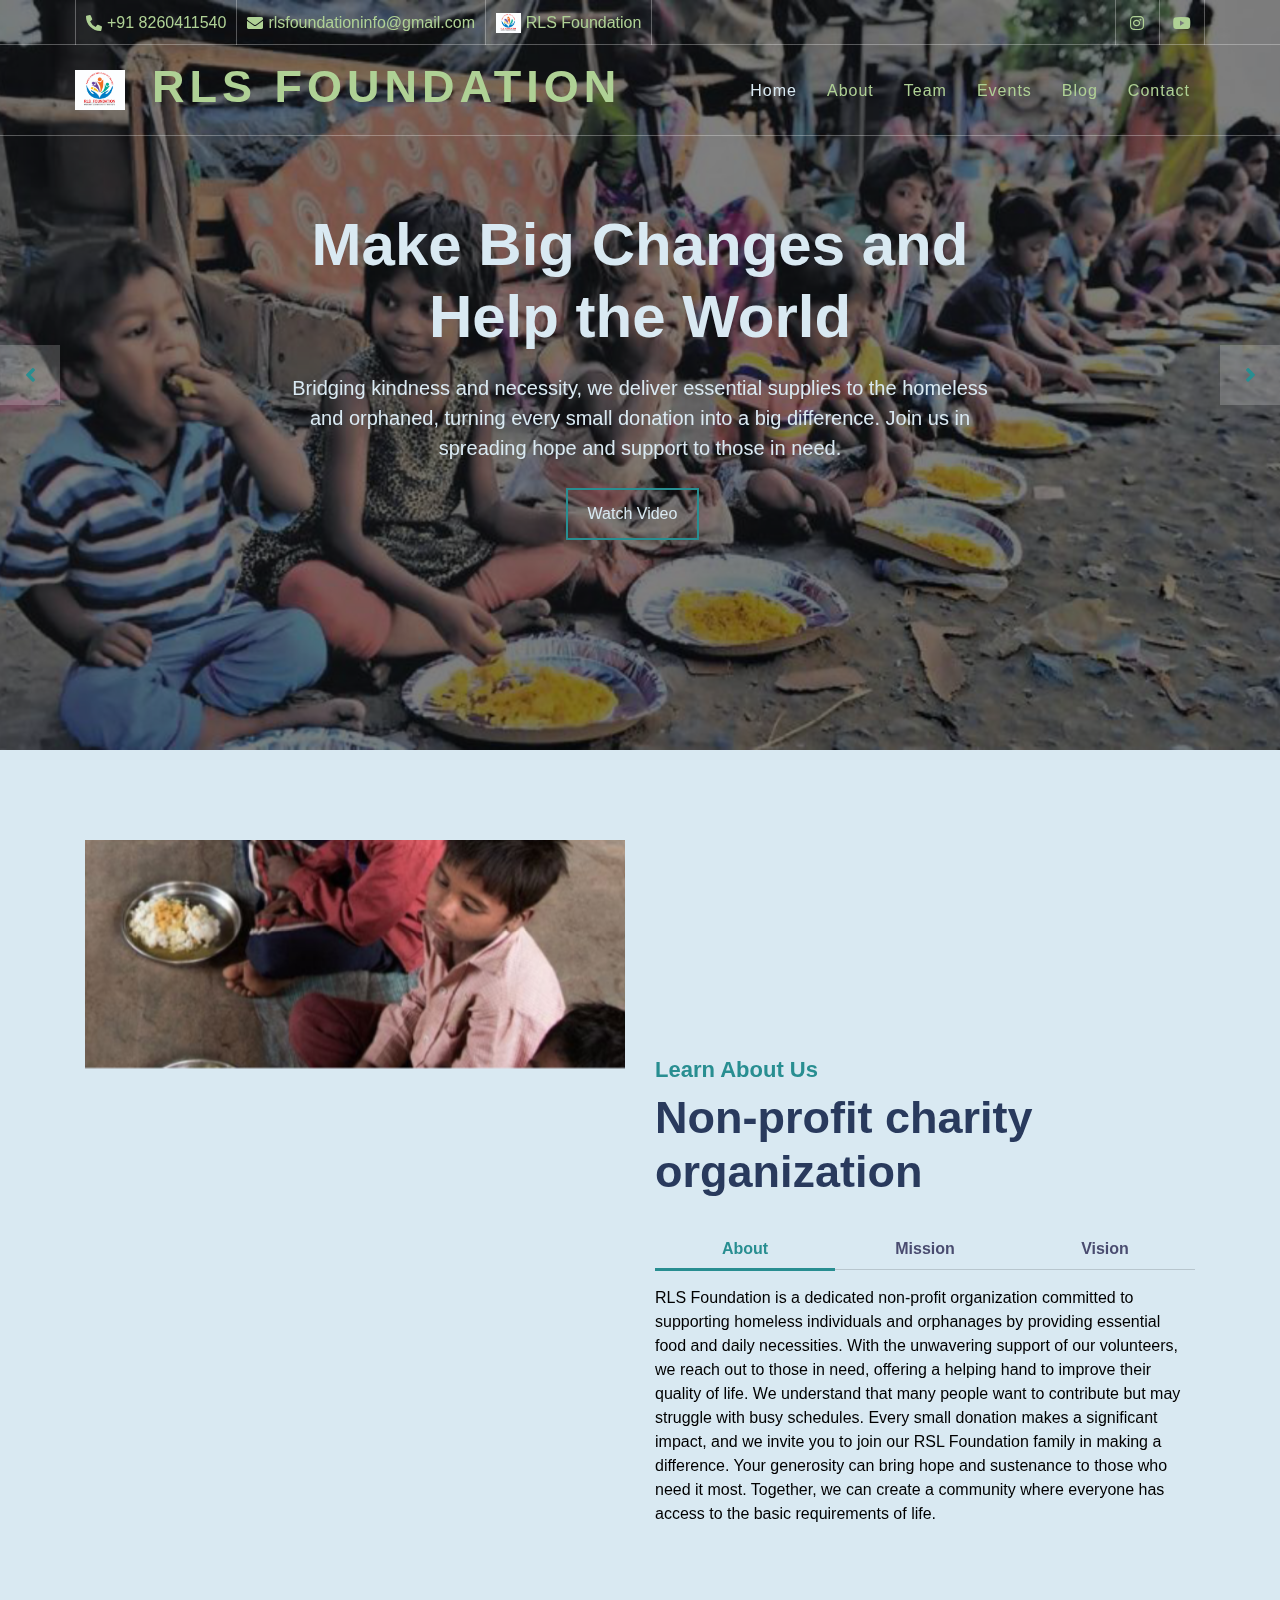
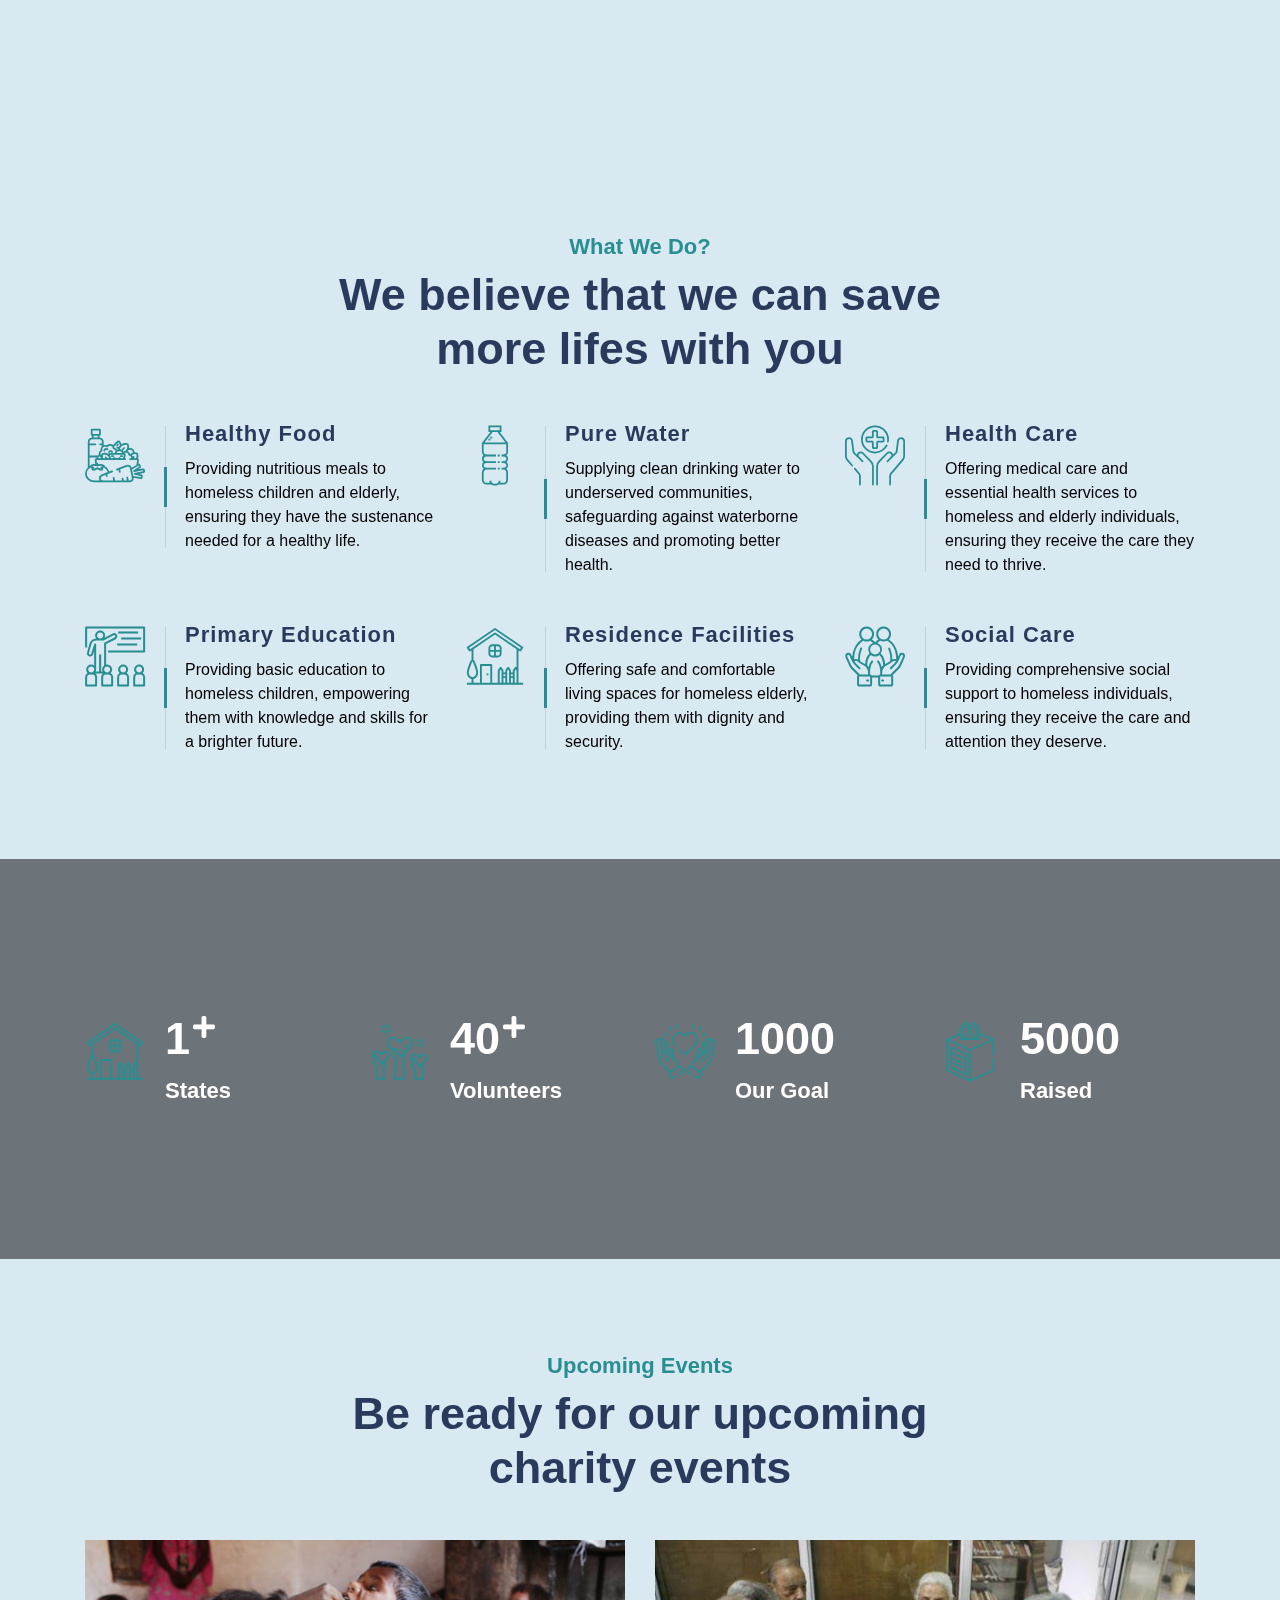
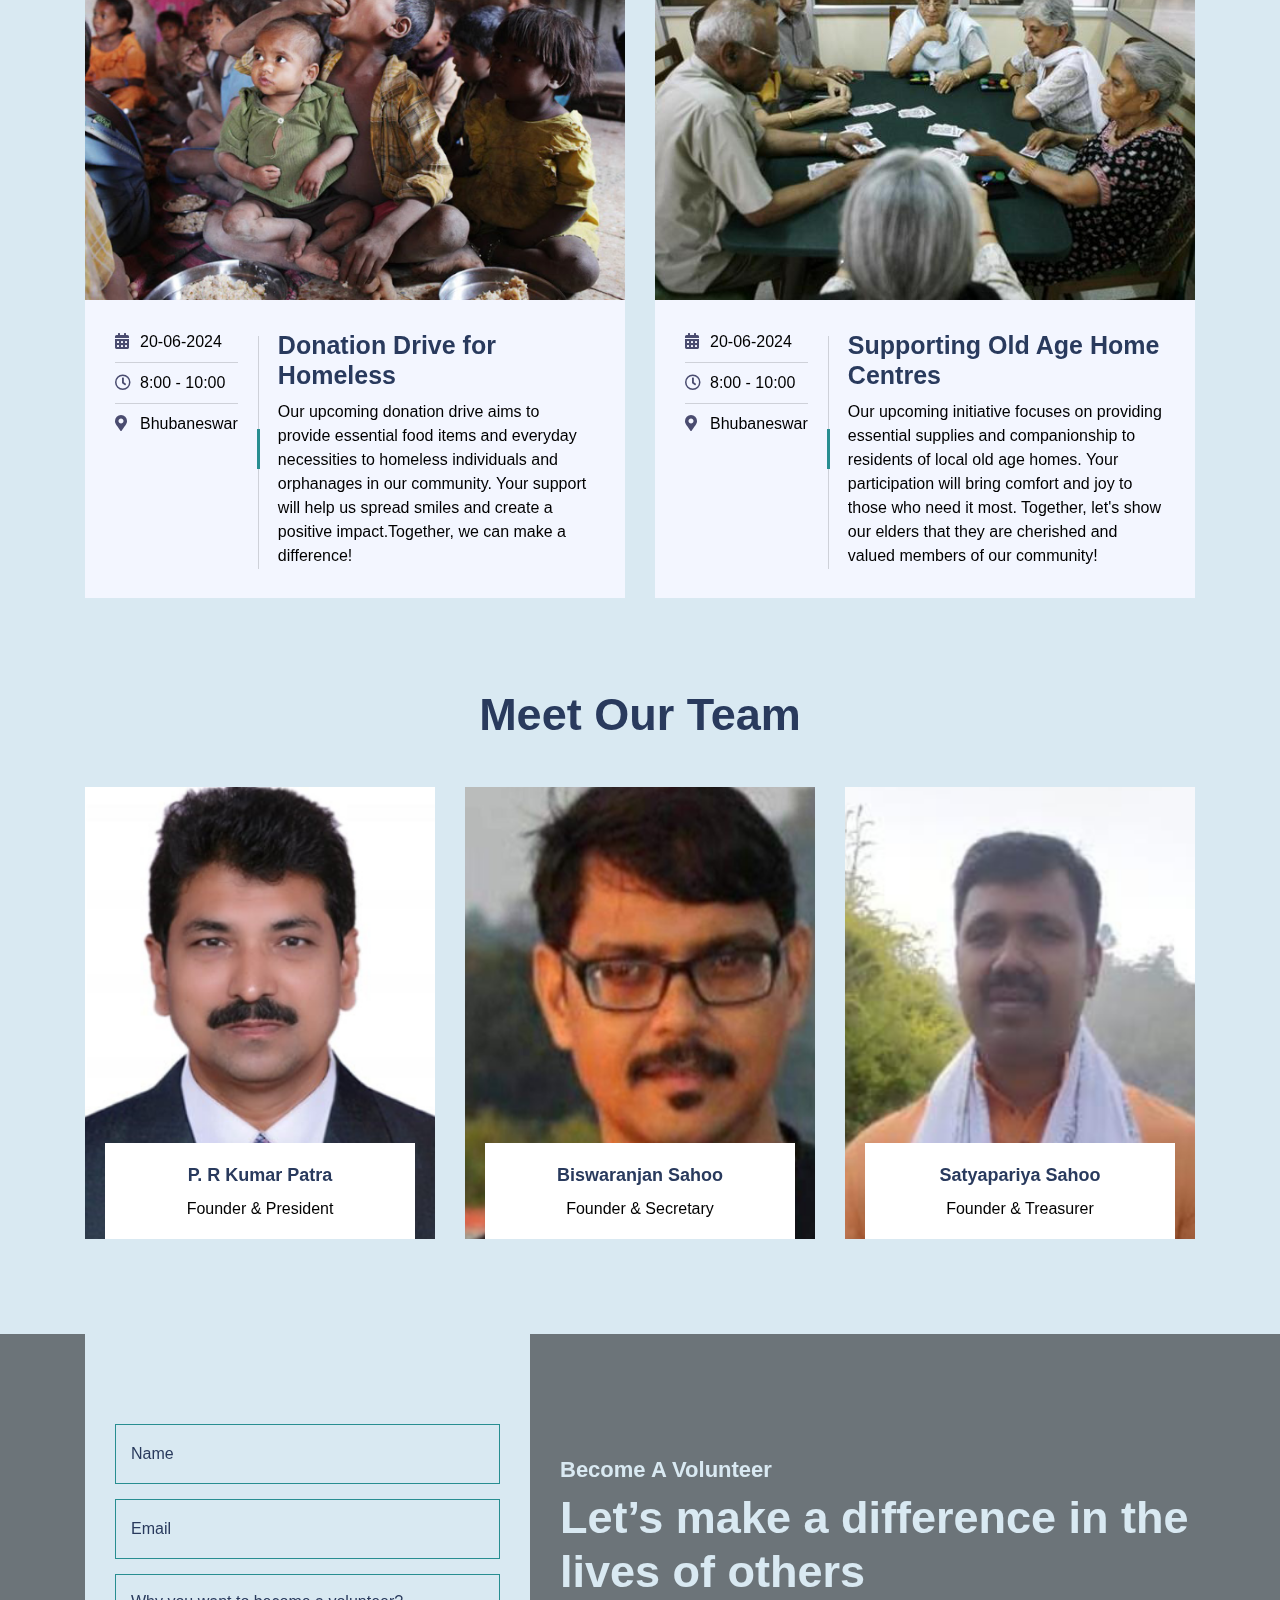
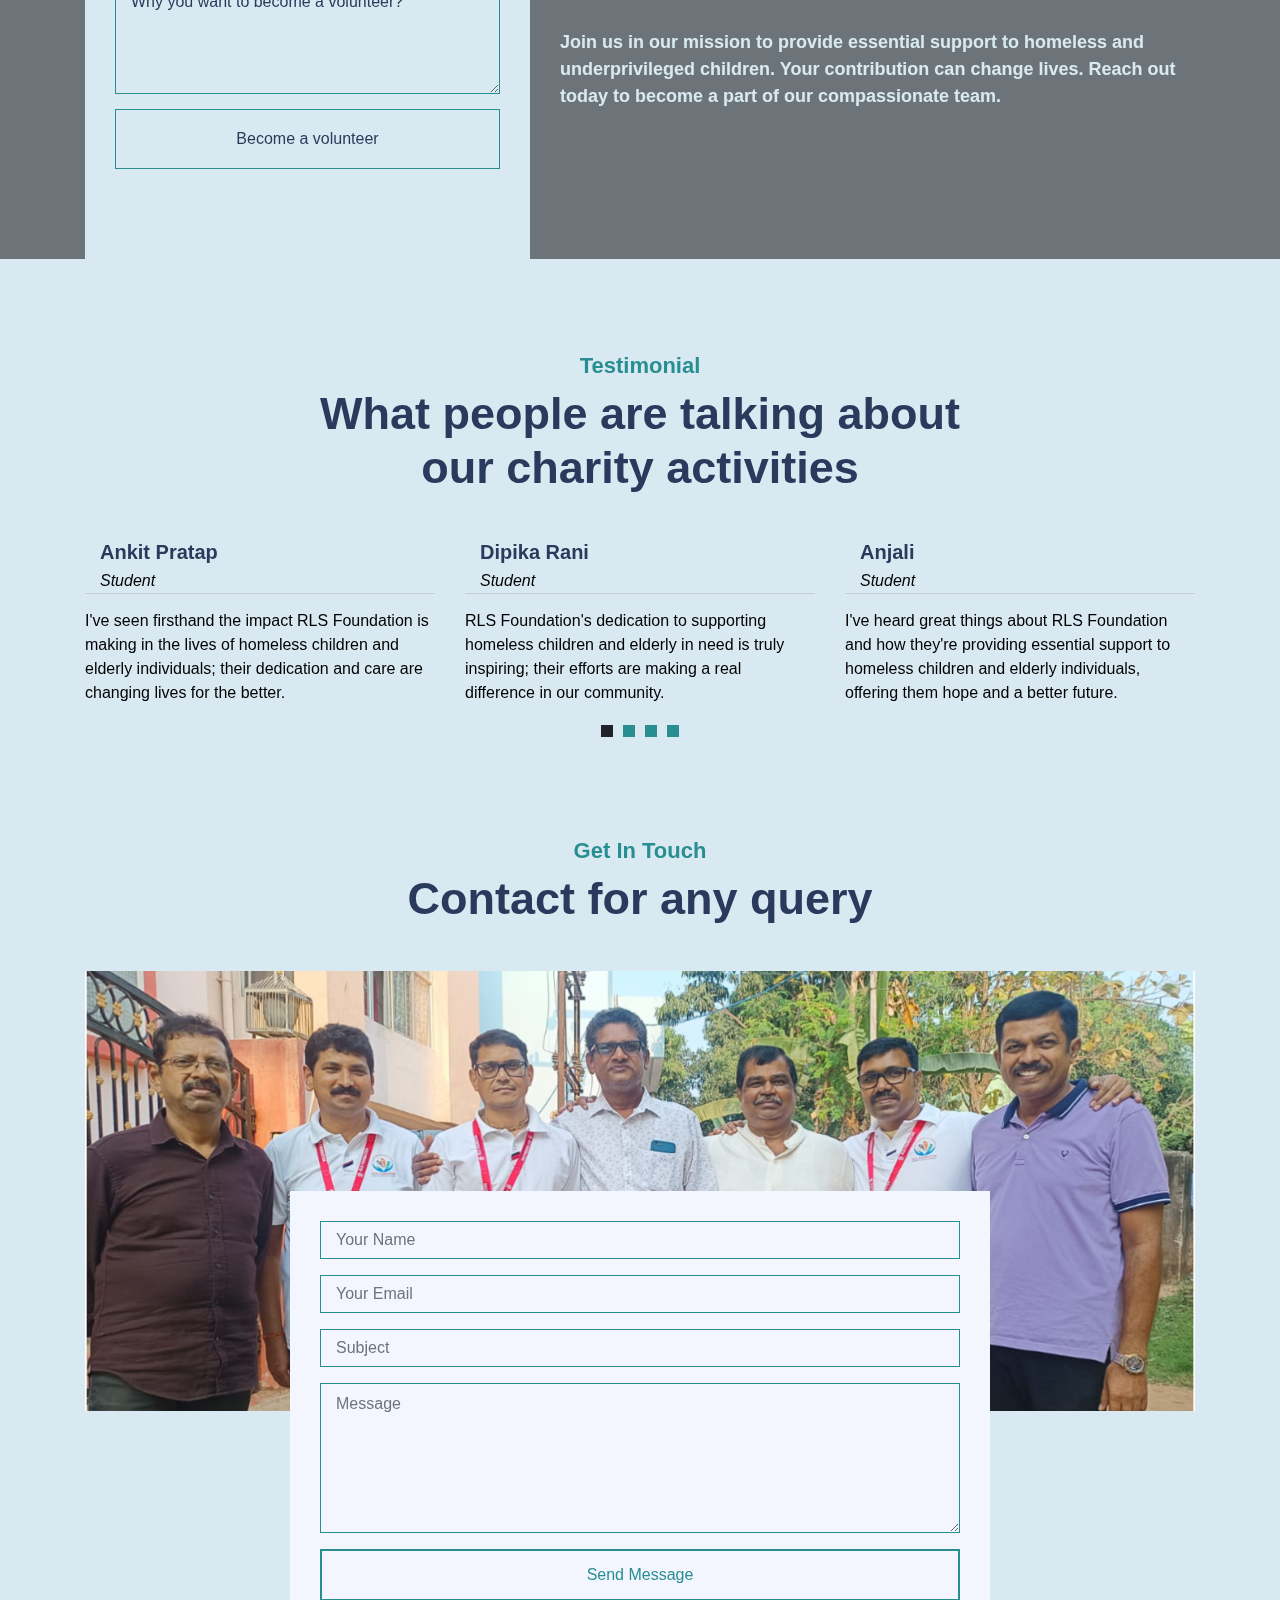
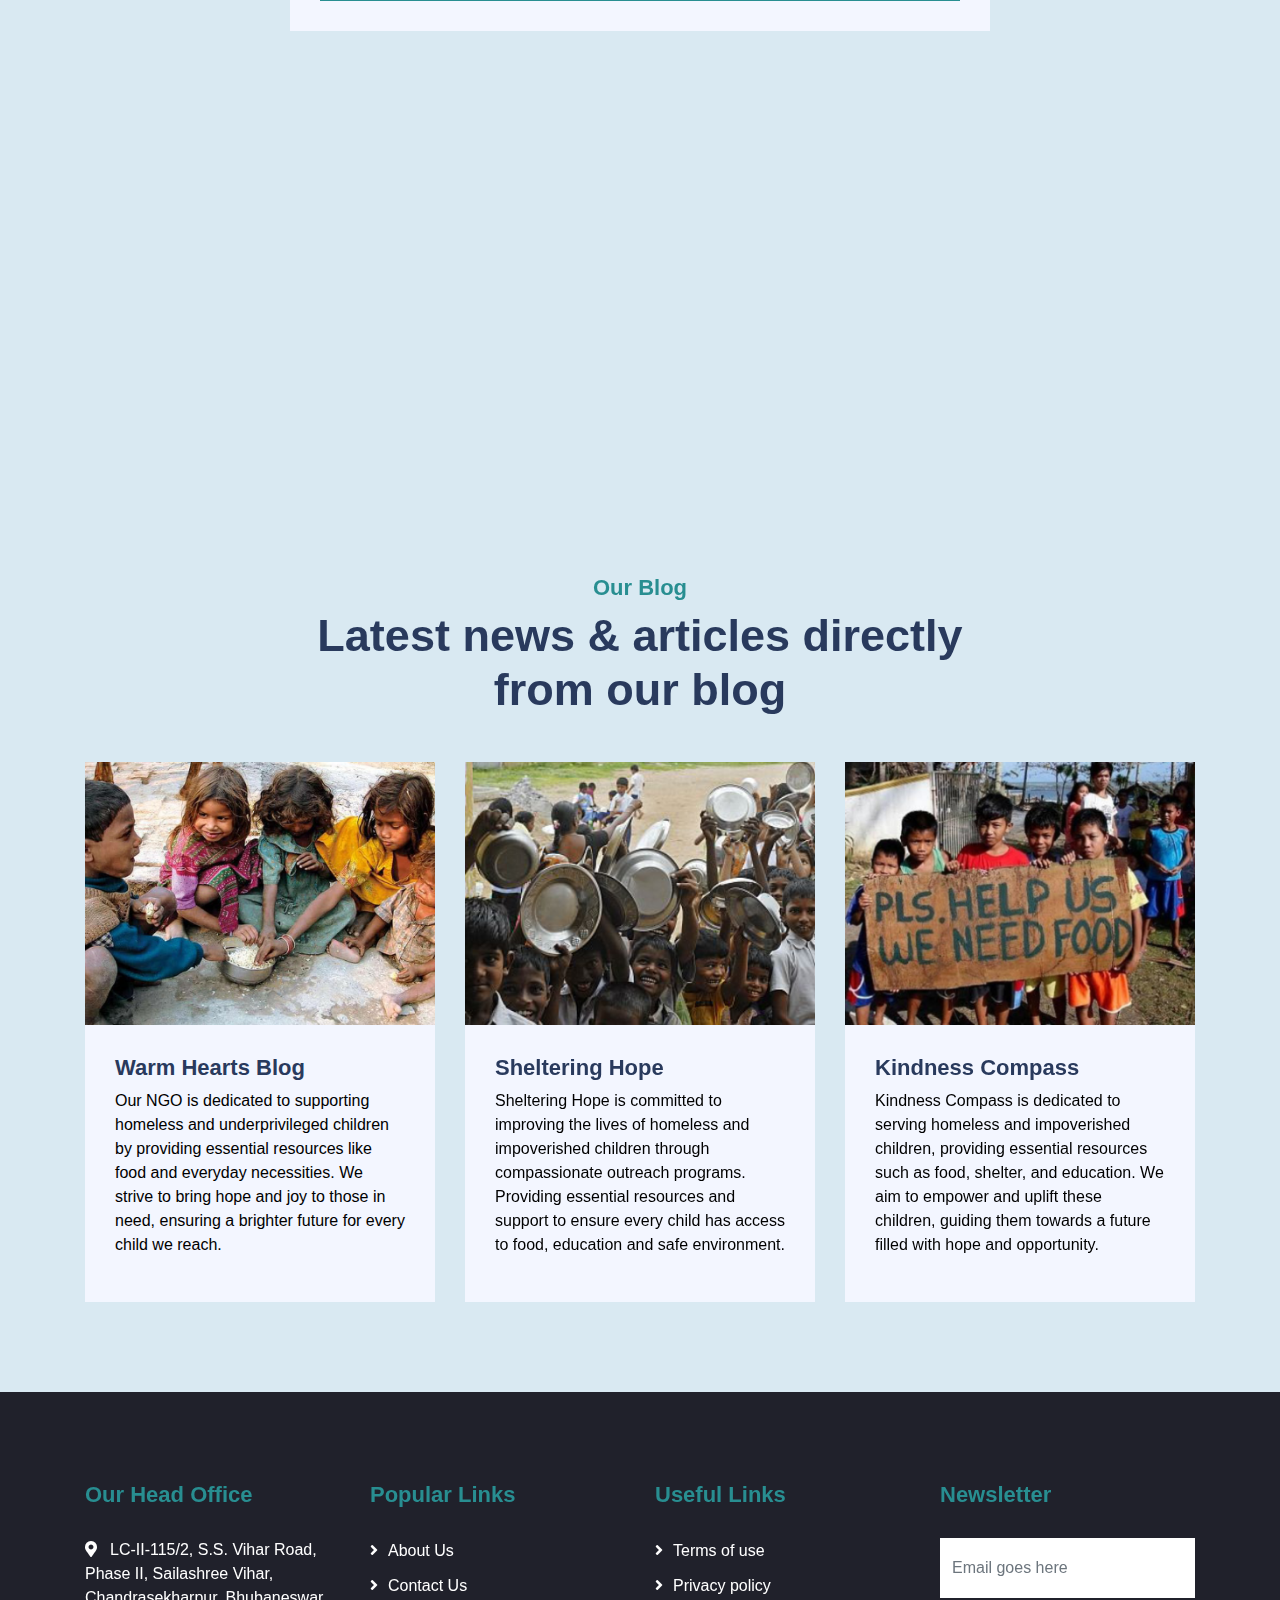
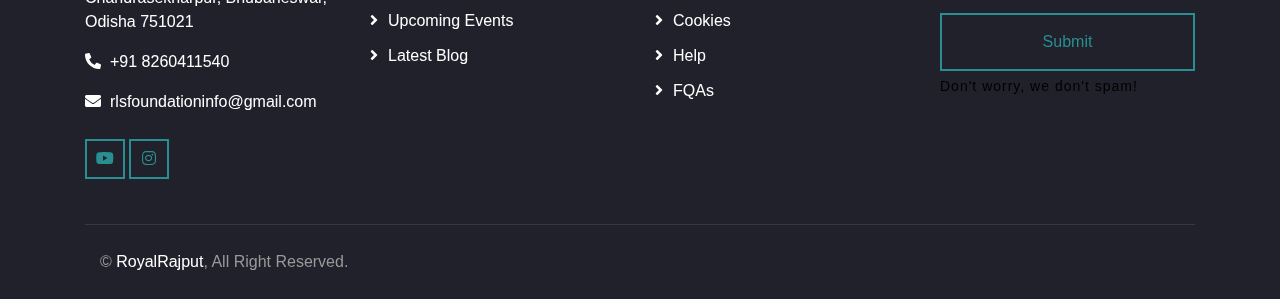
<file: index.html>
<!DOCTYPE html>
<html lang="en">
    <head>
        <meta charset="utf-8">
        <title>RLS Foundation</title>
        <meta content="width=device-width, initial-scale=1.0" name="viewport">
        <meta content="RLS Foundation" name="keywords">
        <meta content="RLS Foundation" name="description">
        <meta name="image" content="img/logo.jpg">     

        <!-- Favicon -->
        <link href="img/logo.jpg" rel="icon">

        <!-- Google Font -->
        <link rel="preconnect" href="https://fonts.googleapis.com">
        <link rel="preconnect" href="https://fonts.gstatic.com" crossorigin>
        <link href="https://fonts.googleapis.com/css2?family=Noto+Sans:ital,wght@0,100..900;1,100..900&display=swap" rel="stylesheet">
        
        <!-- CSS Libraries -->
        <link href="https://stackpath.bootstrapcdn.com/bootstrap/4.4.1/css/bootstrap.min.css" rel="stylesheet">
        <link href="https://cdnjs.cloudflare.com/ajax/libs/font-awesome/5.10.0/css/all.min.css" rel="stylesheet">
        <link href="lib/flaticon/font/flaticon.css" rel="stylesheet">
        <link href="lib/animate/animate.min.css" rel="stylesheet">
        <link href="lib/owlcarousel/assets/owl.carousel.min.css" rel="stylesheet">

        <!-- Template Stylesheet -->
        <link href="css/style.css" rel="stylesheet">
    </head>

    <body>
        <!-- Top Bar Start -->
        <div class="top-bar d-none d-md-block">
            <div class="container-fluid">
                <div class="row">
                    <div class="col-md-8">
                        <div class="top-bar-left">
                            <div class="text">
                                <i class="fa fa-phone-alt"></i>
                                <p>+91 8260411540</p>
                            </div>
                            <div class="text">
                                <i class="fa fa-envelope"></i>
                                <p>rlsfoundationinfo@gmail.com</p>
                            </div>
                            <div class="text">
                                <img src="img/logo.jpg" alt="RLS Foundation Logo" style="height: 20px; vertical-align: middle; margin-right: 5px;">
                                <p>RLS Foundation</p>
                            </div>
                        </div>
                    </div>
                    <div class="col-md-4">
                        <div class="top-bar-right">
                            <div class="social">
                                <a href="https://www.instagram.com/rlsfoundation34?igsh=eDNubmJ5MmdpcHpk" target="_blank">
                                    <i class="fab fa-instagram"></i>
                                </a>
                                <a href="https://youtube.com/@rlsfoundation-rr8mk?si=yRA8DU9zBIbnCe4l" target="_blank">
                                    <i class="fab fa-youtube"></i>
                                </a>
                            </div>
                        </div>
                    </div>
                </div>
            </div>
        </div>
        
        <!-- Top Bar End -->

        <div class="navbar navbar-expand-lg bg-dark navbar-dark">
            <div class="container-fluid">
                <a href="index.html" class="navbar-brand">
                    <img src="img/logo.jpg" alt="RLS Foundation Logo" style="height: 40px; margin-right: 10px;">
                    RLS Foundation
                </a>
                <button type="button" class="navbar-toggler" data-toggle="collapse" data-target="#navbarCollapse">
                    <span class="navbar-toggler-icon"></span>
                </button>
        
                <div class="collapse navbar-collapse justify-content-between" id="navbarCollapse">
                    <div class="navbar-nav ml-auto">
                        <a href="index.html" class="nav-item nav-link active">Home</a>
                        <a href="about.html" class="nav-item nav-link">About</a>
                        <!-- <a href="causes.html" class="nav-item nav-link">Causes</a> -->
                        <a href="team.html" class="nav-item nav-link">Team</a>
                        <a href="event.html" class="nav-item nav-link">Events</a>
                        <a href="blog.html" class="nav-item nav-link">Blog</a>
                        <a href="contact.html" class="nav-item nav-link">Contact</a>
                    </div>
                </div>
            </div>
        </div>
        
        <!-- Nav Bar End -->


        <!-- Carousel Start -->
        <div class="carousel">
            <div class="container-fluid">
                <div class="owl-carousel">
                    <div class="carousel-item">
                        <div class="carousel-img">
                            <img src="img/car_1.png" alt="Image">
                        </div>
                        <div class="carousel-text">
                            <h1>Make Big Changes and Help the World</h1>
                            <p>
                                Bridging kindness and necessity, we deliver essential supplies to the homeless and orphaned, turning every small donation into a big difference. Join us in spreading hope and support to those in need.
                            </p>
                            <div class="carousel-btn">
                                <a class="btn btn-custom btn-play" data-toggle="modal" data-src="https://www.youtube.com/embed/Z_NEgBgbRVI" data-target="#videoModal">Watch Video</a>
                            </div>
                        </div>
                    </div>
                    <div class="carousel-item">
                        <div class="carousel-img">
                            <img src="img/car_2.jpg.png" alt="Image">
                        </div>
                        <div class="carousel-text">
                            <h1>Get Involved with helping hand</h1>
                            <p>
                                Bridging kindness and necessity, we deliver essential supplies to the homeless and orphaned, turning every small donation into a big difference. Join us in spreading hope and support to those in need.
                            </p>
                            <div class="carousel-btn">
                                <a class="btn btn-custom btn-play" data-toggle="modal" data-src="https://www.youtube.com/embed/Z_NEgBgbRVI" data-target="#videoModal">Watch Video</a>
                            </div>
                        </div>
                    </div>
                    <div class="carousel-item">
                        <div class="carousel-img">
                            <img src="img/car_3.jpg.png" alt="Image">
                        </div>
                        <div class="carousel-text">
                            <h1>Bringing smiles to millions</h1>
                            <p>
                                Bridging kindness and necessity, we deliver essential supplies to the homeless and orphaned, turning every small donation into a big difference. Join us in spreading hope and support to those in need.
                            </p>
                            <div class="carousel-btn">
                                <a class="btn btn-custom btn-play" data-toggle="modal" data-src="https://www.youtube.com/embed/Z_NEgBgbRVI" data-target="#videoModal">Watch Video</a>
                            </div>
                        </div>
                    </div>
                </div>
            </div>
        </div>
        <!-- Carousel End -->

        <!-- Video Modal Start-->
        <div class="modal fade" id="videoModal" tabindex="-1" role="dialog" aria-labelledby="exampleModalLabel" aria-hidden="true">
            <div class="modal-dialog" role="document">
                <div class="modal-content">
                    <div class="modal-body">
                        <button type="button" class="close" data-dismiss="modal" aria-label="Close">
                            <span aria-hidden="true">&times;</span>
                        </button>        
                        <!-- 16:9 aspect ratio -->
                        <div class="embed-responsive embed-responsive-16by9">
                            <iframe id="video" class="embed-responsive-item" src="https://www.youtube.com/embed/Z_NEgBgbRVI" allowfullscreen></iframe>
                        </div>
                    </div>
                </div>
            </div>
        </div>
        
        <!-- Video Modal End -->
        

        <!-- About Start -->
        <div class="about">
            <div class="container">
                <div class="row align-items-center">
                    <div class="col-lg-6">
                        <div class="about-img" data-parallax="scroll" data-image-src="img/about.jpg.png"></div>
                    </div>
                    <div class="col-lg-6">
                        <div class="section-header">
                            <p>Learn About Us</p>
                            <h2>Non-profit charity organization</h2>
                        </div>
                        <div class="about-tab">
                            <ul class="nav nav-pills nav-justified">
                                <li class="nav-item">
                                    <a class="nav-link active" data-toggle="pill" href="#tab-content-1">About</a>
                                </li>
                                <li class="nav-item">
                                    <a class="nav-link" data-toggle="pill" href="#tab-content-2">Mission</a>
                                </li>
                                <li class="nav-item">
                                    <a class="nav-link" data-toggle="pill" href="#tab-content-3">Vision</a>
                                </li>
                            </ul>

                            <div class="tab-content">
                                <div id="tab-content-1" class="container tab-pane active">
                                    RLS Foundation is a dedicated non-profit organization committed to supporting homeless individuals and orphanages by providing essential food and daily necessities. With the unwavering support of our volunteers, we reach out to those in need, offering a helping hand to improve their quality of life. We understand that many people want to contribute but may struggle with busy schedules. Every small donation makes a significant impact, and we invite you to join our RSL Foundation family in making a difference. Your generosity can bring hope and sustenance to those who need it most. Together, we can create a community where everyone has access to the basic requirements of life.
                                </div>
                                <div id="tab-content-2" class="container tab-pane fade">
                                    At RLS Foundation, our mission is to alleviate hunger and provide essential everyday needs to the homeless and underserved communities. We strive to reach out to those on the streets and in orphanages, ensuring they receive the support necessary for a dignified life. Through the generosity of our donors and the dedication of our volunteers, we aim to create a compassionate and caring society where every small act of kindness makes a significant impact.
                                </div>
                                <div id="tab-content-3" class="container tab-pane fade">
                                    At RLS Foundation, our vision is to create a community where every individual, regardless of their circumstances, has access to the basic necessities of life. We envision a world where compassion and generosity unite to eliminate hunger and homelessness, ensuring dignity and hope for all.
                                </div>
                            </div>
                        </div>
                    </div>
                </div>
            </div>
        </div>
        <!-- About End -->


        <!-- Service Start -->
        <div class="service">
            <div class="container">
                <div class="section-header text-center">
                    <p>What We Do?</p>
                    <h2>We believe that we can save more lifes with you</h2>
                </div>
                <div class="row">
                    <div class="col-lg-4 col-md-6">
                        <div class="service-item">
                            <div class="service-icon">
                                <i class="flaticon-diet"></i>
                            </div>
                            <div class="service-text">
                                <h3>Healthy Food</h3>
                                <p>Providing nutritious meals to homeless children and elderly, ensuring they have the sustenance needed for a healthy life.</p>
                            </div>
                        </div>
                    </div>
                    <div class="col-lg-4 col-md-6">
                        <div class="service-item">
                            <div class="service-icon">
                                <i class="flaticon-water"></i>
                            </div>
                            <div class="service-text">
                                <h3>Pure Water</h3>
                                <p>Supplying clean drinking water to underserved communities, safeguarding against waterborne diseases and promoting better health.</p>
                            </div>
                        </div>
                    </div>
                    <div class="col-lg-4 col-md-6">
                        <div class="service-item">
                            <div class="service-icon">
                                <i class="flaticon-healthcare"></i>
                            </div>
                            <div class="service-text">
                                <h3>Health Care</h3>
                                <p>Offering medical care and essential health services to homeless and elderly individuals, ensuring they receive the care they need to thrive.</p>
                            </div>
                        </div>
                    </div>
                    <div class="col-lg-4 col-md-6">
                        <div class="service-item">
                            <div class="service-icon">
                                <i class="flaticon-education"></i>
                            </div>
                            <div class="service-text">
                                <h3>Primary Education</h3>
                                <p>Providing basic education to homeless children, empowering them with knowledge and skills for a brighter future.</p>
                            </div>
                        </div>
                    </div>
                    <div class="col-lg-4 col-md-6">
                        <div class="service-item">
                            <div class="service-icon">
                                <i class="flaticon-home"></i>
                            </div>
                            <div class="service-text">
                                <h3>Residence Facilities</h3>
                                <p>Offering safe and comfortable living spaces for homeless elderly, providing them with dignity and security.</p>
                            </div>
                        </div>
                    </div>
                    <div class="col-lg-4 col-md-6">
                        <div class="service-item">
                            <div class="service-icon">
                                <i class="flaticon-social-care"></i>
                            </div>
                            <div class="service-text">
                                <h3>Social Care</h3>
                                <p>Providing comprehensive social support to homeless individuals, ensuring they receive the care and attention they deserve.</p>
                            </div>
                        </div>
                    </div>
                </div>
            </div>
        </div>
        <!-- Service End -->
        
        
        <!-- Facts Start -->
        <div class="facts" data-parallax="scroll" data-image-src="img/facts.jpg">
            <div class="container">
                <div class="row">
                    <div class="col-lg-3 col-md-6">
                        <div class="facts-item">
                            <i class="flaticon-home"></i>
                            <div class="facts-text">
                                <h3 class="facts-plus" data-toggle="counter-up">1</h3>
                                <p>States</p>
                            </div>
                        </div>
                    </div>
                    <div class="col-lg-3 col-md-6">
                        <div class="facts-item">
                            <i class="flaticon-charity"></i>
                            <div class="facts-text">
                                <h3 class="facts-plus" data-toggle="counter-up">40</h3>
                                <p>Volunteers</p>
                            </div>
                        </div>
                    </div>
                    <div class="col-lg-3 col-md-6">
                        <div class="facts-item">
                            <i class="flaticon-kindness"></i>
                            <div class="facts-text">
                                <h3 class="facts-ruppee" data-toggle="counter-up">1000</h3>
                                <p>Our Goal</p>
                            </div>
                        </div>
                    </div>
                    <div class="col-lg-3 col-md-6">
                        <div class="facts-item">
                            <i class="flaticon-donation"></i>
                            <div class="facts-text">
                                <h3 class="facts-dollar." data-toggle="counter-up">5000</h3>
                                <p>Raised</p>
                            </div>
                        </div>
                    </div>
                </div>
            </div>
        </div>
        <!-- Facts End -->
        
        
        <!-- Causes Start -->
       <!--  <div class="causes">
            <div class="container">
                <div class="section-header text-center">
                    <p>Popular Causes</p>
                    <h2>Let's know about charity causes around the world</h2>
                </div>
                <div class="owl-carousel causes-carousel">
                    <div class="causes-item">
                        <div class="causes-img">
                            <img src="img/causes-1.jpg" alt="Image">
                        </div>
                        <div class="causes-progress">
                            <div class="progress">
                                <div class="progress-bar" role="progressbar" aria-valuenow="85" aria-valuemin="0" aria-valuemax="100">
                                    <span>85%</span>
                                </div>
                            </div>
                            <div class="progress-text">
                                <p><strong>Raised:</strong> $100000</p>
                                <p><strong>Goal:</strong> $50000</p>
                            </div>
                        </div>
                        <div class="causes-text">
                            <h3>Lorem ipsum dolor sit</h3>
                            <p>Lorem ipsum dolor sit amet elit. Phasell nec pretium mi. Curabit facilis ornare velit non vulputa</p>
                        </div>
                        <div class="causes-btn">
                            <a class="btn btn-custom">Learn More</a>
                            <a class="btn btn-custom">Donate Now</a>
                        </div>
                    </div>
                    <div class="causes-item">
                        <div class="causes-img">
                            <img src="img/causes-2.jpg" alt="Image">
                        </div>
                        <div class="causes-progress">
                            <div class="progress">
                                <div class="progress-bar" role="progressbar" aria-valuenow="85" aria-valuemin="0" aria-valuemax="100">
                                    <span>85%</span>
                                </div>
                            </div>
                            <div class="progress-text">
                                <p><strong>Raised:</strong> $100000</p>
                                <p><strong>Goal:</strong> $50000</p>
                            </div>
                        </div>
                        <div class="causes-text">
                            <h3>Lorem ipsum dolor sit</h3>
                            <p>Lorem ipsum dolor sit amet elit. Phasell nec pretium mi. Curabit facilis ornare velit non vulputa</p>
                        </div>
                        <div class="causes-btn">
                            <a class="btn btn-custom">Learn More</a>
                            <a class="btn btn-custom">Donate Now</a>
                        </div>
                    </div>
                    <div class="causes-item">
                        <div class="causes-img">
                            <img src="img/causes-3.jpg" alt="Image">
                        </div>
                        <div class="causes-progress">
                            <div class="progress">
                                <div class="progress-bar" role="progressbar" aria-valuenow="85" aria-valuemin="0" aria-valuemax="100">
                                    <span>85%</span>
                                </div>
                            </div>
                            <div class="progress-text">
                                <p><strong>Raised:</strong> $100000</p>
                                <p><strong>Goal:</strong> $50000</p>
                            </div>
                        </div>
                        <div class="causes-text">
                            <h3>Lorem ipsum dolor sit</h3>
                            <p>Lorem ipsum dolor sit amet elit. Phasell nec pretium mi. Curabit facilis ornare velit non vulputa</p>
                        </div>
                        <div class="causes-btn">
                            <a class="btn btn-custom">Learn More</a>
                            <a class="btn btn-custom">Donate Now</a>
                        </div>
                    </div>
                    <div class="causes-item">
                        <div class="causes-img">
                            <img src="img/causes-4.jpg" alt="Image">
                        </div>
                        <div class="causes-progress">
                            <div class="progress">
                                <div class="progress-bar" role="progressbar" aria-valuenow="85" aria-valuemin="0" aria-valuemax="100">
                                    <span>85%</span>
                                </div>
                            </div>
                            <div class="progress-text">
                                <p><strong>Raised:</strong> $100000</p>
                                <p><strong>Goal:</strong> $50000</p>
                            </div>
                        </div>
                        <div class="causes-text">
                            <h3>Lorem ipsum dolor sit</h3>
                            <p>Lorem ipsum dolor sit amet elit. Phasell nec pretium mi. Curabit facilis ornare velit non vulputa</p>
                        </div>
                        <div class="causes-btn">
                            <a class="btn btn-custom">Learn More</a>
                            <a class="btn btn-custom">Donate Now</a>
                        </div>
                    </div>
                </div>
            </div>
        </div>
        Causes End -->
        
        
        <!-- Donate Start -->
        <!-- <div class="donate" data-parallax="scroll" data-image-src="img/donate.jpg">
            <div class="container">
                <div class="row align-items-center">
                    <div class="col-lg-7">
                        <div class="donate-content">
                            <div class="section-header">
                                <p>Donate Now</p>
                                <h2>Let's donate to needy people for better lives</h2>
                            </div>
                            <div class="donate-text">
                                <p>
                                    Lorem ipsum dolor sit amet elit. Phasellus nec pretium mi. Curabitur facilisis ornare velit non. Aliquam metus tortor, auctor id gravida, viverra quis sem. Curabitur non nisl nec nisi maximus. Aenean convallis porttitor. Aliquam interdum at lacus non blandit.
                                </p>
                            </div>
                        </div>
                    </div>
                    <div class="col-lg-5">
                        <div class="donate-form">
                            <form>
                                <div class="control-group">
                                    <input type="text" class="form-control" placeholder="Name" required="required" />
                                </div>
                                <div class="control-group">
                                    <input type="email" class="form-control" placeholder="Email" required="required" />
                                </div>
                                <div class="btn-group btn-group-toggle" data-toggle="buttons">
                                    <label class="btn btn-custom active">
                                        <input type="radio" name="options" checked> $10
                                    </label>
                                    <label class="btn btn-custom">
                                        <input type="radio" name="options"> $20
                                    </label>
                                    <label class="btn btn-custom">
                                        <input type="radio" name="options"> $30
                                    </label>
                                </div>
                                <div>
                                    <button class="btn btn-custom" type="submit">Donate Now</button>
                                </div>
                            </form>
                        </div>
                    </div>
                </div>
            </div>
        </div>
         Donate End --> 
        
        
        <!-- Event Start -->
        <div class="event">
            <div class="container">
                <div class="section-header text-center">
                    <p>Upcoming Events</p>
                    <h2>Be ready for our upcoming charity events</h2>
                </div>
                <div class="row">
                    <div class="col-lg-6">
                        <div class="event-item">
                            <img src="img/event-1.jpg.png" alt="Image">
                            <div class="event-content">
                                <div class="event-meta">
                                    <p><i class="fa fa-calendar-alt"></i>20-06-2024</p>
                                    <p><i class="far fa-clock"></i>8:00 - 10:00</p>
                                    <p><i class="fa fa-map-marker-alt"></i>Bhubaneswar</p>
                                </div>
                                <div class="event-text">
                                    <h3>Donation Drive for Homeless</h3>
                                    <p>
                                        Our upcoming donation drive aims to provide essential food items and everyday necessities to homeless individuals and orphanages in our community. Your support will help us spread smiles and create a positive impact.Together, we can make a difference!
                                    </p>
                                   <!--  <a class="btn btn-custom" href="">Join Now</a> -->
                                </div>
                            </div>
                        </div>
                    </div>
                    <div class="col-lg-6">
                        <div class="event-item">
                            <img src="img/event-2.jpg.png" alt="Image">
                            <div class="event-content">
                                <div class="event-meta">
                                    <p><i class="fa fa-calendar-alt"></i>20-06-2024</p>
                                    <p><i class="far fa-clock"></i>8:00 - 10:00</p>
                                    <p><i class="fa fa-map-marker-alt"></i>Bhubaneswar</p>
                                </div>
                                <div class="event-text">
                                    <h3>Supporting Old Age Home Centres</h3>
                                    <p>
                                        Our upcoming initiative focuses on providing essential supplies and companionship to residents of local old age homes. Your participation will bring comfort and joy to those who need it most. Together, let's show our elders that they are cherished and valued members of our community!
                                    </p>
                                   <!--  <a class="btn btn-custom" href="">Join Now</a> -->
                                </div>
                            </div>
                        </div>
                    </div>
                </div>
            </div>
        </div>
        <!-- Event End -->


        <!-- Team Start -->
        <div class="team">
            <div class="container">
                <div class="section-header text-center">
                    <h2>Meet Our Team</h2>
                </div>
                <div class="row">
                    <div class="col-lg-4 col-md-6">
                        <div class="team-item">
                            <div class="team-img">
                                <img src="img/team-1.jpg.png" alt="Team Image">
                            </div>
                            <div class="team-text">
                                <h2>P. R Kumar Patra</h2>
                                <p>Founder & President</p>
                                <div class="team-social">
                                    <h2>+91 9437257657</h2>
                                    <h2>rabindra2022patra@gmail.com</h2>
                                   
                                </div>
                            </div>
                        </div>
                    </div>
                    <div class="col-lg-4 col-md-6">
                        <div class="team-item">
                            <div class="team-img">
                                <img src="img/team-2.jpg.png" alt="Team Image">
                            </div>
                            <div class="team-text">
                                <h2>Biswaranjan Sahoo</h2>
                                <p>Founder & Secretary</p>
                                <div class="team-social">
                                   <h2>+91 7381012222</h2>
                                   <h2>sbiswaranjan01@gmail.com</h2>
                                </div>
                            </div>
                        </div>
                    </div>
                    <div class="col-lg-4 col-md-6">
                        <div class="team-item">
                            <div class="team-img">
                                <img src="img/team-3.jpg.png" alt="Team Image">
                            </div>
                            <div class="team-text">
                                <h2>Satyapariya Sahoo</h2>
                                <p>Founder & Treasurer</p>
                                <div class="team-social">
                                   <h2>+91 9861149116</h2>
                                   <h2>shyamsunderdrug@gmail.com</h2>
                                </div>
                            </div>
                        </div>
                    </div>
                </div>
            </div>
        </div>
        
        <!-- Team End -->
        
        
        <!-- Volunteer Start -->
        <div class="volunteer" data-parallax="scroll" data-image-src="img/volunteer.jpg.png">
            <div class="container">
                <div class="row align-items-center">
                    <div class="col-lg-5">
                        <div class="volunteer-form">
                            <form action="https://api.web3forms.com/submit" method="POST">
                                <input type="hidden" name="access_key" value="7bb1077b-a842-4f82-9204-7951fbce6cf1">
                                <div class="control-group">
                                    <input type="text" class="form-control" placeholder="Name" name="name" required="required" />
                                </div>
                                <div class="control-group">
                                    <input type="email" class="form-control" placeholder="Email" name="email" required="required" />
                                </div>
                                <div class="control-group">
                                    <textarea class="form-control" placeholder="Why you want to become a volunteer?" name="message" required="required"></textarea>
                                </div>
                                <div>
                                    <button class="btn btn-custom" type="submit">Become a volunteer</button>
                                </div>
                            </form>
                        </div>
                    </div>
                    <div class="col-lg-7">
                        <div class="volunteer-content">
                            <div class="section-header">
                                <p id="ankit">Become A Volunteer</p>
                                <h2 id="ankit">Let’s make a difference in the lives of others</h2>
                            </div>
                            <div class="volunteer-text">
                                <p id="ankit">
                                    Join us in our mission to provide essential support to homeless and underprivileged children. Your contribution can change lives. Reach out today to become a part of our compassionate team.
                                </p>
                            </div>
                        </div>
                    </div>
                </div>
            </div>
        </div>
        
        <!-- Volunteer End -->
        
        
        <!-- Testimonial Start -->
        <div class="testimonial">
            <div class="container">
                <div class="section-header text-center">
                    <p>Testimonial</p>
                    <h2>What people are talking about our charity activities</h2>
                </div>
                <div class="owl-carousel testimonials-carousel">
                    <div class="testimonial-item">
                        <div class="testimonial-profile">
        
                            <div class="testimonial-name">
                                <h3>Dipika Rani</h3>
                                <p>Student</p>
                            </div>
                        </div>
                        <div class="testimonial-text">
                            <p>
                                RLS Foundation's dedication to supporting homeless children and elderly in need is truly inspiring; their efforts are making a real difference in our community.
                            </p>
                        </div>
                    </div>
                    <div class="testimonial-item">
                        <div class="testimonial-profile">
                            
                            <div class="testimonial-name">
                                <h3>Anjali</h3>
                                <p>Student</p>
                            </div>
                        </div>
                        <div class="testimonial-text">
                            <p>
                                I've heard great things about RLS Foundation and how they're providing essential support to homeless children and elderly individuals, offering them hope and a better future.
                            </p>
                        </div>
                    </div>
                    <div class="testimonial-item">
                        <div class="testimonial-profile">
                            <div class="testimonial-name">
                                <h3>Debasish Patra</h3>
                                <p>Student</p>
                            </div>
                        </div>
                        <div class="testimonial-text">
                            <p>
                                RLS Foundation's work with homeless children and the elderly is heartwarming; they are truly making a positive impact on those who need it most.
                            </p>
                        </div>
                    </div>
                    <div class="testimonial-item">
                        <div class="testimonial-profile">
                       
                            <div class="testimonial-name">
                                <h3>Ankit Pratap</h3>
                                <p>Student</p>
                            </div>
                        </div>
                        <div class="testimonial-text">
                            <p>
                                I've seen firsthand the impact RLS Foundation is making in the lives of homeless children and elderly individuals; their dedication and care are changing lives for the better.
                            </p>
                        </div>
                    </div>
                </div>
            </div>
        </div>
        <!-- Testimonial End -->
        
        
        <!-- Contact Start -->
<div class="contact">
    <div class="container">
        <div class="section-header text-center">
            <p>Get In Touch</p>
            <h2>Contact for any query</h2>
        </div>
        <div class="contact-img">
            <img src="img/contact.jpg.png" alt="Image">
        </div>
        <div class="contact-form">
            <div id="success"></div>
            <form name="sentMessage" id="contactForm" novalidate="novalidate">
                <div class="control-group">
                    <input type="text" class="form-control" id="name" placeholder="Your Name" required="required" data-validation-required-message="Please enter your name" />
                    <p class="help-block text-danger"></p>
                </div>
                <div class="control-group">
                    <input type="email" class="form-control" id="email" placeholder="Your Email" required="required" data-validation-required-message="Please enter your email" />
                    <p class="help-block text-danger"></p>
                </div>
                <div class="control-group">
                    <input type="text" class="form-control" id="subject" placeholder="Subject" required="required" data-validation-required-message="Please enter a subject" />
                    <p class="help-block text-danger"></p>
                </div>
                <div class="control-group">
                    <textarea class="form-control" id="message" placeholder="Message" required="required" data-validation-required-message="Please enter your message"></textarea>
                    <p class="help-block text-danger"></p>
                </div>
                <div>
                    <button class="btn btn-custom" type="submit" id="sendMessageButton">Send Message</button>
                </div>
            </form>
        </div>
        <!-- Embed Google Map -->
        <div class="map-container">
            <iframe src="https://www.google.com/maps/embed?pb=!1m18!1m12!1m3!1d3741.132778888109!2d85.8100546!3d20.3361327!2m3!1f0!2f0!3f0!3m2!1i1024!2i768!4f13.1!3m3!1m2!1s0x3a19090070f73065%3A0xada21604b7632d30!2sRLS%20Foundation!5e0!3m2!1sen!2sin!4v1718262347692!5m2!1sen!2sin" width="600" height="450" style="border:0;" allowfullscreen="" loading="lazy" referrerpolicy="no-referrer-when-downgrade"></iframe>
        </div>
    </div>
</div>



        <!-- Blog Start -->
        <div class="blog">
            <div class="container">
                <div class="section-header text-center">
                    <p>Our Blog</p>
                    <h2>Latest news & articles directly from our blog</h2>
                </div>
                <div class="row">
                    <div class="col-lg-4">
                        <div class="blog-item">
                            <div class="blog-img">
                                <img src="img/blog-1.jpg.png" alt="Image">
                            </div>
                            <div class="blog-text">
                                <h3><a href="#">Warm Hearts Blog</a></h3>
                                <p>
                                    Our NGO is dedicated to supporting homeless and underprivileged children by providing essential resources like food and everyday necessities. We strive to bring hope and joy to those in need, ensuring a brighter future for every child we reach.
                                </p>
                            </div>
                            <!-- <div class="blog-meta">
                                <p><i class="fa fa-user"></i><a href="">Admin</a></p>
                                <p><i class="fa fa-comments"></i><a href="">15 Comments</a></p>
                            </div> -->
                        </div>
                    </div>
                    <div class="col-lg-4">
                        <div class="blog-item">
                            <div class="blog-img">
                                <img src="img/blog-2.jpg.png" alt="Image">
                            </div>
                            <div class="blog-text">
                                <h3><a href="#">Sheltering Hope</a></h3>
                                <p>
                                    Sheltering Hope is committed to improving the lives of homeless and impoverished children through compassionate outreach programs. Providing essential resources and support to ensure every child has access to food, education and safe environment.
                                </p>
                            </div>
                           <!--  <div class="blog-meta">
                                <p><i class="fa fa-user"></i><a href="">Admin</a></p>
                                <p><i class="fa fa-comments"></i><a href="">15 Comments</a></p>
                            </div> -->
                        </div>
                    </div>
                    <div class="col-lg-4">
                        <div class="blog-item">
                            <div class="blog-img">
                                <img src="img/blog-3.jpg.png" alt="Image">
                            </div>
                            <div class="blog-text">
                                <h3><a href="#">Kindness Compass</a></h3>
                                <p>
                                    Kindness Compass is dedicated to serving homeless and impoverished children, providing essential resources such as food, shelter, and education. We aim to empower and uplift these children, guiding them towards a future filled with hope and opportunity.
                                </p>
                            </div>
                            <!-- <div class="blog-meta">
                                <p><i class="fa fa-user"></i><a href="">Admin</a></p>
                                <p><i class="fa fa-comments"></i><a href="">15 Comments</a></p>
                            </div> -->
                        </div>
                    </div>
                </div>
            </div>
        </div>
        <!-- Blog End -->


        <!-- Footer Start -->
        <div class="footer">
            <div class="container">
                <div class="row">
                    <div class="col-lg-3 col-md-6">
                        <div class="footer-contact">
                            <h2>Our Head Office</h2>
                            <p><i class="fa fa-map-marker-alt"></i>LC-II-115/2, S.S. Vihar Road, Phase II, Sailashree Vihar, Chandrasekharpur, Bhubaneswar, Odisha 751021</p>
                            <p><i class="fa fa-phone-alt"></i>+91 8260411540</p>
                            <p><i class="fa fa-envelope"></i>rlsfoundationinfo@gmail.com</p>
                            <div class="footer-social">
                                <a class="btn btn-custom" href="https://www.instagram.com/rlsfoundation34?igsh=eDNubmJ5MmdpcHpk" target="_blank"><i class="fab fa-youtube"></i></a>
                                <a class="btn btn-custom" href="https://youtube.com/@rlsfoundation-rr8mk?si=yRA8DU9zBIbnCe4l" target="_blank"><i class="fab fa-instagram"></i></a>
                            </div>
                        </div>
                    </div>
                    <div class="col-lg-3 col-md-6">
                        <div class="footer-link">
                            <h2>Popular Links</h2>
                            <a href="about.html">About Us</a>
                            <a href="contact.html">Contact Us</a>
                            <a href="event.html">Upcoming Events</a>
                            <a href="blog.html">Latest Blog</a>
                        </div>
                    </div>
                    <div class="col-lg-3 col-md-6">
                        <div class="footer-link">
                            <h2>Useful Links</h2>
                            <a href="">Terms of use</a>
                            <a href="">Privacy policy</a>
                            <a href="">Cookies</a>
                            <a href="">Help</a>
                            <a href="">FQAs</a>
                        </div>
                    </div>
                    <div class="col-lg-3 col-md-6">
                        <div class="footer-newsletter">
                            <h2>Newsletter</h2>
                            <form>
                                <input class="form-control" placeholder="Email goes here">
                                <button class="btn btn-custom">Submit</button>
                                <label>Don't worry, we don't spam!</label>
                            </form>
                        </div>
                    </div>
                </div>
            </div>
            <div class="container copyright">
                <div class="row">
                    <div class="col-md-6">
                        <p>&copy; <a href="#">RoyalRajput</a>, All Right Reserved.</p>
                    </div>
                    <div class="col-md-6">
                      <!-- <p>Designed By <a href="https://htmlcodex.com">HTML Codex</a></p> -->
                    </div>
                </div>
            </div>
        </div>
        <!-- Footer End -->
        
        <!-- Back to top button -->
        <a href="#" class="back-to-top"><i class="fa fa-chevron-up"></i></a>
        
        <!-- Pre Loader -->
        <div id="loader" class="show">
            <div class="loader"></div>
        </div>

        <!-- JavaScript Libraries -->
        <script src="https://code.jquery.com/jquery-3.4.1.min.js"></script>
        <script src="https://stackpath.bootstrapcdn.com/bootstrap/4.4.1/js/bootstrap.bundle.min.js"></script>
        <script src="lib/easing/easing.min.js"></script>
        <script src="lib/owlcarousel/owl.carousel.min.js"></script>
        <script src="lib/waypoints/waypoints.min.js"></script>
        <script src="lib/counterup/counterup.min.js"></script>
        <script src="lib/parallax/parallax.min.js"></script>
        
        <!-- Contact Javascript File -->
        <script src="mail/jqBootstrapValidation.min.js"></script>
        <script src="mail/contact.js"></script>

        <!-- Template Javascript -->
        <script src="js/main.js"></script>
    </body>
</html>
</file>
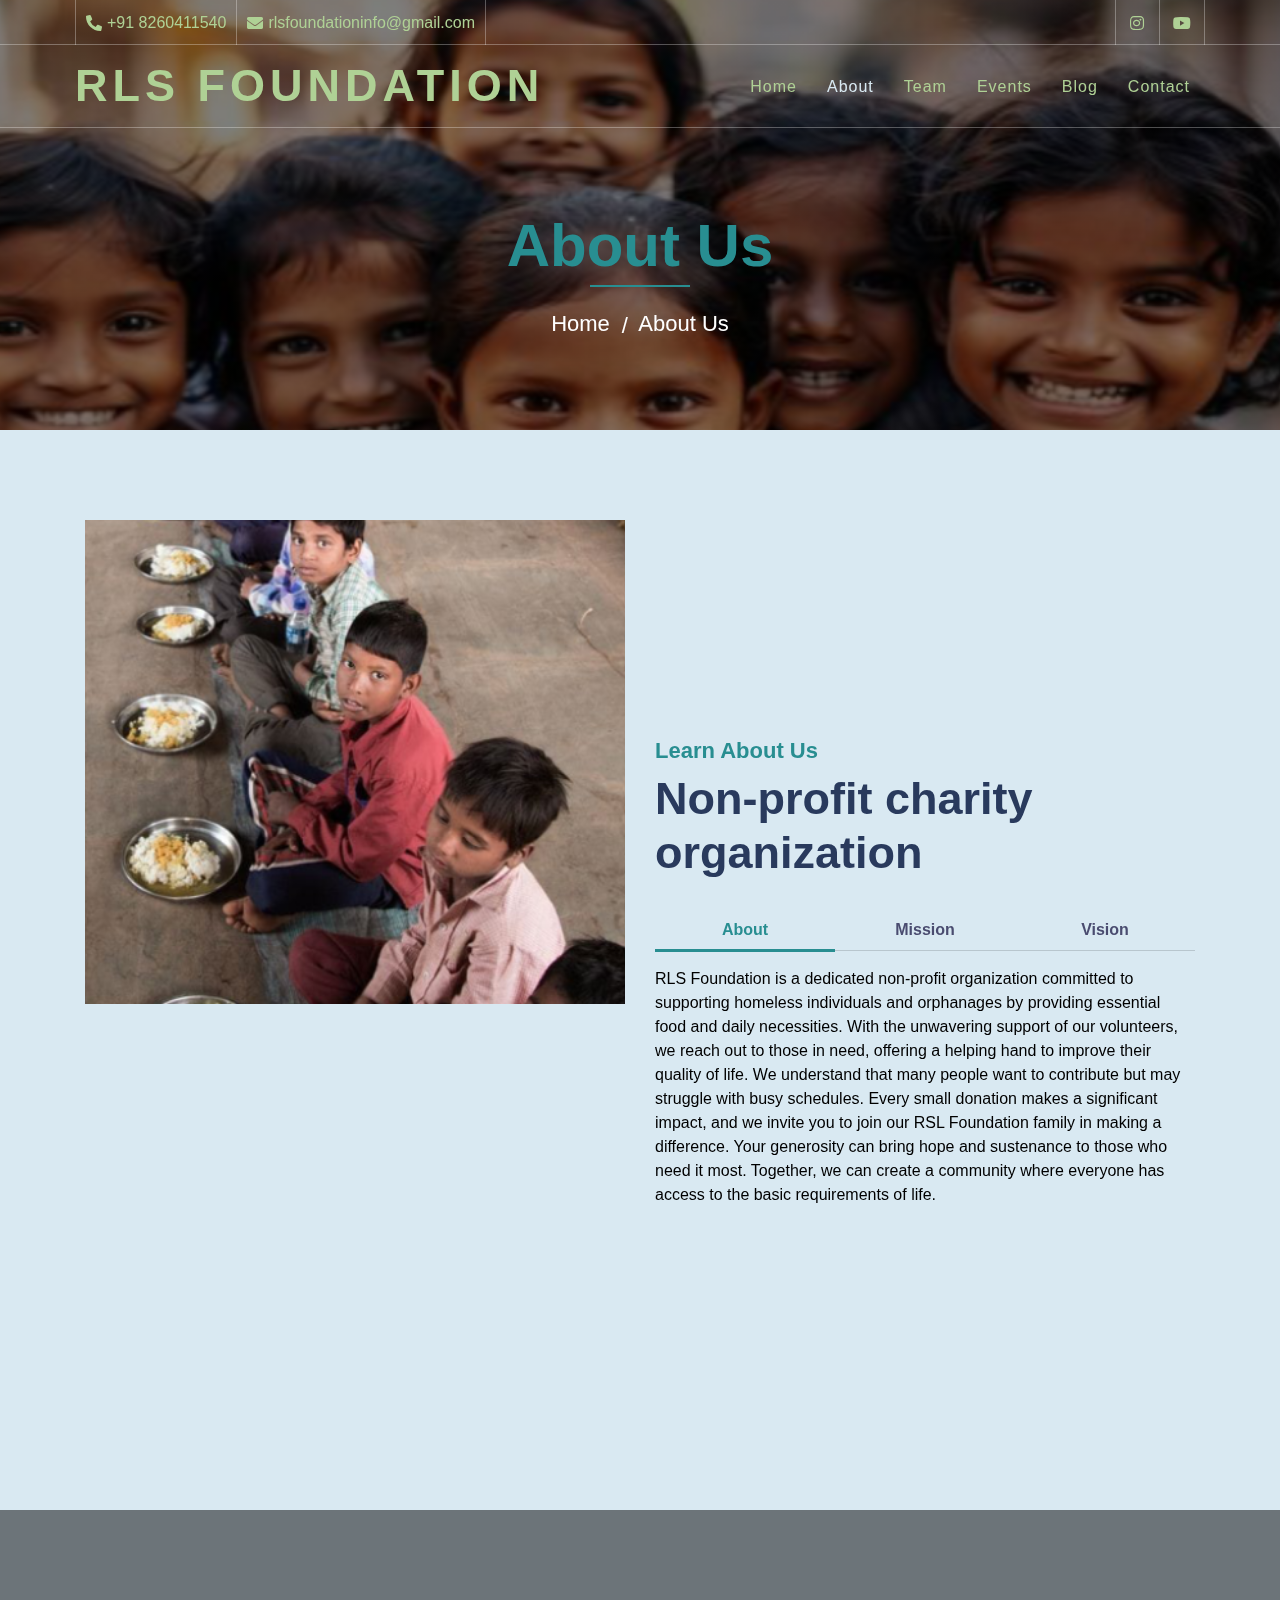
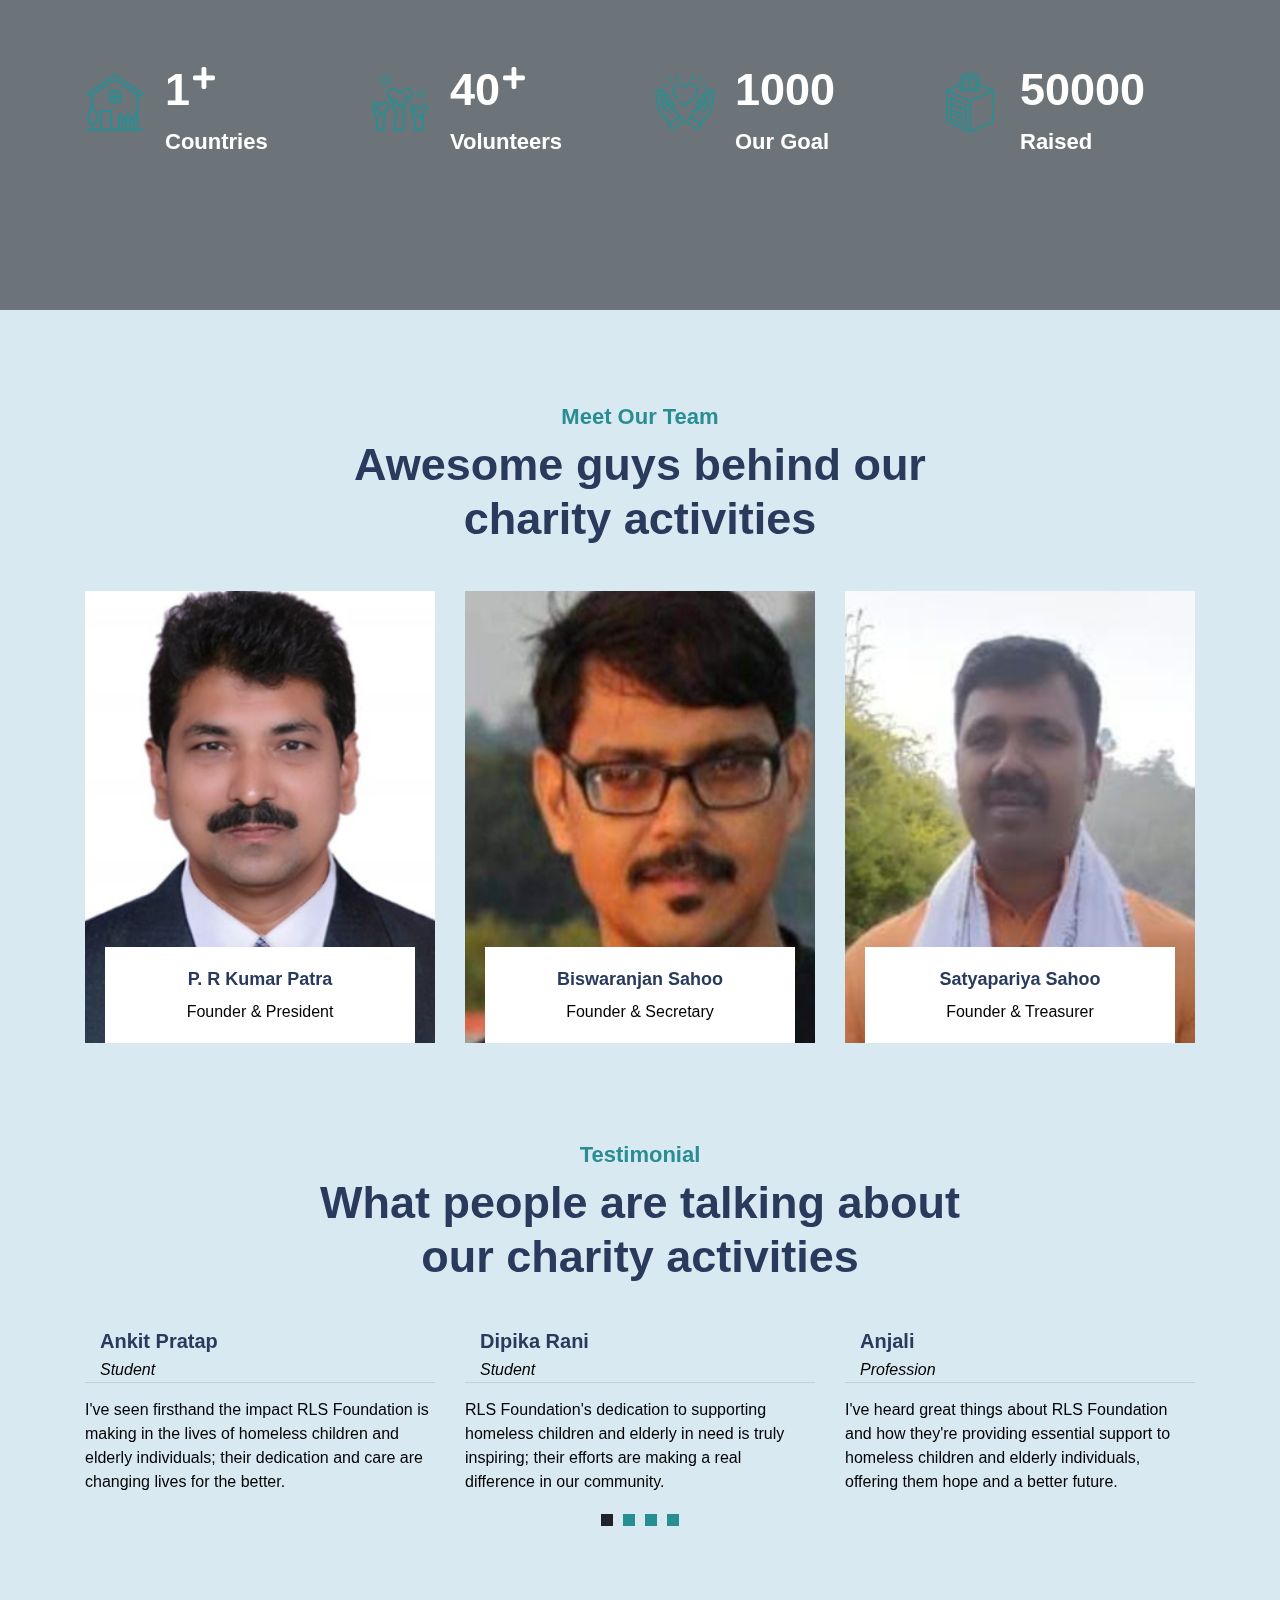
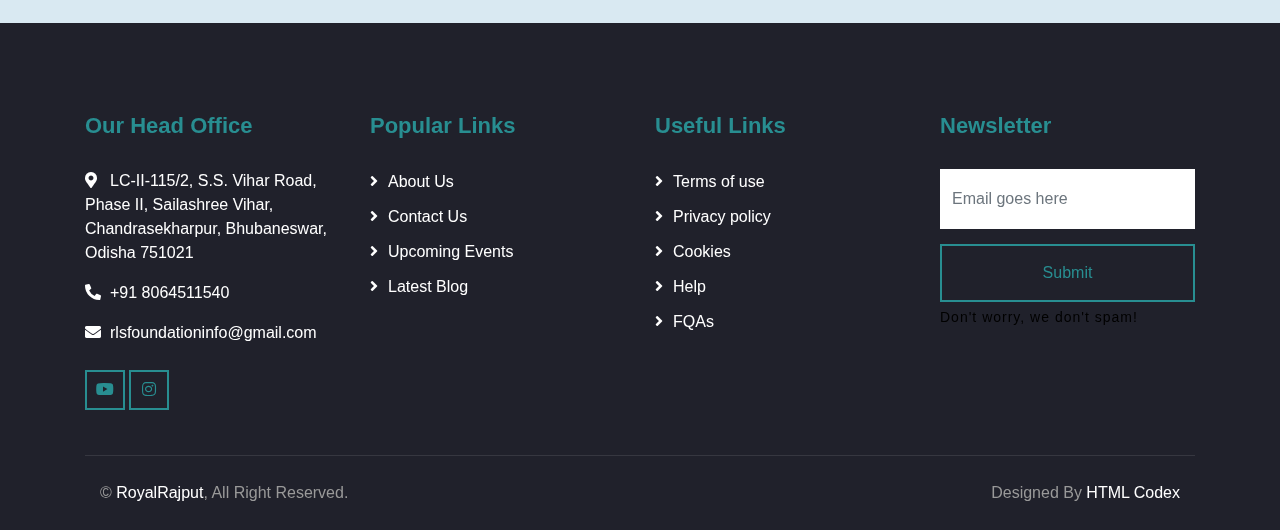
<file: about.html>
<!DOCTYPE html>
<html lang="en">
    <head>
        <meta charset="utf-8">
        <title>RLS Foundation</title>
        <meta content="width=device-width, initial-scale=1.0" name="viewport">
        <meta content="Free Website Template" name="keywords">
        <meta content="Free Website Template" name="description">

        <!-- Favicon -->
        <link href="img/logo.jpg" rel="icon">

        <!-- Google Font -->
        <link rel="preconnect" href="https://fonts.googleapis.com">
        <link rel="preconnect" href="https://fonts.gstatic.com" crossorigin>
        <link href="https://fonts.googleapis.com/css2?family=Noto+Sans:ital,wght@0,100..900;1,100..900&display=swap" rel="stylesheet">
        
        <!-- CSS Libraries -->
        <link href="https://stackpath.bootstrapcdn.com/bootstrap/4.4.1/css/bootstrap.min.css" rel="stylesheet">
        <link href="https://cdnjs.cloudflare.com/ajax/libs/font-awesome/5.10.0/css/all.min.css" rel="stylesheet">
        <link href="lib/flaticon/font/flaticon.css" rel="stylesheet">
        <link href="lib/animate/animate.min.css" rel="stylesheet">
        <link href="lib/owlcarousel/assets/owl.carousel.min.css" rel="stylesheet">

        <!-- Template Stylesheet -->
        <link href="css/style.css" rel="stylesheet">
    </head>

    <body>
        <!-- Top Bar Start -->
        <div class="top-bar d-none d-md-block">
            <div class="container-fluid">
                <div class="row">
                    <div class="col-md-8">
                        <div class="top-bar-left">
                            <div class="text">
                                <i class="fa fa-phone-alt"></i>
                                <p>+91 8260411540</p>
                            </div>
                            <div class="text">
                                <i class="fa fa-envelope"></i>
                                <p>rlsfoundationinfo@gmail.com</p>
                            </div>
                        </div>
                    </div>
                    <div class="col-md-4">
                        <div class="top-bar-right">
                            <div class="social">
                                <a href="https://www.instagram.com/rlsfoundation34?igsh=eDNubmJ5MmdpcHpk" target="_blank">
                                    <i class="fab fa-instagram"></i>
                                </a>
                                <a href="https://youtube.com/@rlsfoundation-rr8mk?si=yRA8DU9zBIbnCe4l" target="_blank">
                                    <i class="fab fa-youtube"></i>
                                </a>
                            </div>
                        </div>
                    </div>
                </div>
            </div>
        </div>
        
        <!-- Top Bar End -->

        <!-- Nav Bar Start -->
        <div class="navbar navbar-expand-lg bg-dark navbar-dark">
            <div class="container-fluid">
                <a href="index.html" class="navbar-brand">RLS Foundation</a>
                <button type="button" class="navbar-toggler" data-toggle="collapse" data-target="#navbarCollapse">
                    <span class="navbar-toggler-icon"></span>
                </button>

                <div class="collapse navbar-collapse justify-content-between" id="navbarCollapse">
                    <div class="navbar-nav ml-auto">
                        <a href="index.html" class="nav-item nav-link ">Home</a>
                        <a href="about.html" class="nav-item nav-link active">About</a>
                       <!--  <a href="causes.html" class="nav-item nav-link">Causes</a> -->
                       <a href="team.html" class="nav-item nav-link">Team</a>
                        <a href="event.html" class="nav-item nav-link">Events</a>
                        <a href="blog.html" class="nav-item nav-link">Blog</a>
                       <!--  <div class="nav-item dropdown">
                            <a href="#" class="nav-link dropdown-toggle" data-toggle="dropdown">Pages</a>
                            <div class="dropdown-menu">
                                <a href="single.html" class="dropdown-item">Detail Page</a>
                                <a href="service.html" class="dropdown-item">What We Do</a>
                                <a href="team.html" class="dropdown-item">Meet The Team</a>
                                <a href="donate.html" class="dropdown-item">Donate Now</a>
                                <a href="volunteer.html" class="dropdown-item">Become A Volunteer</a>
                            </div> 
                        <!-- </div> -->
                        <a href="contact.html" class="nav-item nav-link">Contact</a>
                    </div>
                </div>
            </div>
        </div>
        <!-- Nav Bar End -->

        
        
        <!-- Page Header Start -->
        <div class="page-header">
            <div class="container">
                <div class="row">
                    <div class="col-12">
                        <h2>About Us</h2>
                    </div>
                    <div class="col-12">
                        <a href="">Home</a>
                        <a href="">About Us</a>
                    </div>
                </div>
            </div>
        </div>
        <!-- Page Header End -->
        

        <!-- About Start -->
        <div class="about">
            <div class="container">
                <div class="row align-items-center">
                    <div class="col-lg-6">
                        <div class="about-img" data-parallax="scroll" data-image-src="img/about.jpg.png"></div>
                    </div>
                    <div class="col-lg-6">
                        <div class="section-header">
                            <p>Learn About Us</p>
                            <h2>Non-profit charity organization</h2>
                        </div>
                        <div class="about-tab">
                            <ul class="nav nav-pills nav-justified">
                                <li class="nav-item">
                                    <a class="nav-link active" data-toggle="pill" href="#tab-content-1">About</a>
                                </li>
                                <li class="nav-item">
                                    <a class="nav-link" data-toggle="pill" href="#tab-content-2">Mission</a>
                                </li>
                                <li class="nav-item">
                                    <a class="nav-link" data-toggle="pill" href="#tab-content-3">Vision</a>
                                </li>
                            </ul>

                            <div class="tab-content">
                                <div id="tab-content-1" class="container tab-pane active">
                                    RLS Foundation is a dedicated non-profit organization committed to supporting homeless individuals and orphanages by providing essential food and daily necessities. With the unwavering support of our volunteers, we reach out to those in need, offering a helping hand to improve their quality of life. We understand that many people want to contribute but may struggle with busy schedules. Every small donation makes a significant impact, and we invite you to join our RSL Foundation family in making a difference. Your generosity can bring hope and sustenance to those who need it most. Together, we can create a community where everyone has access to the basic requirements of life.
                                </div>
                                <div id="tab-content-2" class="container tab-pane fade">
                                    At RLS Foundation, our mission is to alleviate hunger and provide essential everyday needs to the homeless and underserved communities. We strive to reach out to those on the streets and in orphanages, ensuring they receive the support necessary for a dignified life. Through the generosity of our donors and the dedication of our volunteers, we aim to create a compassionate and caring society where every small act of kindness makes a significant impact.
                                </div>
                                <div id="tab-content-3" class="container tab-pane fade">
                                    At RLS Foundation, our vision is to create a community where every individual, regardless of their circumstances, has access to the basic necessities of life. We envision a world where compassion and generosity unite to eliminate hunger and homelessness, ensuring dignity and hope for all.
                                </div>
                            </div>
                        </div>
                    </div>
                </div>
            </div>
        </div>
        <!-- About End -->
        
        
        <!-- Facts Start -->
        <div class="facts" data-parallax="scroll" data-image-src="img/facts.jpg">
            <div class="container">
                <div class="row">
                    <div class="col-lg-3 col-md-6">
                        <div class="facts-item">
                            <i class="flaticon-home"></i>
                            <div class="facts-text">
                                <h3 class="facts-plus" data-toggle="counter-up">1</h3>
                                <p>Countries</p>
                            </div>
                        </div>
                    </div>
                    <div class="col-lg-3 col-md-6">
                        <div class="facts-item">
                            <i class="flaticon-charity"></i>
                            <div class="facts-text">
                                <h3 class="facts-plus" data-toggle="counter-up">40</h3>
                                <p>Volunteers</p>
                            </div>
                        </div>
                    </div>
                    <div class="col-lg-3 col-md-6">
                        <div class="facts-item">
                            <i class="flaticon-kindness"></i>
                            <div class="facts-text">
                                <h3 class="facts-dollar." data-toggle="counter-up">1000</h3>
                                <p>Our Goal</p>
                            </div>
                        </div>
                    </div>
                    <div class="col-lg-3 col-md-6">
                        <div class="facts-item">
                            <i class="flaticon-donation"></i>
                            <div class="facts-text">
                                <h3 class="facts-dollar." data-toggle="counter-up">50000</h3>
                                <p>Raised</p>
                            </div>
                        </div>
                    </div>
                </div>
            </div>
        </div>
        <!-- Facts End -->


        <div class="team">
            <div class="container">
                <div class="section-header text-center">
                    <p>Meet Our Team</p>
                    <h2>Awesome guys behind our charity activities</h2>
                </div>
                <div class="row">
                    <div class="col-lg-4 col-md-6">
                        <div class="team-item">
                            <div class="team-img">
                                <img src="img/team-1.jpg.png" alt="Team Image">
                            </div>
                            <div class="team-text">
                                <h2>P. R Kumar Patra</h2>
                                <p>Founder & President</p>
                                <div class="team-social">
                                    <h2>+91 9437257657</h2>
                                    <h2>rabindra2022patra@gmail.com</h2>
                                   
                                </div>
                            </div>
                        </div>
                    </div>
                    <div class="col-lg-4 col-md-6">
                        <div class="team-item">
                            <div class="team-img">
                                <img src="img/team-2.jpg.png" alt="Team Image">
                            </div>
                            <div class="team-text">
                                <h2>Biswaranjan Sahoo</h2>
                                <p>Founder & Secretary</p>
                                <div class="team-social">
                                   <h2>+91 7381012222</h2>
                                   <h2>sbiswaranjan01@gmail.com</h2>
                                </div>
                            </div>
                        </div>
                    </div>
                    <div class="col-lg-4 col-md-6">
                        <div class="team-item">
                            <div class="team-img">
                                <img src="img/team-3.jpg.png" alt="Team Image">
                            </div>
                            <div class="team-text">
                                <h2>Satyapariya Sahoo</h2>
                                <p>Founder & Treasurer</p>
                                <div class="team-social">
                                   <h2>+91 9861149116</h2>
                                   <h2>shyamsunderdrug@gmail.com</h2>
                                </div>
                            </div>
                        </div>
                    </div>
                </div>
            </div>
        </div>
        
        
        <!-- Team End -->
        
        
        <!-- Testimonial Start -->
        <div class="testimonial">
            <div class="container">
                <div class="section-header text-center">
                    <p>Testimonial</p>
                    <h2>What people are talking about our charity activities</h2>
                </div>
                <div class="owl-carousel testimonials-carousel">
                    <div class="testimonial-item">
                        <div class="testimonial-profile">
        
                            <div class="testimonial-name">
                                <h3>Dipika Rani</h3>
                                <p>Student</p>
                            </div>
                        </div>
                        <div class="testimonial-text">
                            <p>
                                RLS Foundation's dedication to supporting homeless children and elderly in need is truly inspiring; their efforts are making a real difference in our community.
                            </p>
                        </div>
                    </div>
                    <div class="testimonial-item">
                        <div class="testimonial-profile">
                            
                            <div class="testimonial-name">
                                <h3>Anjali</h3>
                                <p>Profession</p>
                            </div>
                        </div>
                        <div class="testimonial-text">
                            <p>
                                I've heard great things about RLS Foundation and how they're providing essential support to homeless children and elderly individuals, offering them hope and a better future.
                            </p>
                        </div>
                    </div>
                    <div class="testimonial-item">
                        <div class="testimonial-profile">
                            <div class="testimonial-name">
                                <h3>Debasish Patra</h3>
                                <p>Profession</p>
                            </div>
                        </div>
                        <div class="testimonial-text">
                            <p>
                                RLS Foundation's work with homeless children and the elderly is heartwarming; they are truly making a positive impact on those who need it most.
                            </p>
                        </div>
                    </div>
                    <div class="testimonial-item">
                        <div class="testimonial-profile">
                       
                            <div class="testimonial-name">
                                <h3>Ankit Pratap</h3>
                                <p>Student</p>
                            </div>
                        </div>
                        <div class="testimonial-text">
                            <p>
                                I've seen firsthand the impact RLS Foundation is making in the lives of homeless children and elderly individuals; their dedication and care are changing lives for the better.
                            </p>
                        </div>
                    </div>
                </div>
            </div>
        </div>
        <!-- Testimonial End -->


        <!-- Footer Start -->
        <div class="footer">
            <div class="container">
                <div class="row">
                    <div class="col-lg-3 col-md-6">
                        <div class="footer-contact">
                            <h2>Our Head Office</h2>
                            <p><i class="fa fa-map-marker-alt"></i>LC-II-115/2, S.S. Vihar Road, Phase II, Sailashree Vihar, Chandrasekharpur, Bhubaneswar, Odisha 751021</p>
                            <p><i class="fa fa-phone-alt"></i>+91 8064511540</p>
                            <p><i class="fa fa-envelope"></i>rlsfoundationinfo@gmail.com</p>
                            <div class="footer-social">
                                <a class="btn btn-custom" href="https://www.instagram.com/rlsfoundation34?igsh=eDNubmJ5MmdpcHpk" target="_blank"><i class="fab fa-youtube"></i></a>
                                <a class="btn btn-custom" href="https://youtube.com/@rlsfoundation-rr8mk?si=yRA8DU9zBIbnCe4l" target="_blank"><i class="fab fa-instagram"></i></a>
                            </div>
                        </div>
                    </div>
                    <div class="col-lg-3 col-md-6">
                        <div class="footer-link">
                            <h2>Popular Links</h2>
                            <a href="about.html">About Us</a>
                            <a href="contact.html">Contact Us</a>
                            <a href="event.html">Upcoming Events</a>
                            <a href="blog.html">Latest Blog</a>
                        </div>
                    </div>
                    <div class="col-lg-3 col-md-6">
                        <div class="footer-link">
                            <h2>Useful Links</h2>
                            <a href="">Terms of use</a>
                            <a href="">Privacy policy</a>
                            <a href="">Cookies</a>
                            <a href="">Help</a>
                            <a href="">FQAs</a>
                        </div>
                    </div>
                    <div class="col-lg-3 col-md-6">
                        <div class="footer-newsletter">
                            <h2>Newsletter</h2>
                            <form>
                                <input class="form-control" placeholder="Email goes here">
                                <button class="btn btn-custom">Submit</button>
                                <label>Don't worry, we don't spam!</label>
                            </form>
                        </div>
                    </div>
                </div>
            </div>
            <div class="container copyright">
                <div class="row">
                    <div class="col-md-6">
                        <p>&copy; <a href="#">RoyalRajput</a>, All Right Reserved.</p>
                    </div>
                    <div class="col-md-6">
                        <p>Designed By <a href="https://htmlcodex.com">HTML Codex</a></p>
                    </div>
                </div>
            </div>
        </div>
        <!-- Footer End -->

        <!-- Back to top button -->
        <a href="#" class="back-to-top"><i class="fa fa-chevron-up"></i></a>
        
        <!-- Pre Loader -->
        <div id="loader" class="show">
            <div class="loader"></div>
        </div>

        <!-- JavaScript Libraries -->
        <script src="https://code.jquery.com/jquery-3.4.1.min.js"></script>
        <script src="https://stackpath.bootstrapcdn.com/bootstrap/4.4.1/js/bootstrap.bundle.min.js"></script>
        <script src="lib/easing/easing.min.js"></script>
        <script src="lib/owlcarousel/owl.carousel.min.js"></script>
        <script src="lib/waypoints/waypoints.min.js"></script>
        <script src="lib/counterup/counterup.min.js"></script>
        <script src="lib/parallax/parallax.min.js"></script>
        
        <!-- Contact Javascript File -->
        <script src="mail/jqBootstrapValidation.min.js"></script>
        <script src="mail/contact.js"></script>

        <!-- Template Javascript -->
        <script src="js/main.js"></script>
    </body>
</html>
</file>
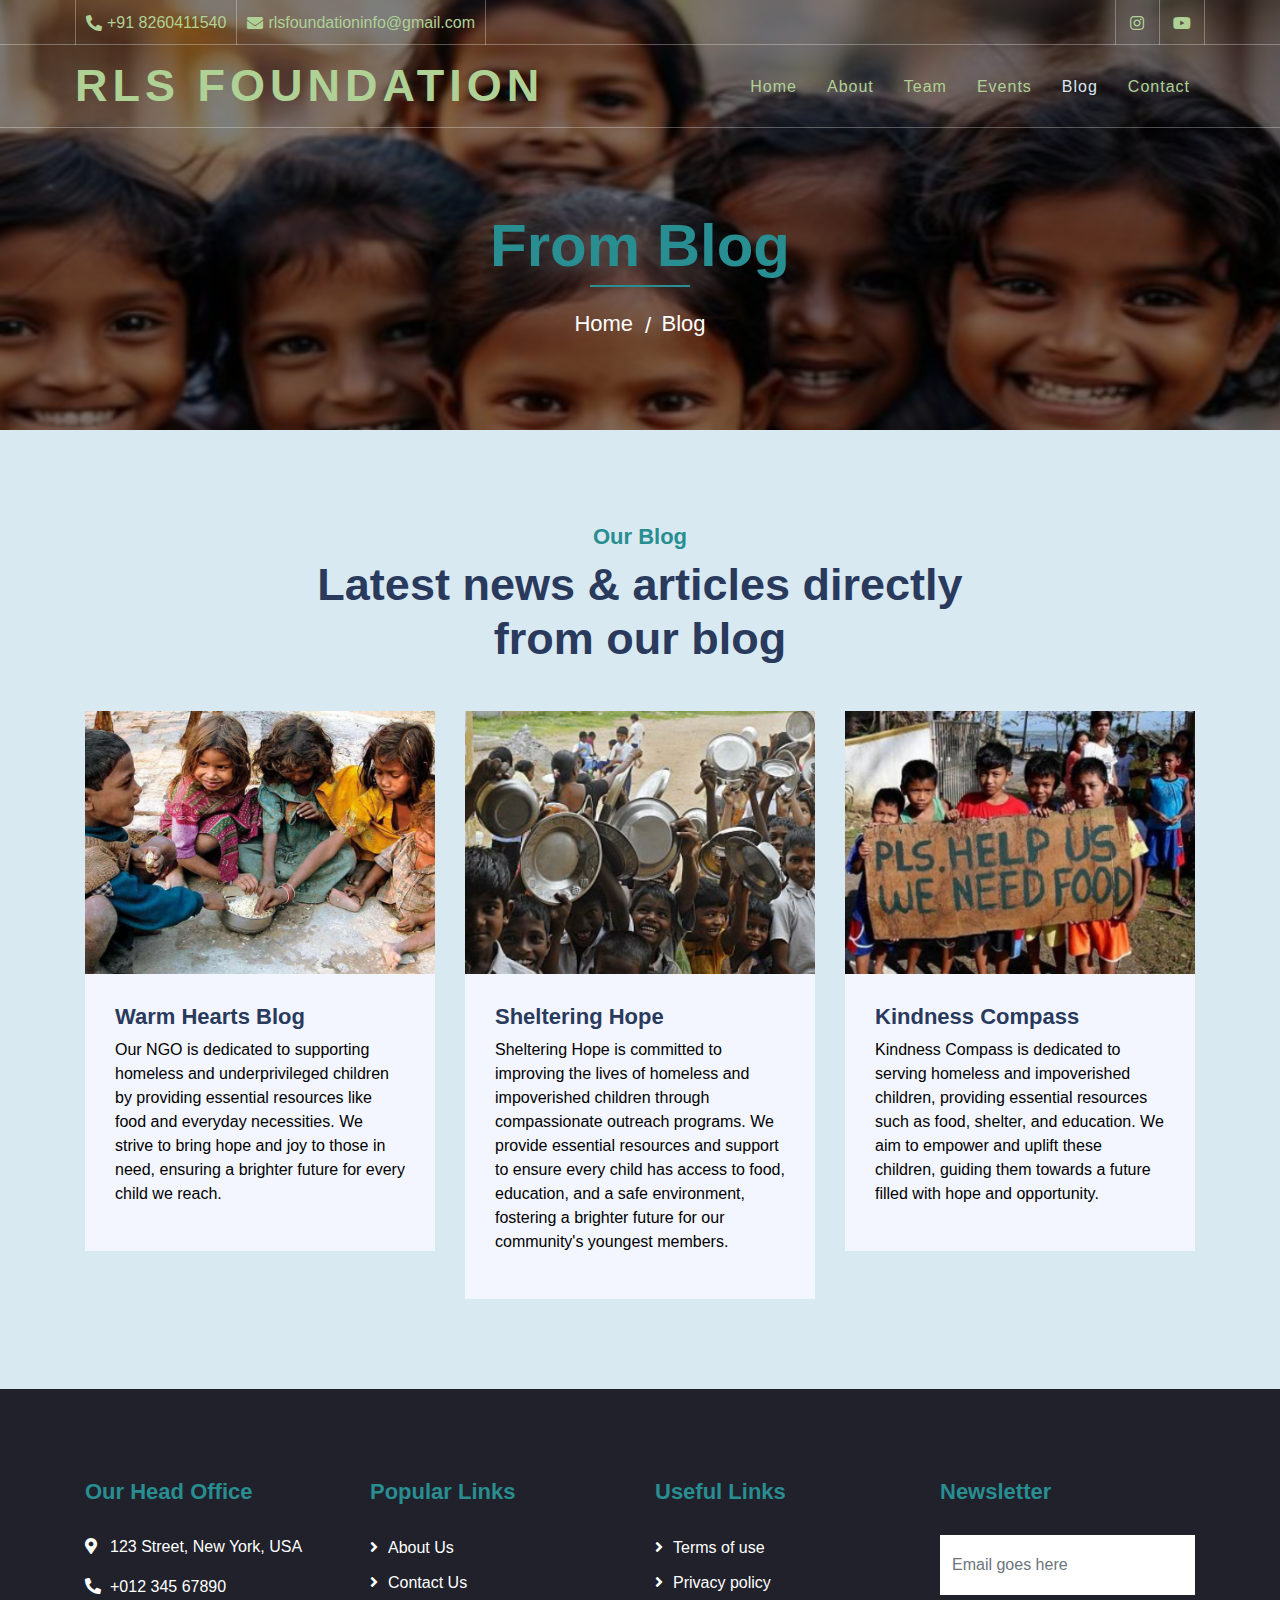
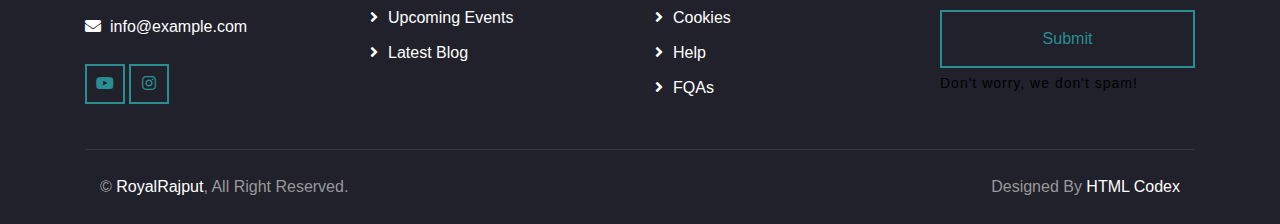
<file: blog.html>
<!DOCTYPE html>
<html lang="en">
    <head>
        <meta charset="utf-8">
        <title>RLS Foundation</title>
        <meta content="width=device-width, initial-scale=1.0" name="viewport">
        <meta content="Free Website Template" name="keywords">
        <meta content="Free Website Template" name="description">

        <!-- Favicon -->
        <link href="img/logo.jpg" rel="icon">

        <!-- Google Font -->
        <link rel="preconnect" href="https://fonts.googleapis.com">
        <link rel="preconnect" href="https://fonts.gstatic.com" crossorigin>
        <link href="https://fonts.googleapis.com/css2?family=Noto+Sans:ital,wght@0,100..900;1,100..900&display=swap" rel="stylesheet">
        
        <!-- CSS Libraries -->
        <link href="https://stackpath.bootstrapcdn.com/bootstrap/4.4.1/css/bootstrap.min.css" rel="stylesheet">
        <link href="https://cdnjs.cloudflare.com/ajax/libs/font-awesome/5.10.0/css/all.min.css" rel="stylesheet">
        <link href="lib/flaticon/font/flaticon.css" rel="stylesheet">
        <link href="lib/animate/animate.min.css" rel="stylesheet">
        <link href="lib/owlcarousel/assets/owl.carousel.min.css" rel="stylesheet">

        <!-- Template Stylesheet -->
        <link href="css/style.css" rel="stylesheet">
    </head>

    <body>
        <!-- Top Bar Start -->
        <div class="top-bar d-none d-md-block">
            <div class="container-fluid">
                <div class="row">
                    <div class="col-md-8">
                        <div class="top-bar-left">
                            <div class="text">
                                <i class="fa fa-phone-alt"></i>
                                <p>+91 8260411540</p>
                            </div>
                            <div class="text">
                                <i class="fa fa-envelope"></i>
                                <p>rlsfoundationinfo@gmail.com</p>
                            </div>
                        </div>
                    </div>
                    <div class="col-md-4">
                        <div class="top-bar-right">
                            <div class="social">
                                <a href="https://www.instagram.com/rlsfoundation34?igsh=eDNubmJ5MmdpcHpk" target="_blank">
                                    <i class="fab fa-instagram"></i>
                                </a>
                                <a href="https://youtube.com/@rlsfoundation-rr8mk?si=yRA8DU9zBIbnCe4l" target="_blank">
                                    <i class="fab fa-youtube"></i>
                                </a>
                            </div>
                        </div>
                    </div>
                </div>
            </div>
        </div>
        
        <!-- Top Bar End -->

        <!-- Nav Bar Start -->
        <div class="navbar navbar-expand-lg bg-dark navbar-dark">
            <div class="container-fluid">
                <a href="index.html" class="navbar-brand">RLS Foundation</a>
                <button type="button" class="navbar-toggler" data-toggle="collapse" data-target="#navbarCollapse">
                    <span class="navbar-toggler-icon"></span>
                </button>

                <div class="collapse navbar-collapse justify-content-between" id="navbarCollapse">
                    <div class="navbar-nav ml-auto">
                        <a href="index.html" class="nav-item nav-link ">Home</a>
                        <a href="about.html" class="nav-item nav-link">About</a>
                       <!--  <a href="causes.html" class="nav-item nav-link">Causes</a> -->
                       <a href="team.html" class="nav-item nav-link">Team</a>
                        <a href="event.html" class="nav-item nav-link">Events</a>
                        <a href="blog.html" class="nav-item nav-link active">Blog</a>
                       <!--  <div class="nav-item dropdown">
                            <a href="#" class="nav-link dropdown-toggle" data-toggle="dropdown">Pages</a>
                            <div class="dropdown-menu">
                                <a href="single.html" class="dropdown-item">Detail Page</a>
                                <a href="service.html" class="dropdown-item">What We Do</a>
                                <a href="team.html" class="dropdown-item">Meet The Team</a>
                                <a href="donate.html" class="dropdown-item">Donate Now</a>
                                <a href="volunteer.html" class="dropdown-item">Become A Volunteer</a>
                            </div> 
                        <!-- </div> -->
                        <a href="contact.html" class="nav-item nav-link">Contact</a>
                    </div>
                </div>
            </div>
        </div>
        <!-- Nav Bar End -->

       
        
        
        <!-- Page Header Start -->
        <div class="page-header">
            <div class="container">
                <div class="row">
                    <div class="col-12">
                        <h2>From Blog</h2>
                    </div>
                    <div class="col-12">
                        <a href="">Home</a>
                        <a href="">Blog</a>
                    </div>
                </div>
            </div>
        </div>
        <!-- Page Header End -->
        
        
        <!-- Blog Start -->
        <div class="blog">
            <div class="container">
                <div class="section-header text-center">
                    <p>Our Blog</p>
                    <h2>Latest news & articles directly from our blog</h2>
                </div>
                <div class="row">
                    <div class="col-lg-4">
                        <div class="blog-item">
                            <div class="blog-img">
                                <img src="img/blog-1.jpg.png" alt="Image">
                            </div>
                            <div class="blog-text">
                                <h3><a href="#">Warm Hearts Blog</a></h3>
                                <p>
                                    Our NGO is dedicated to supporting homeless and underprivileged children by providing essential resources like food and everyday necessities. We strive to bring hope and joy to those in need, ensuring a brighter future for every child we reach.
                                </p>
                            </div>
                           <!--  <div class="blog-meta">
                                <p><i class="fa fa-user"></i><a href="">Admin</a></p>
                                <p><i class="fa fa-comments"></i><a href="">15 Comments</a></p>
                            </div> -->
                        </div>
                    </div>
                    <div class="col-lg-4">
                        <div class="blog-item">
                            <div class="blog-img">
                                <img src="img/blog-2.jpg.png" alt="Image">
                            </div>
                            <div class="blog-text">
                                <h3><a href="#">Sheltering Hope</a></h3>
                                <p>
                                    Sheltering Hope is committed to improving the lives of homeless and impoverished children through compassionate outreach programs. We provide essential resources and support to ensure every child has access to food, education, and a safe environment, fostering a brighter future for our community's youngest members.
                                </p>
                            </div>
                            <!-- <div class="blog-meta">
                                <p><i class="fa fa-user"></i><a href="">Admin</a></p>
                                <p><i class="fa fa-comments"></i><a href="">15 Comments</a></p>
                            </div> -->
                        </div>
                    </div>
                    <div class="col-lg-4">
                        <div class="blog-item">
                            <div class="blog-img">
                                <img src="img/blog-3.jpg.png" alt="Image">
                            </div>
                            <div class="blog-text">
                                <h3><a href="#">Kindness Compass</a></h3>
                                <p>
                                    Kindness Compass is dedicated to serving homeless and impoverished children, providing essential resources such as food, shelter, and education. We aim to empower and uplift these children, guiding them towards a future filled with hope and opportunity.
                                </p>
                            </div>
                           <!--  <div class="blog-meta">
                                <p><i class="fa fa-user"></i><a href="">Admin</a></p>
                                <p><i class="fa fa-comments"></i><a href="">15 Comments</a></p>
                            </div> -->
                        </div>
                    </div>
                    <!-- <div class="col-lg-4">
                        <div class="blog-item">
                            <div class="blog-img">
                                <img src="img/blog-1.jpg" alt="Image">
                            </div>
                            <div class="blog-text">
                                <h3><a href="#">Lorem ipsum dolor sit</a></h3>
                                <p>
                                    Lorem ipsum dolor sit amet elit. Neca pretim miura bitur facili ornare velit non vulpte liqum metus tortor
                                </p>
                            </div>
                            <div class="blog-meta">
                                <p><i class="fa fa-user"></i><a href="">Admin</a></p>
                                <p><i class="fa fa-comments"></i><a href="">15 Comments</a></p>
                            </div>
                        </div>
                    </div>
                    <div class="col-lg-4">
                        <div class="blog-item">
                            <div class="blog-img">
                                <img src="img/blog-2.jpg" alt="Image">
                            </div>
                            <div class="blog-text">
                                <h3><a href="#">Lorem ipsum dolor sit</a></h3>
                                <p>
                                    Lorem ipsum dolor sit amet elit. Neca pretim miura bitur facili ornare velit non vulpte liqum metus tortor
                                </p>
                            </div>
                            <div class="blog-meta">
                                <p><i class="fa fa-user"></i><a href="">Admin</a></p>
                                <p><i class="fa fa-comments"></i><a href="">15 Comments</a></p>
                            </div>
                        </div>
                    </div>
                    <div class="col-lg-4">
                        <div class="blog-item">
                            <div class="blog-img">
                                <img src="img/blog-3.jpg" alt="Image">
                            </div>
                            <div class="blog-text">
                                <h3><a href="#">Lorem ipsum dolor sit</a></h3>
                                <p>
                                    Lorem ipsum dolor sit amet elit. Neca pretim miura bitur facili ornare velit non vulpte liqum metus tortor
                                </p>
                            </div>
                            <div class="blog-meta">
                                <p><i class="fa fa-user"></i><a href="">Admin</a></p>
                                <p><i class="fa fa-comments"></i><a href="">15 Comments</a></p>
                            </div>
                        </div>
                    </div> -->
                </div>
                <!-- <div class="row">
                    <div class="col-12">
                        <ul class="pagination justify-content-center">
                            <li class="page-item disabled"><a class="page-link" href="#">Previous</a></li>
                            <li class="page-item"><a class="page-link" href="#">1</a></li>
                            <li class="page-item active"><a class="page-link" href="#">2</a></li>
                            <li class="page-item"><a class="page-link" href="#">3</a></li>
                            <li class="page-item"><a class="page-link" href="#">Next</a></li>
                        </ul> 
                    </div>
                </div> -->
            </div>
        </div>
        <!-- Blog End -->


        <!-- Footer Start -->
        <div class="footer">
            <div class="container">
                <div class="row">
                    <div class="col-lg-3 col-md-6">
                        <div class="footer-contact">
                            <h2>Our Head Office</h2>
                            <p><i class="fa fa-map-marker-alt"></i>123 Street, New York, USA</p>
                            <p><i class="fa fa-phone-alt"></i>+012 345 67890</p>
                            <p><i class="fa fa-envelope"></i>info@example.com</p>
                            <div class="footer-social">
                                <a class="btn btn-custom" href="https://www.instagram.com/rlsfoundation34?igsh=eDNubmJ5MmdpcHpk" target="_blank"><i class="fab fa-youtube"></i></a>
                                <a class="btn btn-custom" href="https://youtube.com/@rlsfoundation-rr8mk?si=yRA8DU9zBIbnCe4l" target="_blank"><i class="fab fa-instagram"></i></a>
                            </div>
                        </div>
                    </div>
                    <div class="col-lg-3 col-md-6">
                        <div class="footer-link">
                            <h2>Popular Links</h2>
                            <a href="about.html">About Us</a>
                            <a href="contact.html">Contact Us</a>
                            <a href="event.html">Upcoming Events</a>
                            <a href="blog.html">Latest Blog</a>
                        </div>
                    </div>
                    <div class="col-lg-3 col-md-6">
                        <div class="footer-link">
                            <h2>Useful Links</h2>
                            <a href="">Terms of use</a>
                            <a href="">Privacy policy</a>
                            <a href="">Cookies</a>
                            <a href="">Help</a>
                            <a href="">FQAs</a>
                        </div>
                    </div>
                    <div class="col-lg-3 col-md-6">
                        <div class="footer-newsletter">
                            <h2>Newsletter</h2>
                            <form>
                                <input class="form-control" placeholder="Email goes here">
                                <button class="btn btn-custom">Submit</button>
                                <label>Don't worry, we don't spam!</label>
                            </form>
                        </div>
                    </div>
                </div>
            </div>
            <div class="container copyright">
                <div class="row">
                    <div class="col-md-6">
                        <p>&copy; <a href="#">RoyalRajput</a>, All Right Reserved.</p>
                    </div>
                    <div class="col-md-6">
                        <p>Designed By <a href="https://htmlcodex.com">HTML Codex</a></p>
                    </div>
                </div>
            </div>
        </div>
        <!-- Footer End -->

        <!-- Back to top button -->
        <a href="#" class="back-to-top"><i class="fa fa-chevron-up"></i></a>
        
        <!-- Pre Loader -->
        <div id="loader" class="show">
            <div class="loader"></div>
        </div>

        <!-- JavaScript Libraries -->
        <script src="https://code.jquery.com/jquery-3.4.1.min.js"></script>
        <script src="https://stackpath.bootstrapcdn.com/bootstrap/4.4.1/js/bootstrap.bundle.min.js"></script>
        <script src="lib/easing/easing.min.js"></script>
        <script src="lib/owlcarousel/owl.carousel.min.js"></script>
        <script src="lib/waypoints/waypoints.min.js"></script>
        <script src="lib/counterup/counterup.min.js"></script>
        <script src="lib/parallax/parallax.min.js"></script>
        
        <!-- Contact Javascript File -->
        <script src="mail/jqBootstrapValidation.min.js"></script>
        <script src="mail/contact.js"></script>

        <!-- Template Javascript -->
        <script src="js/main.js"></script>
    </body>
</html>
</file>
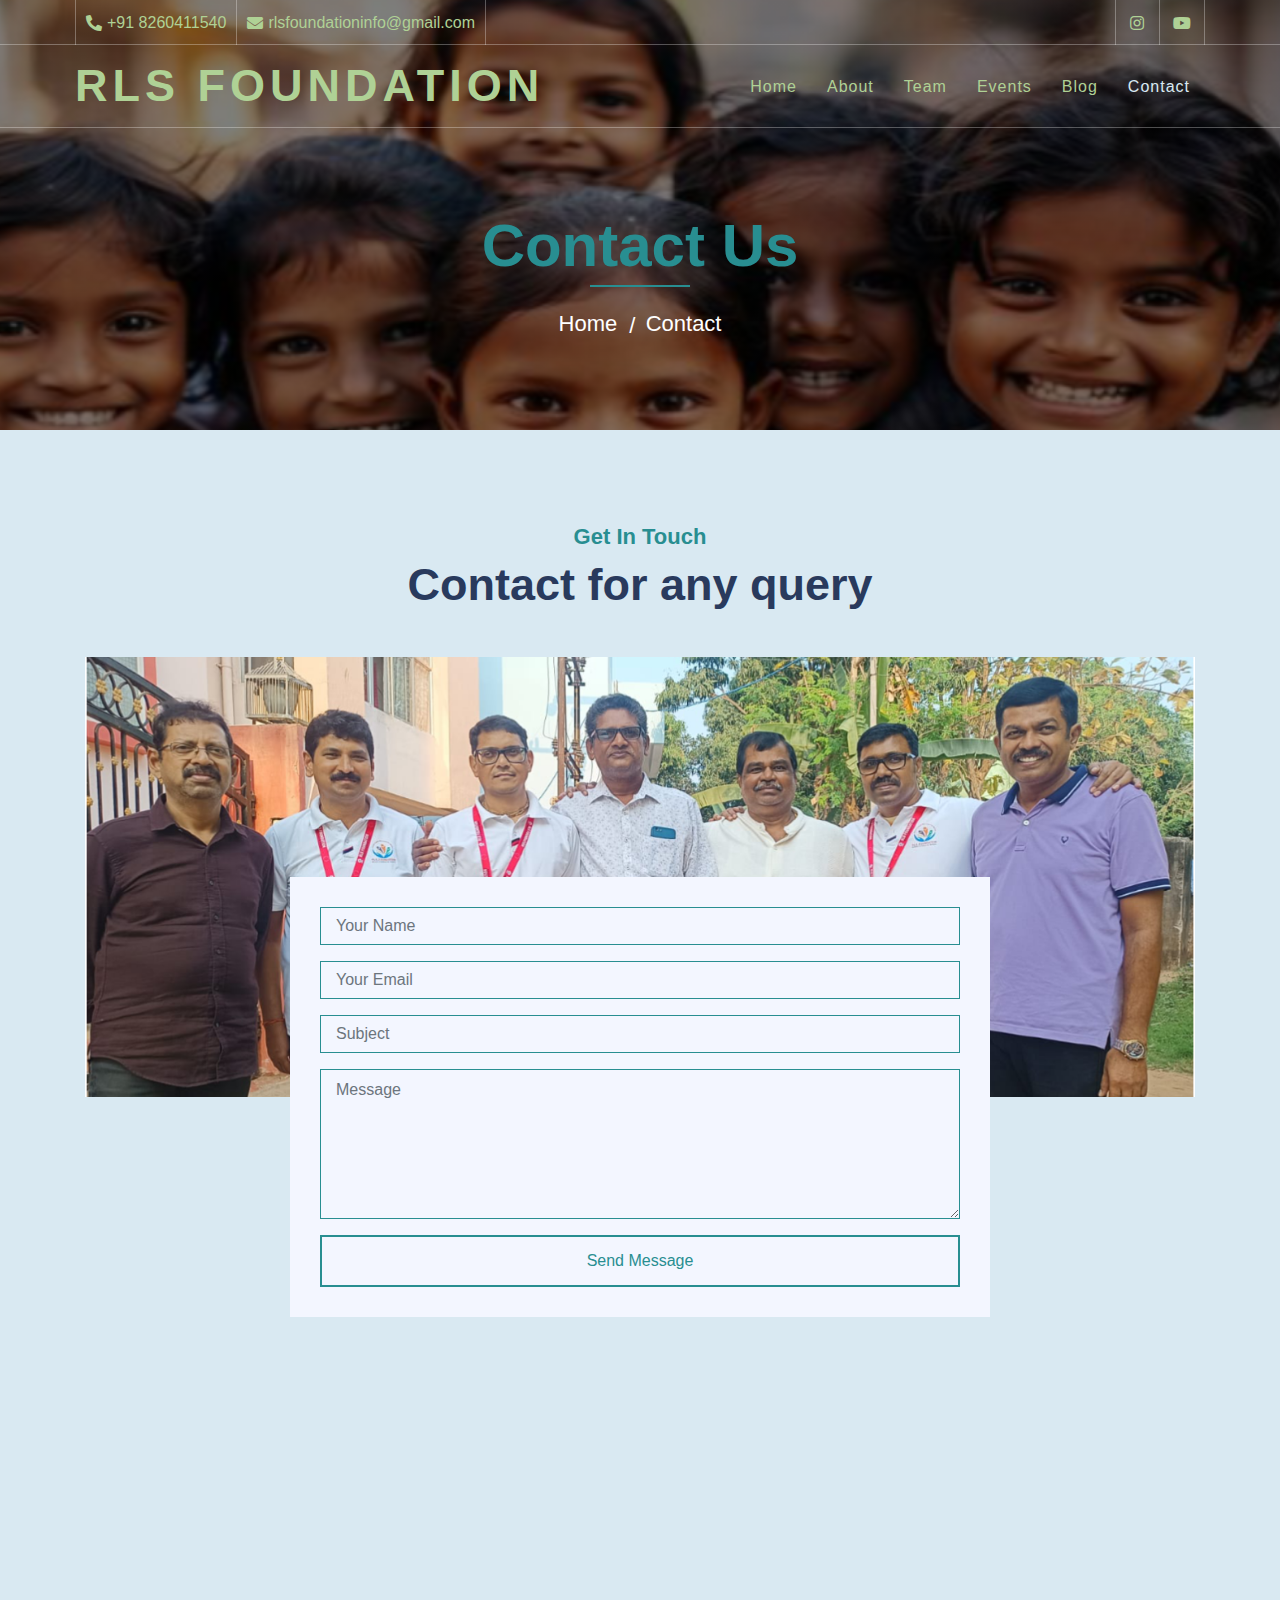
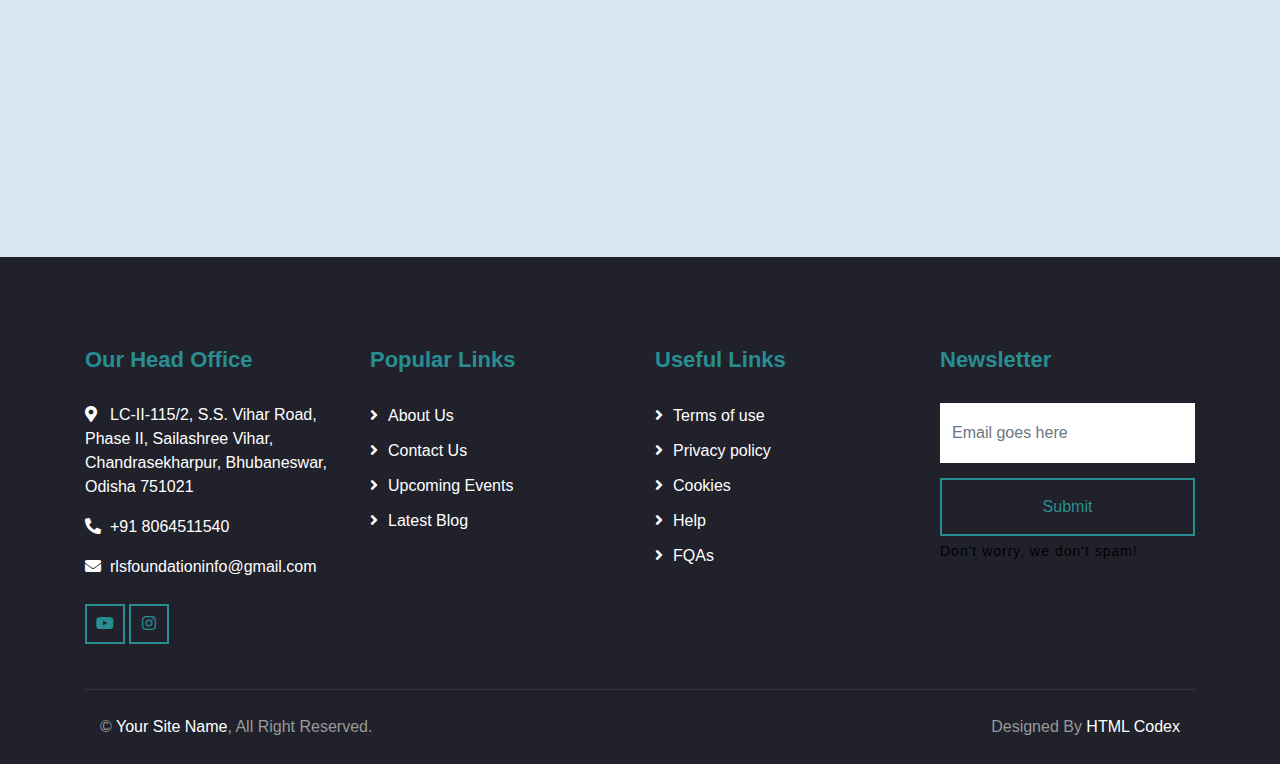
<file: contact.html>
<!DOCTYPE html>
<html lang="en">
    <head>
        <meta charset="utf-8">
        <title>RLS Foundation</title>
        <meta content="width=device-width, initial-scale=1.0" name="viewport">
        <meta content="Free Website Template" name="keywords">
        <meta content="Free Website Template" name="description">

        <!-- Favicon -->
        <link href="img/logo.jpg" rel="icon">

        <!-- Google Font -->
        <link rel="preconnect" href="https://fonts.googleapis.com">
        <link rel="preconnect" href="https://fonts.gstatic.com" crossorigin>
        <link href="https://fonts.googleapis.com/css2?family=Noto+Sans:ital,wght@0,100..900;1,100..900&display=swap" rel="stylesheet">
        
        <!-- CSS Libraries -->
        <link href="https://stackpath.bootstrapcdn.com/bootstrap/4.4.1/css/bootstrap.min.css" rel="stylesheet">
        <link href="https://cdnjs.cloudflare.com/ajax/libs/font-awesome/5.10.0/css/all.min.css" rel="stylesheet">
        <link href="lib/flaticon/font/flaticon.css" rel="stylesheet">
        <link href="lib/animate/animate.min.css" rel="stylesheet">
        <link href="lib/owlcarousel/assets/owl.carousel.min.css" rel="stylesheet">

        <!-- Template Stylesheet -->
        <link href="css/style.css" rel="stylesheet">
    </head>

    <body>
        <!-- Top Bar Start -->
        <div class="top-bar d-none d-md-block">
            <div class="container-fluid">
                <div class="row">
                    <div class="col-md-8">
                        <div class="top-bar-left">
                            <div class="text">
                                <i class="fa fa-phone-alt"></i>
                                <p>+91 8260411540</p>
                            </div>
                            <div class="text">
                                <i class="fa fa-envelope"></i>
                                <p>rlsfoundationinfo@gmail.com</p>
                            </div>
                        </div>
                    </div>
                    <div class="col-md-4">
                        <div class="top-bar-right">
                            <div class="social">
                                <a href="https://www.instagram.com/rlsfoundation34?igsh=eDNubmJ5MmdpcHpk" target="_blank">
                                    <i class="fab fa-instagram"></i>
                                </a>
                                <a href="https://youtube.com/@rlsfoundation-rr8mk?si=yRA8DU9zBIbnCe4l" target="_blank">
                                    <i class="fab fa-youtube"></i>
                                </a>
                            </div>
                        </div>
                    </div>
                </div>
            </div>
        </div>
        
        <!-- Top Bar End -->

        <!-- Nav Bar Start -->
        <div class="navbar navbar-expand-lg bg-dark navbar-dark">
            <div class="container-fluid">
                <a href="index.html" class="navbar-brand">RLS Foundation</a>
                <button type="button" class="navbar-toggler" data-toggle="collapse" data-target="#navbarCollapse">
                    <span class="navbar-toggler-icon"></span>
                </button>

                <div class="collapse navbar-collapse justify-content-between" id="navbarCollapse">
                    <div class="navbar-nav ml-auto">
                        <a href="index.html" class="nav-item nav-link ">Home</a>
                        <a href="about.html" class="nav-item nav-link">About</a>
                       <!--  <a href="causes.html" class="nav-item nav-link">Causes</a> -->
                       <a href="team.html" class="nav-item nav-link">Team</a>
                        <a href="event.html" class="nav-item nav-link">Events</a>
                        <a href="blog.html" class="nav-item nav-link">Blog</a>
                       <!--  <div class="nav-item dropdown">
                            <a href="#" class="nav-link dropdown-toggle" data-toggle="dropdown">Pages</a>
                            <div class="dropdown-menu">
                                <a href="single.html" class="dropdown-item">Detail Page</a>
                                <a href="service.html" class="dropdown-item">What We Do</a>
                                <a href="team.html" class="dropdown-item">Meet The Team</a>
                                <a href="donate.html" class="dropdown-item">Donate Now</a>
                                <a href="volunteer.html" class="dropdown-item">Become A Volunteer</a>
                            </div> 
                        <!-- </div> -->
                        <a href="contact.html" class="nav-item nav-link active">Contact</a>
                    </div>
                </div>
            </div>
        </div>
        <!-- Nav Bar End -->

        <!-- Nav Bar End -->
        
        
        <!-- Page Header Start -->
        <div class="page-header">
            <div class="container">
                <div class="row">
                    <div class="col-12">
                        <h2>Contact Us</h2>
                    </div>
                    <div class="col-12">
                        <a href="">Home</a>
                        <a href="">Contact</a>
                    </div>
                </div>
            </div>
        </div>
        <!-- Page Header End -->
        
        
        <!-- Contact Start -->
        <div class="contact">
            <div class="container">
                <div class="section-header text-center">
                    <p>Get In Touch</p>
                    <h2>Contact for any query</h2>
                </div>
                <div class="contact-img">
                    <img src="img/contact.jpg.png" alt="Image">
                </div>
                <div class="contact-form">
                    <div id="success"></div>
                    <form name="sentMessage" id="contactForm" novalidate="novalidate">
                        <div class="control-group">
                            <input type="text" class="form-control" id="name" placeholder="Your Name" required="required" data-validation-required-message="Please enter your name" />
                            <p class="help-block text-danger"></p>
                        </div>
                        <div class="control-group">
                            <input type="email" class="form-control" id="email" placeholder="Your Email" required="required" data-validation-required-message="Please enter your email" />
                            <p class="help-block text-danger"></p>
                        </div>
                        <div class="control-group">
                            <input type="text" class="form-control" id="subject" placeholder="Subject" required="required" data-validation-required-message="Please enter a subject" />
                            <p class="help-block text-danger"></p>
                        </div>
                        <div class="control-group">
                            <textarea class="form-control" id="message" placeholder="Message" required="required" data-validation-required-message="Please enter your message"></textarea>
                            <p class="help-block text-danger"></p>
                        </div>
                        <div>
                            <button class="btn btn-custom" type="submit" id="sendMessageButton">Send Message</button>
                        </div>
                    </form>
                </div>
                <!-- Embed Google Map -->
                <div class="map-container">
                    <iframe src="https://www.google.com/maps/embed?pb=!1m18!1m12!1m3!1d3741.132778888109!2d85.8100546!3d20.3361327!2m3!1f0!2f0!3f0!3m2!1i1024!2i768!4f13.1!3m3!1m2!1s0x3a19090070f73065%3A0xada21604b7632d30!2sRLS%20Foundation!5e0!3m2!1sen!2sin!4v1718262347692!5m2!1sen!2sin" width="600" height="450" style="border:0;" allowfullscreen="" loading="lazy" referrerpolicy="no-referrer-when-downgrade"></iframe>
                </div>
            </div>
        </div>
        
        <!-- Contact End -->


        <!-- Footer Start -->
        <div class="footer">
            <div class="container">
                <div class="row">
                    <div class="col-lg-3 col-md-6">
                        <div class="footer-contact">
                            <h2>Our Head Office</h2>
                            <p><i class="fa fa-map-marker-alt"></i>LC-II-115/2, S.S. Vihar Road, Phase II, Sailashree Vihar, Chandrasekharpur, Bhubaneswar, Odisha 751021</p>
                            <p><i class="fa fa-phone-alt"></i>+91 8064511540</p>
                            <p><i class="fa fa-envelope"></i>rlsfoundationinfo@gmail.com</p>
                            <div class="footer-social">
                                <a class="btn btn-custom" href="https://www.instagram.com/rlsfoundation34?igsh=eDNubmJ5MmdpcHpk" target="_blank"><i class="fab fa-youtube"></i></a>
                                <a class="btn btn-custom" href="https://youtube.com/@rlsfoundation-rr8mk?si=yRA8DU9zBIbnCe4l" target="_blank"><i class="fab fa-instagram"></i></a>
                            </div>
                        </div>
                    </div>
                    <div class="col-lg-3 col-md-6">
                        <div class="footer-link">
                            <h2>Popular Links</h2>
                            <a href="about.html">About Us</a>
                            <a href="contact.html">Contact Us</a>
                            <a href="event.html">Upcoming Events</a>
                            <a href="blog.html">Latest Blog</a>
                        </div>
                    </div>
                    <div class="col-lg-3 col-md-6">
                        <div class="footer-link">
                            <h2>Useful Links</h2>
                            <a href="">Terms of use</a>
                            <a href="">Privacy policy</a>
                            <a href="">Cookies</a>
                            <a href="">Help</a>
                            <a href="">FQAs</a>
                        </div>
                    </div>
                    <div class="col-lg-3 col-md-6">
                        <div class="footer-newsletter">
                            <h2>Newsletter</h2>
                            <form>
                                <input class="form-control" placeholder="Email goes here">
                                <button class="btn btn-custom">Submit</button>
                                <label>Don't worry, we don't spam!</label>
                            </form>
                        </div>
                    </div>
                </div>
            </div>
            <div class="container copyright">
                <div class="row">
                    <div class="col-md-6">
                        <p>&copy; <a href="#">Your Site Name</a>, All Right Reserved.</p>
                    </div>
                    <div class="col-md-6">
                        <p>Designed By <a href="https://htmlcodex.com">HTML Codex</a></p>
                    </div>
                </div>
            </div>
        </div>
        <!-- Footer End -->

        <!-- Back to top button -->
        <a href="#" class="back-to-top"><i class="fa fa-chevron-up"></i></a>
        
        <!-- Pre Loader -->
        <div id="loader" class="show">
            <div class="loader"></div>
        </div>

        <!-- JavaScript Libraries -->
        <script src="https://code.jquery.com/jquery-3.4.1.min.js"></script>
        <script src="https://stackpath.bootstrapcdn.com/bootstrap/4.4.1/js/bootstrap.bundle.min.js"></script>
        <script src="lib/easing/easing.min.js"></script>
        <script src="lib/owlcarousel/owl.carousel.min.js"></script>
        <script src="lib/waypoints/waypoints.min.js"></script>
        <script src="lib/counterup/counterup.min.js"></script>
        <script src="lib/parallax/parallax.min.js"></script>
        
        <!-- Contact Javascript File -->
        <script src="mail/jqBootstrapValidation.min.js"></script>
        <script src="mail/contact.js"></script>

        <!-- Template Javascript -->
        <script src="js/main.js"></script>
    </body>
</html>
</file>
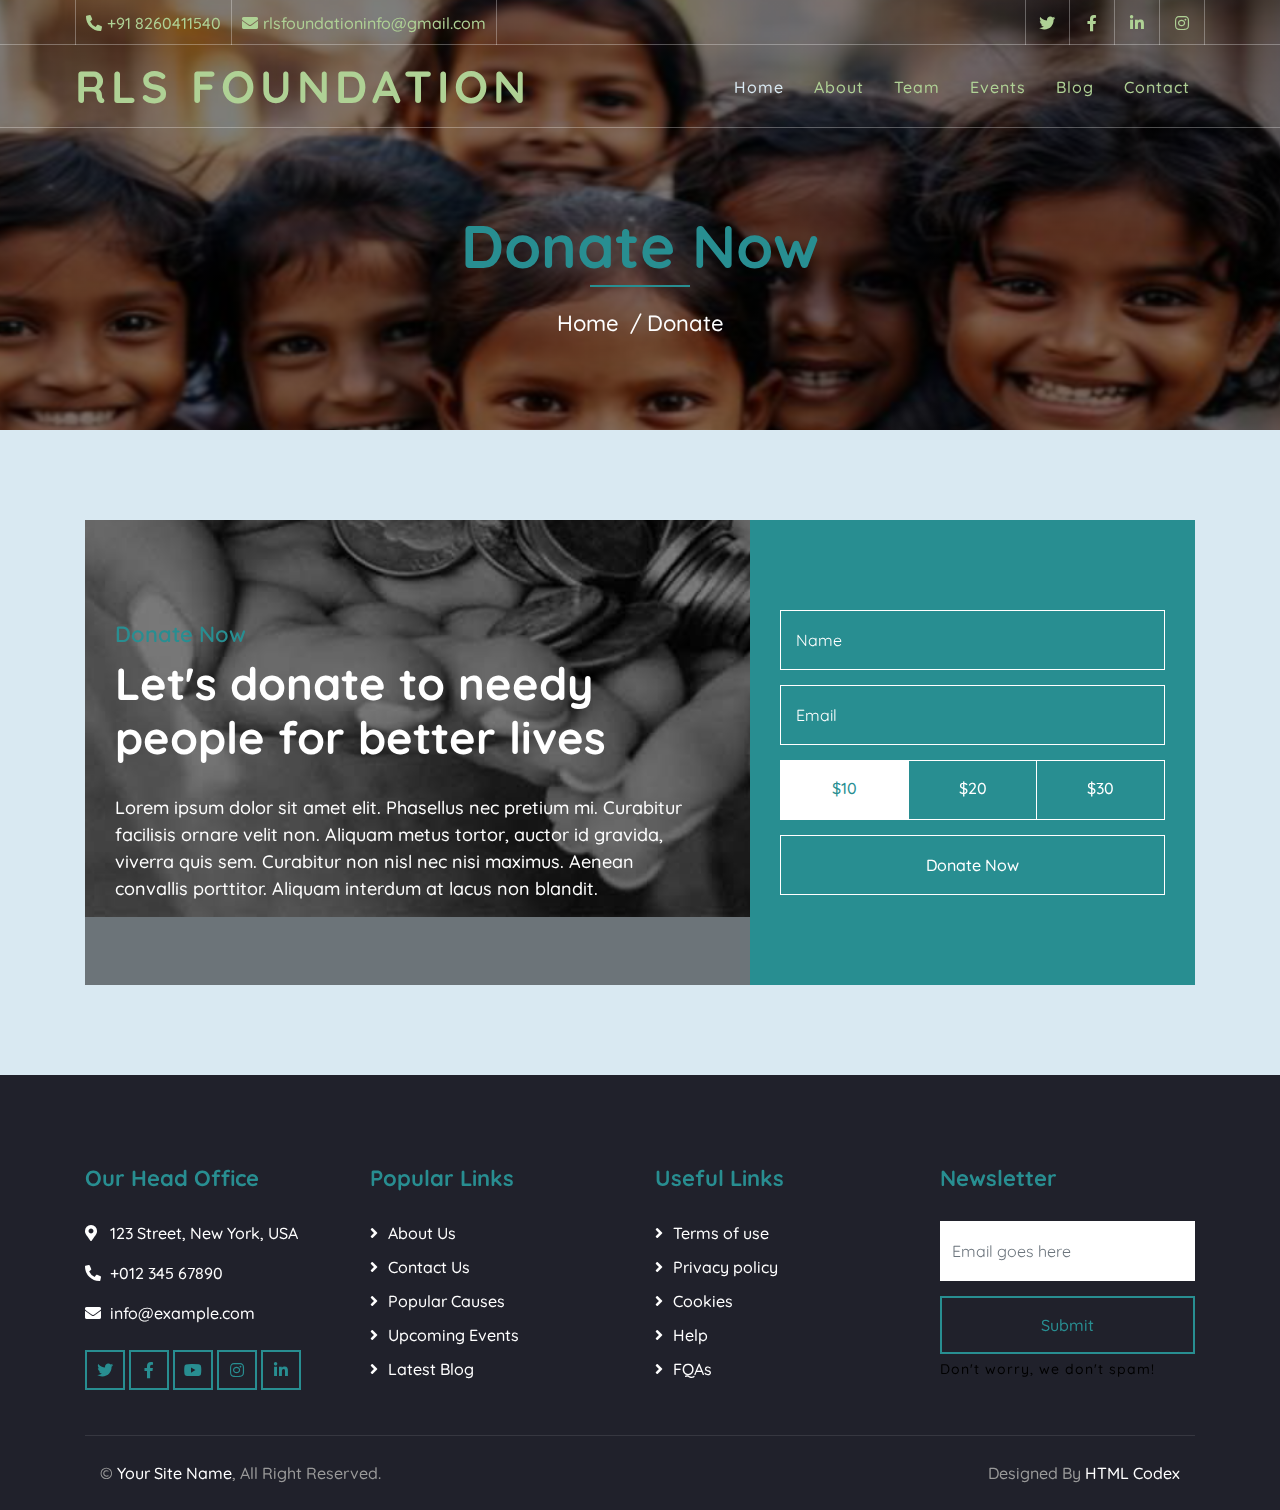
<file: donate.html>
<!DOCTYPE html>
<html lang="en">
    <head>
        <meta charset="utf-8">
        <title>RLS Foundation</title>
        <meta content="width=device-width, initial-scale=1.0" name="viewport">
        <meta content="Free Website Template" name="keywords">
        <meta content="Free Website Template" name="description">

        <!-- Favicon -->
        <link href="img/favicon.ico" rel="icon">

        <!-- Google Font -->
        <link href="https://fonts.googleapis.com/css2?family=Quicksand:wght@300;400;500;600;700&display=swap" rel="stylesheet">
        
        <!-- CSS Libraries -->
        <link href="https://stackpath.bootstrapcdn.com/bootstrap/4.4.1/css/bootstrap.min.css" rel="stylesheet">
        <link href="https://cdnjs.cloudflare.com/ajax/libs/font-awesome/5.10.0/css/all.min.css" rel="stylesheet">
        <link href="lib/flaticon/font/flaticon.css" rel="stylesheet">
        <link href="lib/animate/animate.min.css" rel="stylesheet">
        <link href="lib/owlcarousel/assets/owl.carousel.min.css" rel="stylesheet">

        <!-- Template Stylesheet -->
        <link href="css/style.css" rel="stylesheet">
    </head>

    <body>
        <!-- Top Bar Start -->
        <div class="top-bar d-none d-md-block">
            <div class="container-fluid">
                <div class="row">
                    <div class="col-md-8">
                        <div class="top-bar-left">
                            <div class="text">
                                <i class="fa fa-phone-alt"></i>
                                <p>+91 8260411540</p>
                            </div>
                            <div class="text">
                                <i class="fa fa-envelope"></i>
                                <p>rlsfoundationinfo@gmail.com</p>
                            </div>
                        </div>
                    </div>
                    <div class="col-md-4">
                        <div class="top-bar-right">
                            <div class="social">
                                <a href=""><i class="fab fa-twitter"></i></a>
                                <a href=""><i class="fab fa-facebook-f"></i></a>
                                <a href=""><i class="fab fa-linkedin-in"></i></a>
                                <a href=""><i class="fab fa-instagram"></i></a>
                            </div>
                        </div>
                    </div>
                </div>
            </div>
        </div>
        <!-- Top Bar End -->

        <!-- Nav Bar Start -->
        <div class="navbar navbar-expand-lg bg-dark navbar-dark">
            <div class="container-fluid">
                <a href="index.html" class="navbar-brand">RLS Foundation</a>
                <button type="button" class="navbar-toggler" data-toggle="collapse" data-target="#navbarCollapse">
                    <span class="navbar-toggler-icon"></span>
                </button>

                <div class="collapse navbar-collapse justify-content-between" id="navbarCollapse">
                    <div class="navbar-nav ml-auto">
                        <a href="index.html" class="nav-item nav-link active">Home</a>
                        <a href="about.html" class="nav-item nav-link">About</a>
                       <!--  <a href="causes.html" class="nav-item nav-link">Causes</a> -->
                       <a href="team.html" class="nav-item nav-link">Team</a>
                        <a href="event.html" class="nav-item nav-link">Events</a>
                        <a href="blog.html" class="nav-item nav-link">Blog</a>
                       <!--  <div class="nav-item dropdown">
                            <a href="#" class="nav-link dropdown-toggle" data-toggle="dropdown">Pages</a>
                            <div class="dropdown-menu">
                                <a href="single.html" class="dropdown-item">Detail Page</a>
                                <a href="service.html" class="dropdown-item">What We Do</a>
                                <a href="team.html" class="dropdown-item">Meet The Team</a>
                                <a href="donate.html" class="dropdown-item">Donate Now</a>
                                <a href="volunteer.html" class="dropdown-item">Become A Volunteer</a>
                            </div> 
                        <!-- </div> -->
                        <a href="contact.html" class="nav-item nav-link">Contact</a>
                    </div>
                </div>
            </div>
        </div>
        <!-- Nav Bar End -->

        
        <!-- Page Header Start -->
        <div class="page-header">
            <div class="container">
                <div class="row">
                    <div class="col-12">
                        <h2>Donate Now</h2>
                    </div>
                    <div class="col-12">
                        <a href="">Home</a>
                        <a href="">Donate</a>
                    </div>
                </div>
            </div>
        </div>
        <!-- Page Header End -->
        
        
        <!-- Donate Start -->
        <div class="container">
            <div class="donate" data-parallax="scroll" data-image-src="img/donate.jpg">
                <div class="row align-items-center">
                    <div class="col-lg-7">
                        <div class="donate-content">
                            <div class="section-header">
                                <p>Donate Now</p>
                                <h2>Let's donate to needy people for better lives</h2>
                            </div>
                            <div class="donate-text">
                                <p>
                                    Lorem ipsum dolor sit amet elit. Phasellus nec pretium mi. Curabitur facilisis ornare velit non. Aliquam metus tortor, auctor id gravida, viverra quis sem. Curabitur non nisl nec nisi maximus. Aenean convallis porttitor. Aliquam interdum at lacus non blandit.
                                </p>
                            </div>
                        </div>
                    </div>
                    <div class="col-lg-5">
                        <div class="donate-form">
                            <form>
                                <div class="control-group">
                                    <input type="text" class="form-control" placeholder="Name" required="required" />
                                </div>
                                <div class="control-group">
                                    <input type="email" class="form-control" placeholder="Email" required="required" />
                                </div>
                                <div class="btn-group btn-group-toggle" data-toggle="buttons">
                                    <label class="btn btn-custom active">
                                        <input type="radio" name="options" checked> $10
                                    </label>
                                    <label class="btn btn-custom">
                                        <input type="radio" name="options"> $20
                                    </label>
                                    <label class="btn btn-custom">
                                        <input type="radio" name="options"> $30
                                    </label>
                                </div>
                                <div>
                                    <button class="btn btn-custom" type="submit">Donate Now</button>
                                </div>
                            </form>
                        </div>
                    </div>
                </div>
            </div>
        </div>
        <!-- Donate End -->


        <!-- Footer Start -->
        <div class="footer">
            <div class="container">
                <div class="row">
                    <div class="col-lg-3 col-md-6">
                        <div class="footer-contact">
                            <h2>Our Head Office</h2>
                            <p><i class="fa fa-map-marker-alt"></i>123 Street, New York, USA</p>
                            <p><i class="fa fa-phone-alt"></i>+012 345 67890</p>
                            <p><i class="fa fa-envelope"></i>info@example.com</p>
                            <div class="footer-social">
                                <a class="btn btn-custom" href=""><i class="fab fa-twitter"></i></a>
                                <a class="btn btn-custom" href=""><i class="fab fa-facebook-f"></i></a>
                                <a class="btn btn-custom" href=""><i class="fab fa-youtube"></i></a>
                                <a class="btn btn-custom" href=""><i class="fab fa-instagram"></i></a>
                                <a class="btn btn-custom" href=""><i class="fab fa-linkedin-in"></i></a>
                            </div>
                        </div>
                    </div>
                    <div class="col-lg-3 col-md-6">
                        <div class="footer-link">
                            <h2>Popular Links</h2>
                            <a href="">About Us</a>
                            <a href="">Contact Us</a>
                            <a href="">Popular Causes</a>
                            <a href="">Upcoming Events</a>
                            <a href="">Latest Blog</a>
                        </div>
                    </div>
                    <div class="col-lg-3 col-md-6">
                        <div class="footer-link">
                            <h2>Useful Links</h2>
                            <a href="">Terms of use</a>
                            <a href="">Privacy policy</a>
                            <a href="">Cookies</a>
                            <a href="">Help</a>
                            <a href="">FQAs</a>
                        </div>
                    </div>
                    <div class="col-lg-3 col-md-6">
                        <div class="footer-newsletter">
                            <h2>Newsletter</h2>
                            <form>
                                <input class="form-control" placeholder="Email goes here">
                                <button class="btn btn-custom">Submit</button>
                                <label>Don't worry, we don't spam!</label>
                            </form>
                        </div>
                    </div>
                </div>
            </div>
            <div class="container copyright">
                <div class="row">
                    <div class="col-md-6">
                        <p>&copy; <a href="#">Your Site Name</a>, All Right Reserved.</p>
                    </div>
                    <div class="col-md-6">
                        <p>Designed By <a href="https://htmlcodex.com">HTML Codex</a></p>
                    </div>
                </div>
            </div>
        </div>
        <!-- Footer End -->

        <!-- Back to top button -->
        <a href="#" class="back-to-top"><i class="fa fa-chevron-up"></i></a>
        
        <!-- Pre Loader -->
        <div id="loader" class="show">
            <div class="loader"></div>
        </div>

        <!-- JavaScript Libraries -->
        <script src="https://code.jquery.com/jquery-3.4.1.min.js"></script>
        <script src="https://stackpath.bootstrapcdn.com/bootstrap/4.4.1/js/bootstrap.bundle.min.js"></script>
        <script src="lib/easing/easing.min.js"></script>
        <script src="lib/owlcarousel/owl.carousel.min.js"></script>
        <script src="lib/waypoints/waypoints.min.js"></script>
        <script src="lib/counterup/counterup.min.js"></script>
        <script src="lib/parallax/parallax.min.js"></script>
        
        <!-- Contact Javascript File -->
        <script src="mail/jqBootstrapValidation.min.js"></script>
        <script src="mail/contact.js"></script>

        <!-- Template Javascript -->
        <script src="js/main.js"></script>
    </body>
</html>
</file>
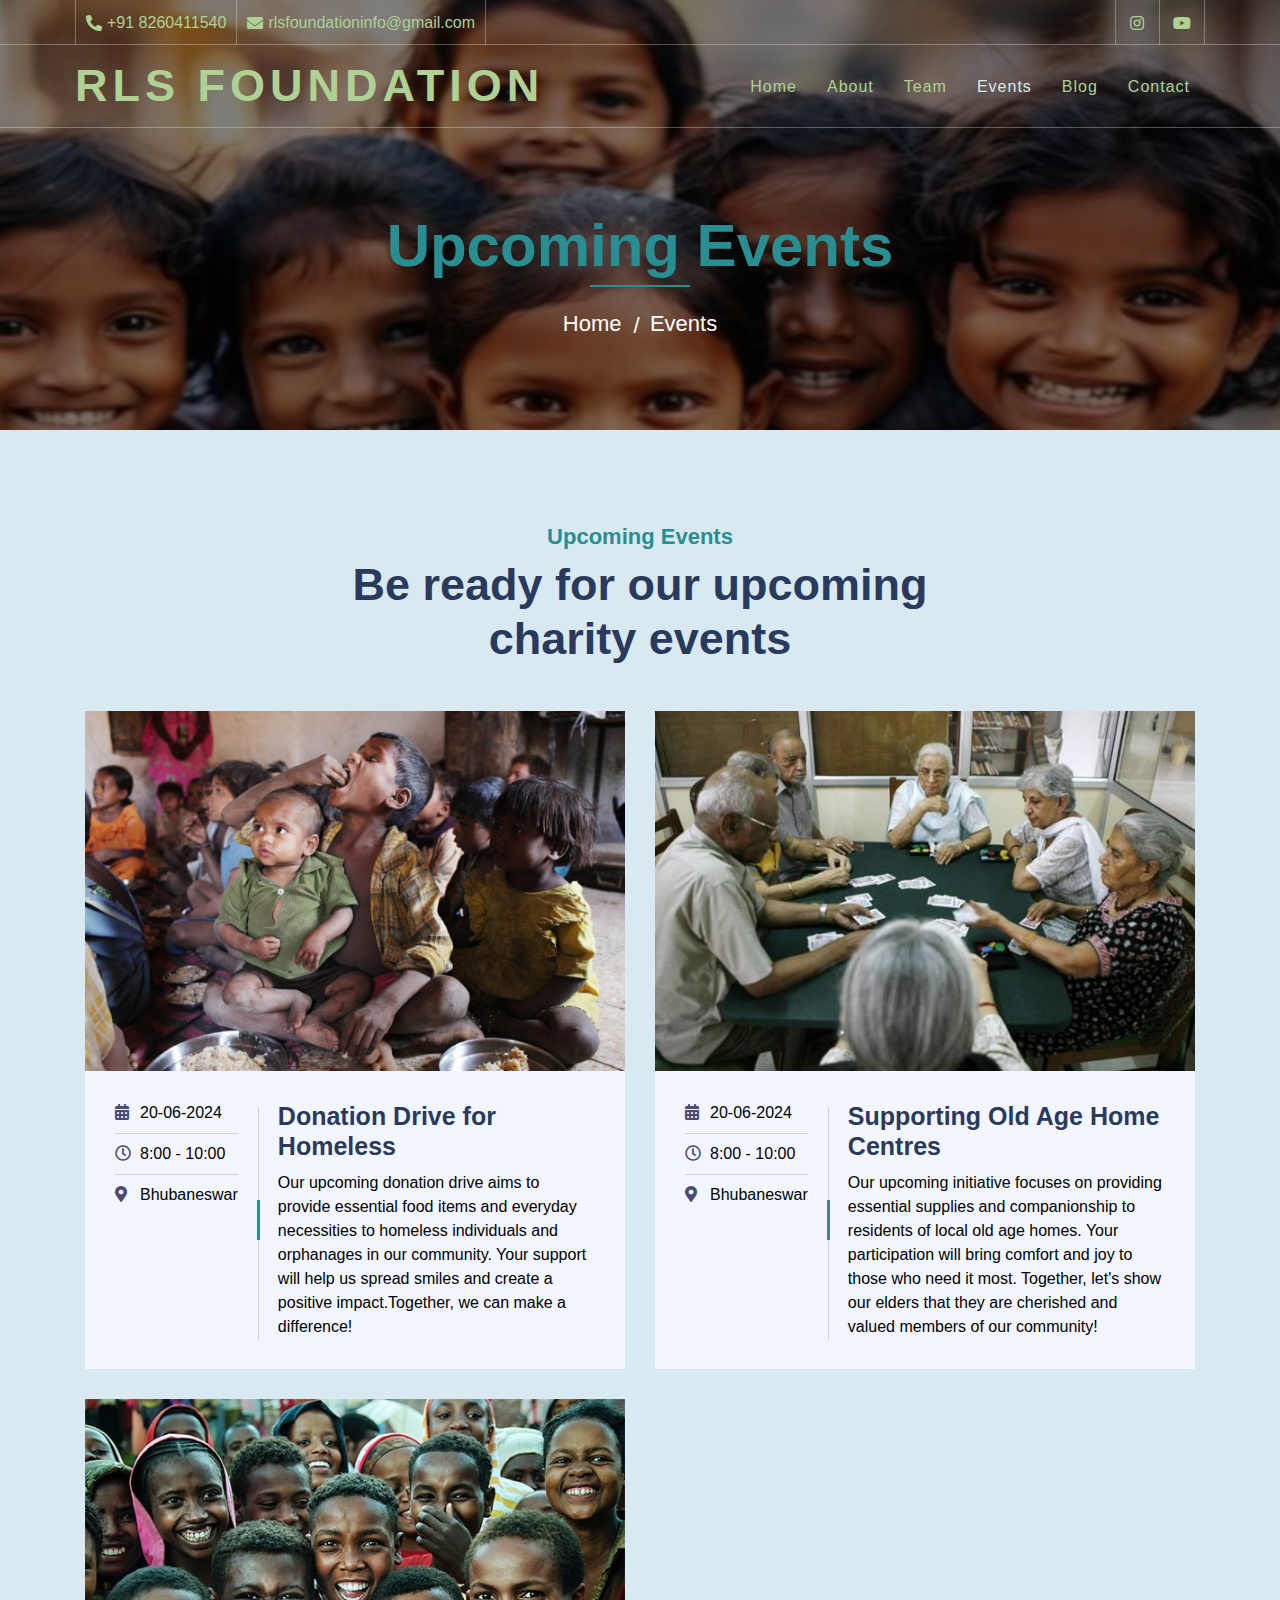
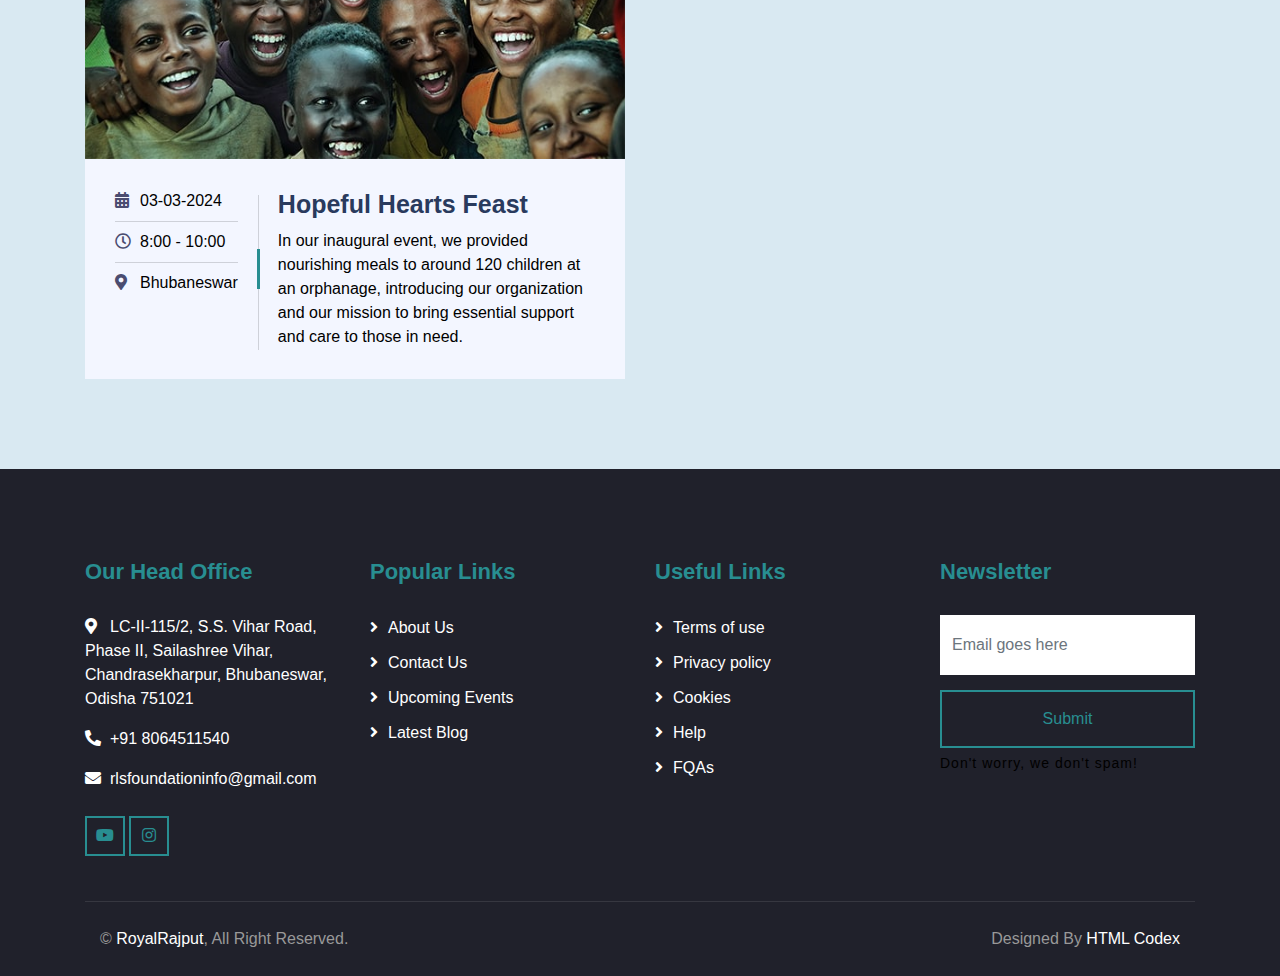
<file: event.html>
<!DOCTYPE html>
<html lang="en">
    <head>
        <meta charset="utf-8">
        <title>RLS Foundation</title>
        <meta content="width=device-width, initial-scale=1.0" name="viewport">
        <meta content="Free Website Template" name="keywords">
        <meta content="Free Website Template" name="description">

        <!-- Favicon -->
        <link href="img/logo.jpg" rel="icon">

        <!-- Google Font -->
        <link rel="preconnect" href="https://fonts.googleapis.com">
        <link rel="preconnect" href="https://fonts.gstatic.com" crossorigin>
        <link href="https://fonts.googleapis.com/css2?family=Noto+Sans:ital,wght@0,100..900;1,100..900&display=swap" rel="stylesheet">
        
        <!-- CSS Libraries -->
        <link href="https://stackpath.bootstrapcdn.com/bootstrap/4.4.1/css/bootstrap.min.css" rel="stylesheet">
        <link href="https://cdnjs.cloudflare.com/ajax/libs/font-awesome/5.10.0/css/all.min.css" rel="stylesheet">
        <link href="lib/flaticon/font/flaticon.css" rel="stylesheet">
        <link href="lib/animate/animate.min.css" rel="stylesheet">
        <link href="lib/owlcarousel/assets/owl.carousel.min.css" rel="stylesheet">

        <!-- Template Stylesheet -->
        <link href="css/style.css" rel="stylesheet">
    </head>

    <body>
        <!-- Top Bar Start -->
        <div class="top-bar d-none d-md-block">
            <div class="container-fluid">
                <div class="row">
                    <div class="col-md-8">
                        <div class="top-bar-left">
                            <div class="text">
                                <i class="fa fa-phone-alt"></i>
                                <p>+91 8260411540</p>
                            </div>
                            <div class="text">
                                <i class="fa fa-envelope"></i>
                                <p>rlsfoundationinfo@gmail.com</p>
                            </div>
                        </div>
                    </div>
                    <div class="col-md-4">
                        <div class="top-bar-right">
                            <div class="social">
                                <a href="https://www.instagram.com/rlsfoundation34?igsh=eDNubmJ5MmdpcHpk" target="_blank">
                                    <i class="fab fa-instagram"></i>
                                </a>
                                <a href="https://youtube.com/@rlsfoundation-rr8mk?si=yRA8DU9zBIbnCe4l" target="_blank">
                                    <i class="fab fa-youtube"></i>
                                </a>
                            </div>
                        </div>
                    </div>
                </div>
            </div>
        </div>
        
        <!-- Top Bar End -->

        <!-- Nav Bar Start -->
        <div class="navbar navbar-expand-lg bg-dark navbar-dark">
            <div class="container-fluid">
                <a href="index.html" class="navbar-brand">RLS Foundation</a>
                <button type="button" class="navbar-toggler" data-toggle="collapse" data-target="#navbarCollapse">
                    <span class="navbar-toggler-icon"></span>
                </button>

                <div class="collapse navbar-collapse justify-content-between" id="navbarCollapse">
                    <div class="navbar-nav ml-auto">
                        <a href="index.html" class="nav-item nav-link">Home</a>
                        <a href="about.html" class="nav-item nav-link">About</a>
                       <!--  <a href="causes.html" class="nav-item nav-link">Causes</a> -->
                       <a href="team.html" class="nav-item nav-link">Team</a>
                        <a href="event.html" class="nav-item nav-link active">Events</a>
                        <a href="blog.html" class="nav-item nav-link">Blog</a>
                       <!--  <div class="nav-item dropdown">
                            <a href="#" class="nav-link dropdown-toggle" data-toggle="dropdown">Pages</a>
                            <div class="dropdown-menu">
                                <a href="single.html" class="dropdown-item">Detail Page</a>
                                <a href="service.html" class="dropdown-item">What We Do</a>
                                <a href="team.html" class="dropdown-item">Meet The Team</a>
                                <a href="donate.html" class="dropdown-item">Donate Now</a>
                                <a href="volunteer.html" class="dropdown-item">Become A Volunteer</a>
                            </div> 
                        <!-- </div> -->
                        <a href="contact.html" class="nav-item nav-link">Contact</a>
                    </div>
                </div>
            </div>
        </div>
        <!-- Nav Bar End -->

        
        
        <!-- Page Header Start -->
        <div class="page-header">
            <div class="container">
                <div class="row">
                    <div class="col-12">
                        <h2>Upcoming Events</h2>
                    </div>
                    <div class="col-12">
                        <a href="">Home</a>
                        <a href="">Events</a>
                    </div>
                </div>
            </div>
        </div>
        <!-- Page Header End -->
        
        
        <!-- Event Start -->
        <div class="event">
            <div class="container">
                <div class="section-header text-center">
                    <p>Upcoming Events</p>
                    <h2>Be ready for our upcoming charity events</h2>
                </div>
                <div class="row">
                    <div class="col-lg-6">
                        <div class="event-item">
                            <img src="img/event-1.jpg.png" alt="Image">
                            <div class="event-content">
                                <div class="event-meta">
                                    <p><i class="fa fa-calendar-alt"></i>20-06-2024</p>
                                    <p><i class="far fa-clock"></i>8:00 - 10:00</p>
                                    <p><i class="fa fa-map-marker-alt"></i>Bhubaneswar</p>
                                </div>
                                <div class="event-text">
                                    <h3>Donation Drive for Homeless</h3>
                                    <p>
                                        Our upcoming donation drive aims to provide essential food items and everyday necessities to homeless individuals and orphanages in our community. Your support will help us spread smiles and create a positive impact.Together, we can make a difference!
                                    </p>
                                    
                                </div>
                            </div>
                        </div>
                    </div>
                    <div class="col-lg-6">
                        <div class="event-item">
                            <img src="img/event-2.jpg.png" alt="Image">
                            <div class="event-content">
                                <div class="event-meta">
                                    <p><i class="fa fa-calendar-alt"></i>20-06-2024</p>
                                    <p><i class="far fa-clock"></i>8:00 - 10:00</p>
                                    <p><i class="fa fa-map-marker-alt"></i>Bhubaneswar</p>
                                </div>
                                <div class="event-text">
                                    <h3>Supporting Old Age Home Centres</h3>
                                    <p>
                                        Our upcoming initiative focuses on providing essential supplies and companionship to residents of local old age homes. Your participation will bring comfort and joy to those who need it most. Together, let's show our elders that they are cherished and valued members of our community!
                                    </p>
                                   
                                </div>
                            </div>
                        </div>
                    </div>
                    <div class="col-lg-6">
                        <div class="event-item">
                            <img src="img/event-1.jpg" alt="Image">
                            <div class="event-content">
                                <div class="event-meta">
                                    <p><i class="fa fa-calendar-alt"></i>03-03-2024</p>
                                    <p><i class="far fa-clock"></i>8:00 - 10:00</p>
                                    <p><i class="fa fa-map-marker-alt"></i>Bhubaneswar</p>
                                </div>
                                <div class="event-text">
                                    <h3>Hopeful Hearts Feast</h3>
                                    <p>
                                        In our inaugural event, we provided nourishing meals to around 120 children at an orphanage, introducing our organization and our mission to bring essential support and care to those in need.
                                    </p>
                                 
                                </div>
                            </div>
                        </div>
                    </div>
                   <!--  <div class="col-lg-6">
                        <div class="event-item">
                            <img src="img/event-2.jpg" alt="Image">
                            <div class="event-content">
                                <div class="event-meta">
                                    <p><i class="fa fa-calendar-alt"></i>01-Jan-45</p>
                                    <p><i class="far fa-clock"></i>8:00 - 10:00</p>
                                    <p><i class="fa fa-map-marker-alt"></i>New York</p>
                                </div>
                                <div class="event-text">
                                    <h3>Lorem ipsum dolor sit</h3>
                                    <p>
                                        Lorem ipsum dolor sit amet elit. Neca pretim miura bitur facili ornare velit non vulpte liqum metus tortor
                                    </p>
                                 
                                </div>
                            </div>
                        </div>
                    </div> -->
                </div>
            </div>
        </div>
        <!-- Event End -->


        <!-- Footer Start -->
        <div class="footer">
            <div class="container">
                <div class="row">
                    <div class="col-lg-3 col-md-6">
                        <div class="footer-contact">
                            <h2>Our Head Office</h2>
                            <p><i class="fa fa-map-marker-alt"></i>LC-II-115/2, S.S. Vihar Road, Phase II, Sailashree Vihar, Chandrasekharpur, Bhubaneswar, Odisha 751021</p>
                            <p><i class="fa fa-phone-alt"></i>+91 8064511540</p>
                            <p><i class="fa fa-envelope"></i>rlsfoundationinfo@gmail.com</p>
                            <div class="footer-social">
                                <a class="btn btn-custom" href="https://www.instagram.com/rlsfoundation34?igsh=eDNubmJ5MmdpcHpk" target="_blank"><i class="fab fa-youtube"></i></a>
                                <a class="btn btn-custom" href="https://youtube.com/@rlsfoundation-rr8mk?si=yRA8DU9zBIbnCe4l" target="_blank"><i class="fab fa-instagram"></i></a>
                            </div>
                        </div>
                    </div>
                    <div class="col-lg-3 col-md-6">
                        <div class="footer-link">
                            <h2>Popular Links</h2>
                            <a href="about.html">About Us</a>
                            <a href="contact.html">Contact Us</a>
                            <a href="event.html">Upcoming Events</a>
                            <a href="blog.html">Latest Blog</a>
                        </div>
                    </div>
                    <div class="col-lg-3 col-md-6">
                        <div class="footer-link">
                            <h2>Useful Links</h2>
                            <a href="">Terms of use</a>
                            <a href="">Privacy policy</a>
                            <a href="">Cookies</a>
                            <a href="">Help</a>
                            <a href="">FQAs</a>
                        </div>
                    </div>
                    <div class="col-lg-3 col-md-6">
                        <div class="footer-newsletter">
                            <h2>Newsletter</h2>
                            <form>
                                <input class="form-control" placeholder="Email goes here">
                                <button class="btn btn-custom">Submit</button>
                                <label>Don't worry, we don't spam!</label>
                            </form>
                        </div>
                    </div>
                </div>
            </div>
            <div class="container copyright">
                <div class="row">
                    <div class="col-md-6">
                        <p>&copy; <a href="#">RoyalRajput</a>, All Right Reserved.</p>
                    </div>
                    <div class="col-md-6">
                        <p>Designed By <a href="https://htmlcodex.com">HTML Codex</a></p>
                    </div>
                </div>
            </div>
        </div>
        <!-- Footer End -->

        <!-- Back to top button -->
        <a href="#" class="back-to-top"><i class="fa fa-chevron-up"></i></a>
        
        <!-- Pre Loader -->
        <div id="loader" class="show">
            <div class="loader"></div>
        </div>

        <!-- JavaScript Libraries -->
        <script src="https://code.jquery.com/jquery-3.4.1.min.js"></script>
        <script src="https://stackpath.bootstrapcdn.com/bootstrap/4.4.1/js/bootstrap.bundle.min.js"></script>
        <script src="lib/easing/easing.min.js"></script>
        <script src="lib/owlcarousel/owl.carousel.min.js"></script>
        <script src="lib/waypoints/waypoints.min.js"></script>
        <script src="lib/counterup/counterup.min.js"></script>
        <script src="lib/parallax/parallax.min.js"></script>
        
        <!-- Contact Javascript File -->
        <script src="mail/jqBootstrapValidation.min.js"></script>
        <script src="mail/contact.js"></script>

        <!-- Template Javascript -->
        <script src="js/main.js"></script>
    </body>
</html>
</file>
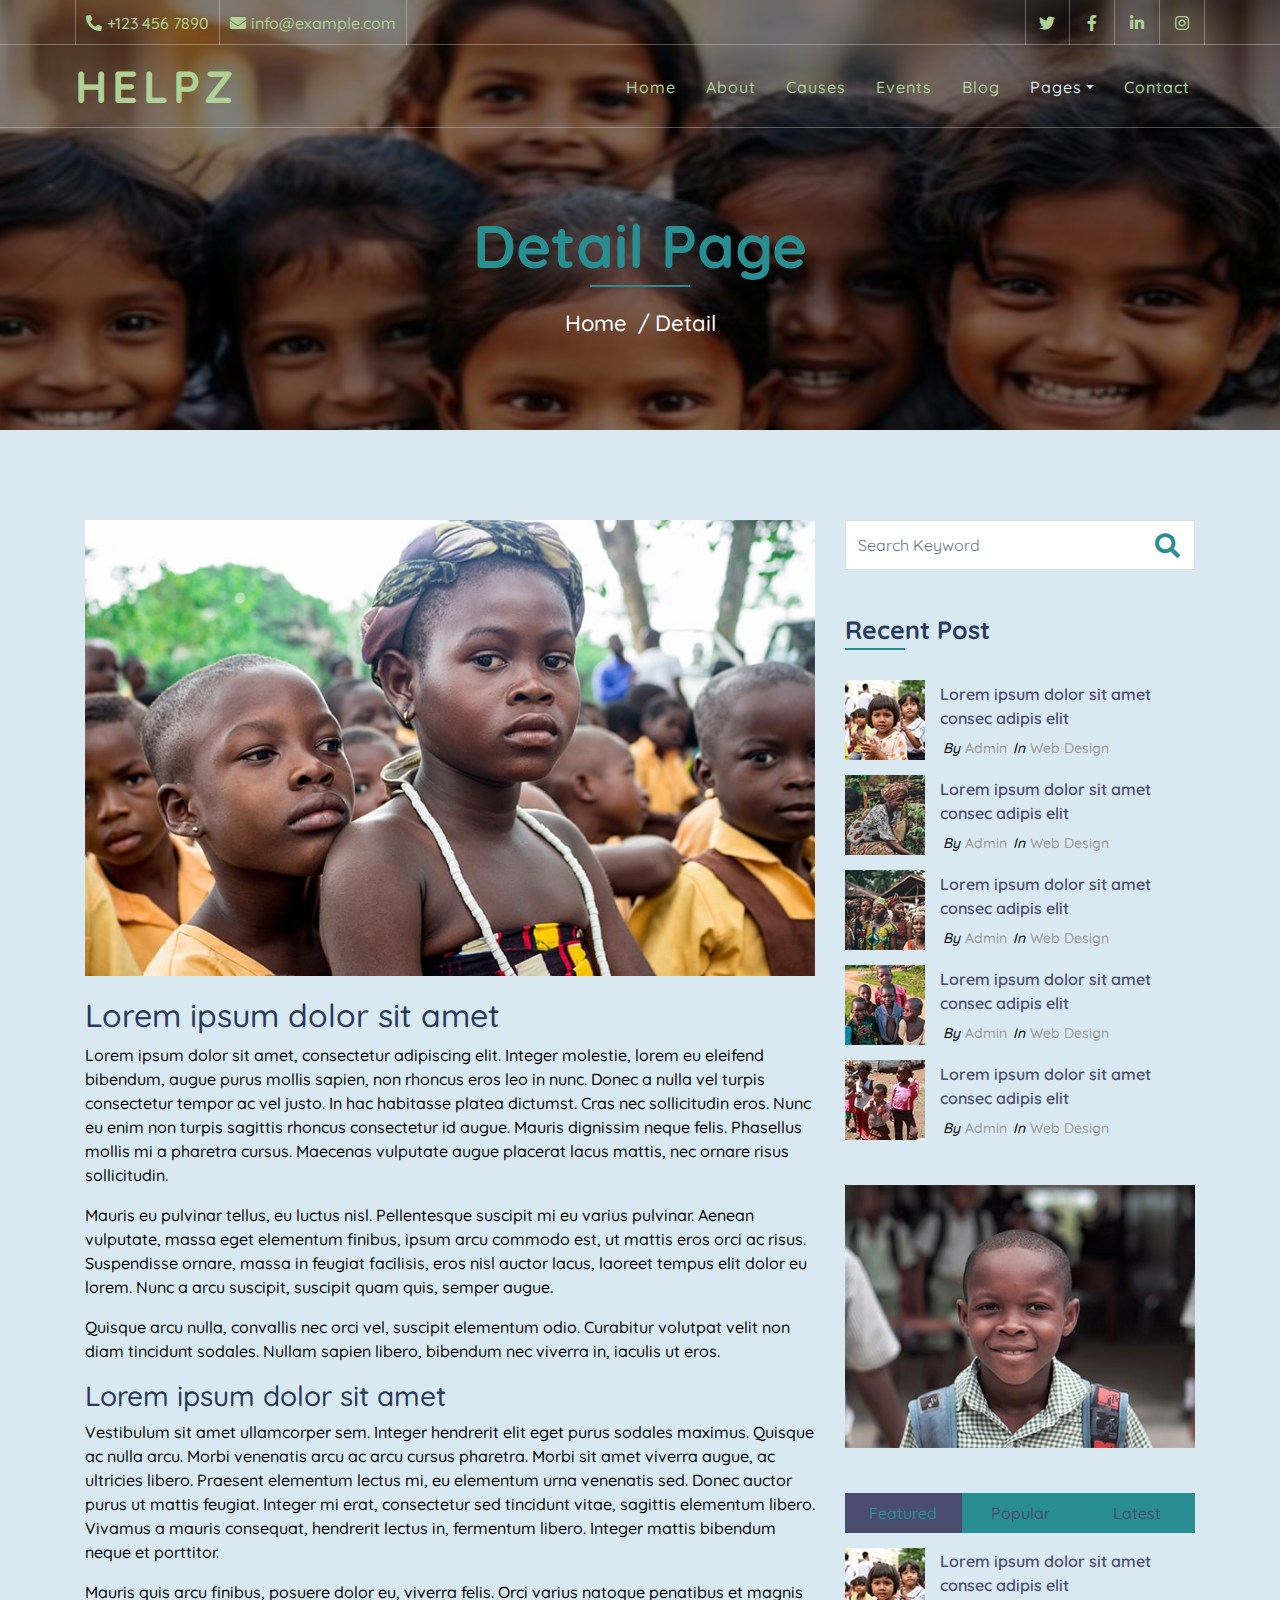
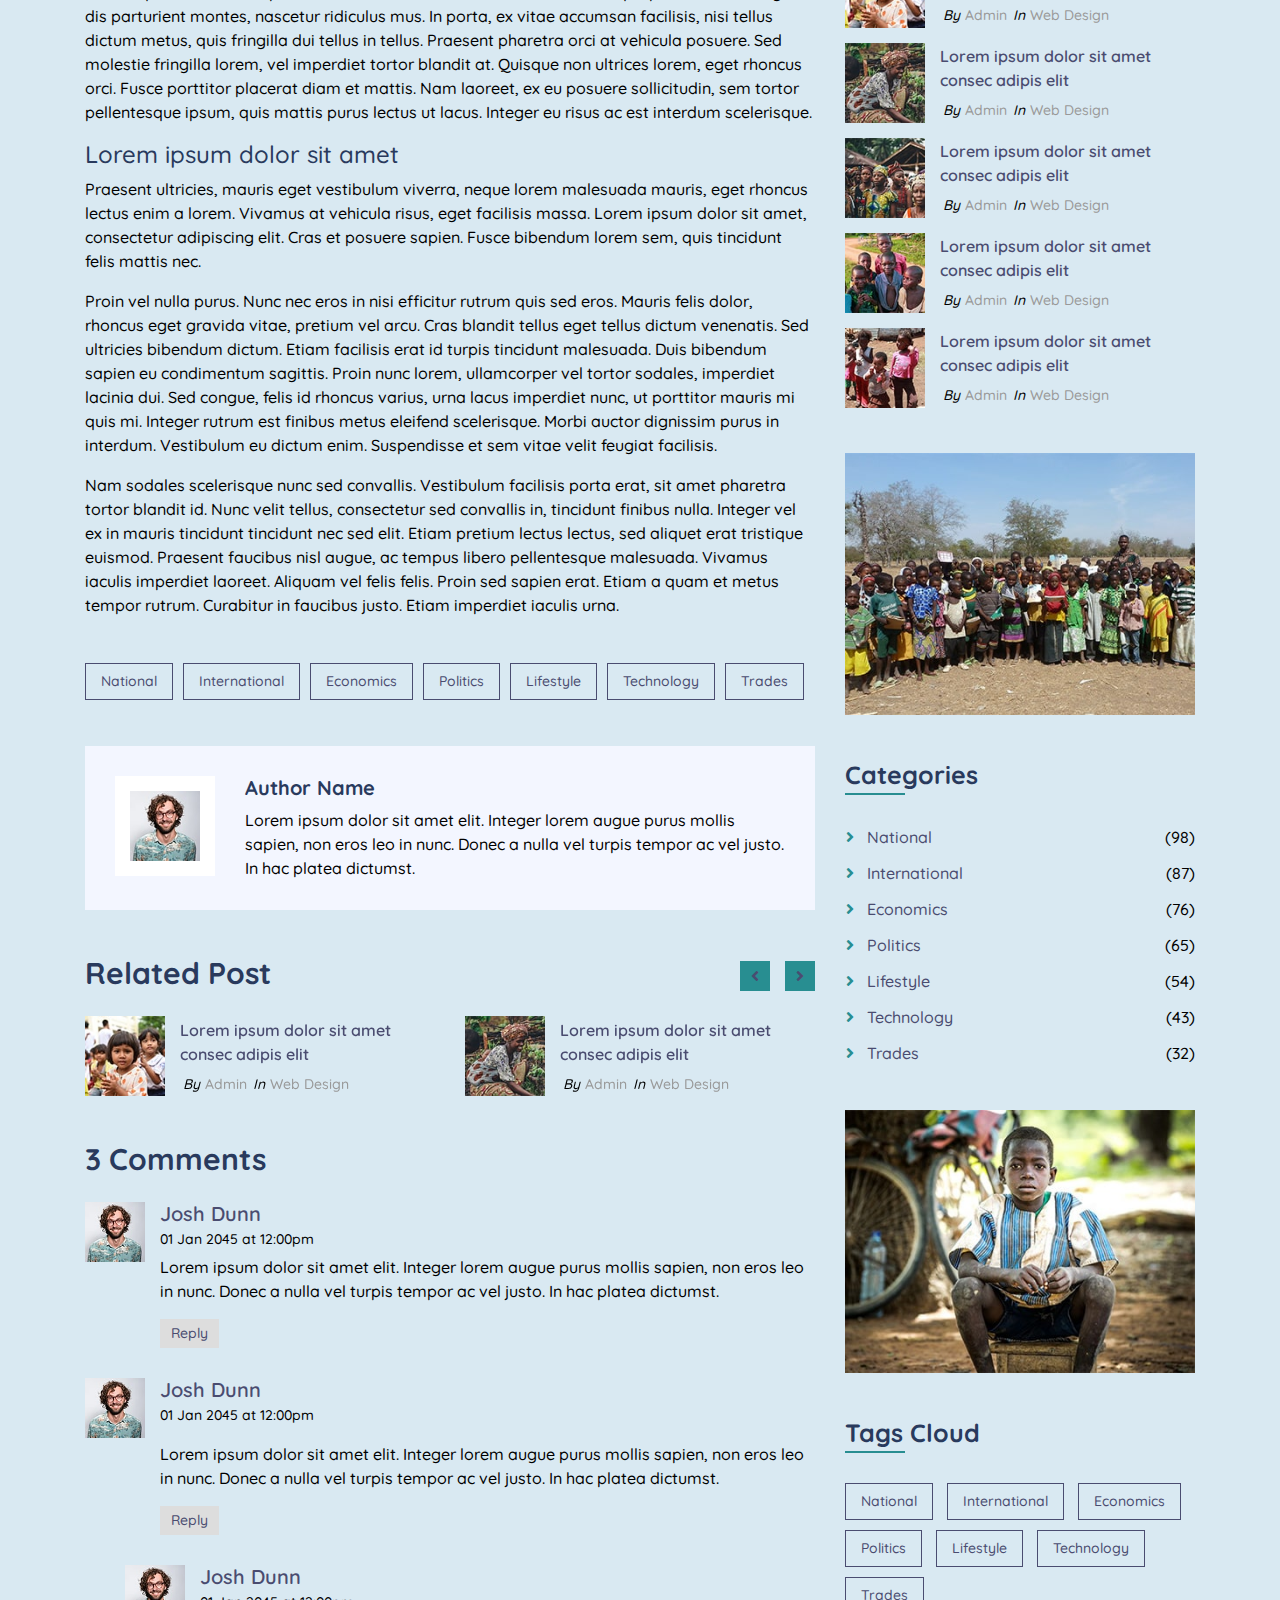
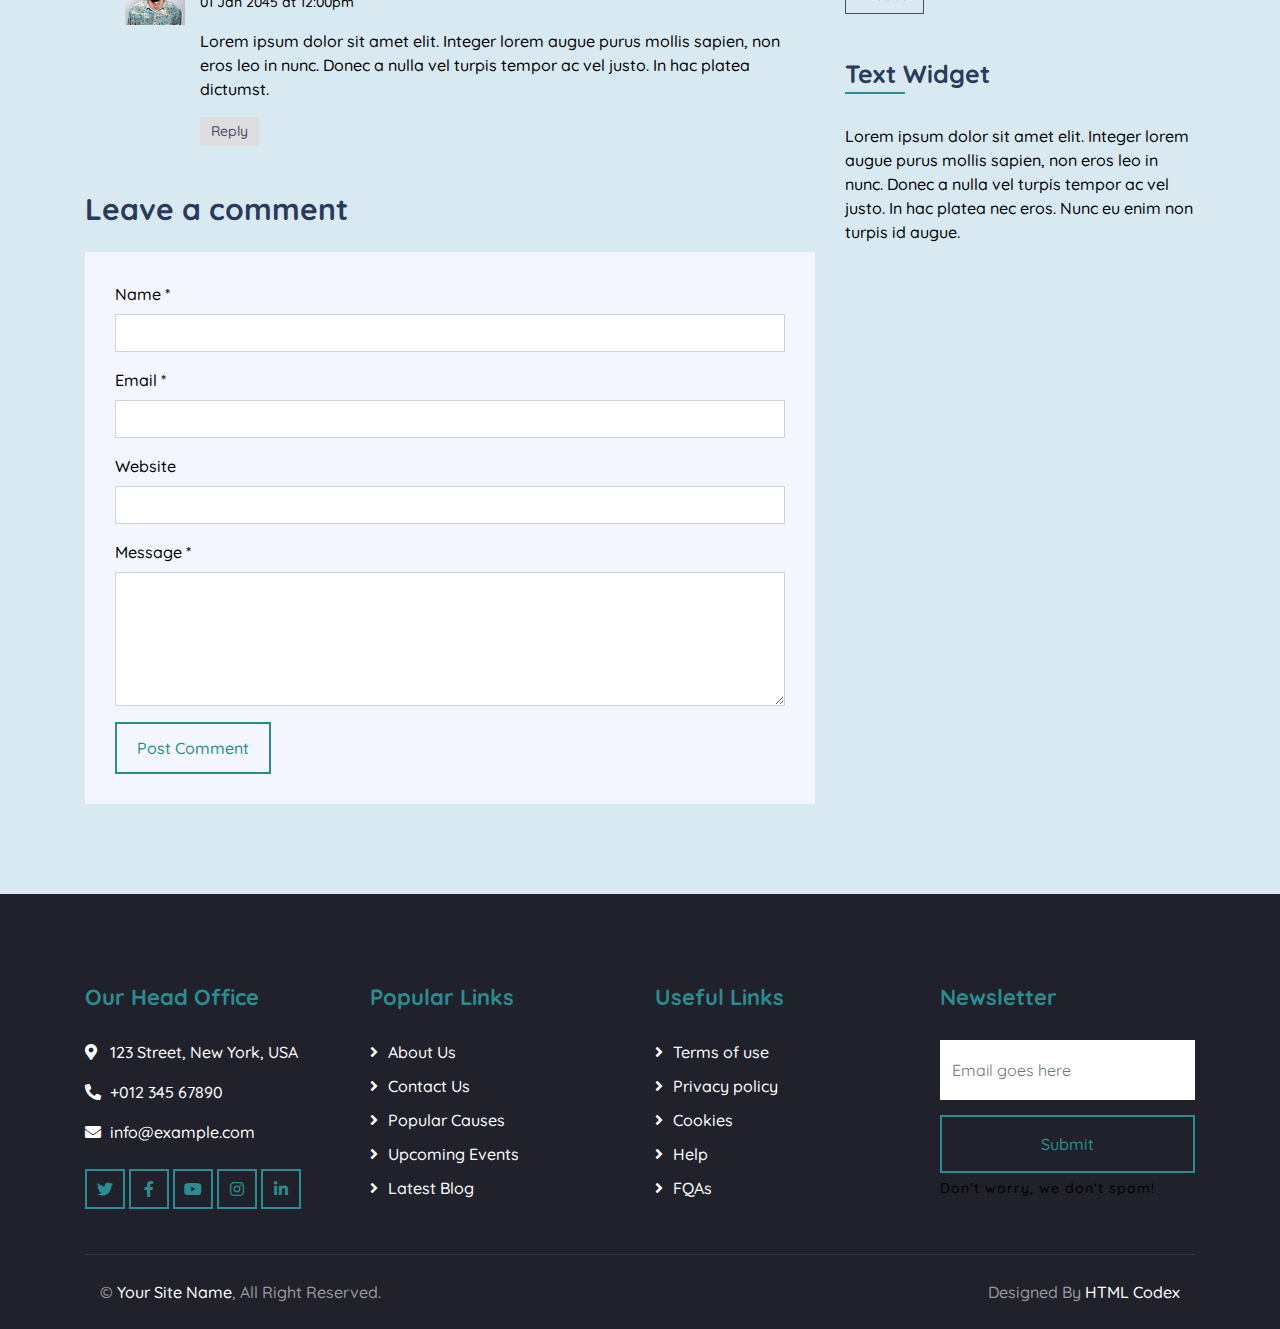
<file: single.html>
<!DOCTYPE html>
<html lang="en">
    <head>
        <meta charset="utf-8">
        <title>HELPZ - Free Charity Website Template</title>
        <meta content="width=device-width, initial-scale=1.0" name="viewport">
        <meta content="Free Website Template" name="keywords">
        <meta content="Free Website Template" name="description">

        <!-- Favicon -->
        <link href="img/favicon.ico" rel="icon">

        <!-- Google Font -->
        <link href="https://fonts.googleapis.com/css2?family=Quicksand:wght@300;400;500;600;700&display=swap" rel="stylesheet">
        
        <!-- CSS Libraries -->
        <link href="https://stackpath.bootstrapcdn.com/bootstrap/4.4.1/css/bootstrap.min.css" rel="stylesheet">
        <link href="https://cdnjs.cloudflare.com/ajax/libs/font-awesome/5.10.0/css/all.min.css" rel="stylesheet">
        <link href="lib/flaticon/font/flaticon.css" rel="stylesheet">
        <link href="lib/animate/animate.min.css" rel="stylesheet">
        <link href="lib/owlcarousel/assets/owl.carousel.min.css" rel="stylesheet">

        <!-- Template Stylesheet -->
        <link href="css/style.css" rel="stylesheet">
    </head>

    <body>
        <!-- Top Bar Start -->
        <div class="top-bar d-none d-md-block">
            <div class="container-fluid">
                <div class="row">
                    <div class="col-md-8">
                        <div class="top-bar-left">
                            <div class="text">
                                <i class="fa fa-phone-alt"></i>
                                <p>+123 456 7890</p>
                            </div>
                            <div class="text">
                                <i class="fa fa-envelope"></i>
                                <p>info@example.com</p>
                            </div>
                        </div>
                    </div>
                    <div class="col-md-4">
                        <div class="top-bar-right">
                            <div class="social">
                                <a href=""><i class="fab fa-twitter"></i></a>
                                <a href=""><i class="fab fa-facebook-f"></i></a>
                                <a href=""><i class="fab fa-linkedin-in"></i></a>
                                <a href=""><i class="fab fa-instagram"></i></a>
                            </div>
                        </div>
                    </div>
                </div>
            </div>
        </div>
        <!-- Top Bar End -->

        <!-- Nav Bar Start -->
        <div class="navbar navbar-expand-lg bg-dark navbar-dark">
            <div class="container-fluid">
                <a href="index.html" class="navbar-brand">Helpz</a>
                <button type="button" class="navbar-toggler" data-toggle="collapse" data-target="#navbarCollapse">
                    <span class="navbar-toggler-icon"></span>
                </button>

                <div class="collapse navbar-collapse justify-content-between" id="navbarCollapse">
                    <div class="navbar-nav ml-auto">
                        <a href="index.html" class="nav-item nav-link">Home</a>
                        <a href="about.html" class="nav-item nav-link">About</a>
                        <a href="causes.html" class="nav-item nav-link">Causes</a>
                        <a href="event.html" class="nav-item nav-link">Events</a>
                        <a href="blog.html" class="nav-item nav-link">Blog</a>
                        <div class="nav-item dropdown">
                            <a href="#" class="nav-link dropdown-toggle active" data-toggle="dropdown">Pages</a>
                            <div class="dropdown-menu">
                                <a href="single.html" class="dropdown-item">Detail Page</a>
                                <a href="service.html" class="dropdown-item">What We Do</a>
                                <a href="team.html" class="dropdown-item">Meet The Team</a>
                                <a href="donate.html" class="dropdown-item">Donate Now</a>
                                <a href="volunteer.html" class="dropdown-item">Become A Volunteer</a>
                            </div>
                        </div>
                        <a href="contact.html" class="nav-item nav-link">Contact</a>
                    </div>
                </div>
            </div>
        </div>
        <!-- Nav Bar End -->
        
        
        <!-- Page Header Start -->
        <div class="page-header">
            <div class="container">
                <div class="row">
                    <div class="col-12">
                        <h2>Detail Page</h2>
                    </div>
                    <div class="col-12">
                        <a href="">Home</a>
                        <a href="">Detail</a>
                    </div>
                </div>
            </div>
        </div>
        <!-- Page Header End -->


        <!-- Single Post Start-->
        <div class="single">
            <div class="container">
                <div class="row">
                    <div class="col-lg-8">
                        <div class="single-content">
                            <img src="img/single.jpg" />
                            <h2>Lorem ipsum dolor sit amet</h2>
                            <p>
                                Lorem ipsum dolor sit amet, consectetur adipiscing elit. Integer molestie, lorem eu eleifend bibendum, augue purus mollis sapien, non rhoncus eros leo in nunc. Donec a nulla vel turpis consectetur tempor ac vel justo. In hac habitasse platea dictumst. Cras nec sollicitudin eros. Nunc eu enim non turpis sagittis rhoncus consectetur id augue. Mauris dignissim neque felis. Phasellus mollis mi a pharetra cursus. Maecenas vulputate augue placerat lacus mattis, nec ornare risus sollicitudin.
                            </p>
                            <p>
                                Mauris eu pulvinar tellus, eu luctus nisl. Pellentesque suscipit mi eu varius pulvinar. Aenean vulputate, massa eget elementum finibus, ipsum arcu commodo est, ut mattis eros orci ac risus. Suspendisse ornare, massa in feugiat facilisis, eros nisl auctor lacus, laoreet tempus elit dolor eu lorem. Nunc a arcu suscipit, suscipit quam quis, semper augue.
                            </p>
                            <p>
                                Quisque arcu nulla, convallis nec orci vel, suscipit elementum odio. Curabitur volutpat velit non diam tincidunt sodales. Nullam sapien libero, bibendum nec viverra in, iaculis ut eros.
                            </p>
                            <h3>Lorem ipsum dolor sit amet</h3>
                            <p>
                                Vestibulum sit amet ullamcorper sem. Integer hendrerit elit eget purus sodales maximus. Quisque ac nulla arcu. Morbi venenatis arcu ac arcu cursus pharetra. Morbi sit amet viverra augue, ac ultricies libero. Praesent elementum lectus mi, eu elementum urna venenatis sed. Donec auctor purus ut mattis feugiat. Integer mi erat, consectetur sed tincidunt vitae, sagittis elementum libero. Vivamus a mauris consequat, hendrerit lectus in, fermentum libero. Integer mattis bibendum neque et porttitor.
                            </p>
                            <p>
                                Mauris quis arcu finibus, posuere dolor eu, viverra felis. Orci varius natoque penatibus et magnis dis parturient montes, nascetur ridiculus mus. In porta, ex vitae accumsan facilisis, nisi tellus dictum metus, quis fringilla dui tellus in tellus. Praesent pharetra orci at vehicula posuere. Sed molestie fringilla lorem, vel imperdiet tortor blandit at. Quisque non ultrices lorem, eget rhoncus orci. Fusce porttitor placerat diam et mattis. Nam laoreet, ex eu posuere sollicitudin, sem tortor pellentesque ipsum, quis mattis purus lectus ut lacus. Integer eu risus ac est interdum scelerisque.
                            </p>
                            <h4>Lorem ipsum dolor sit amet</h4>
                            <p>
                                Praesent ultricies, mauris eget vestibulum viverra, neque lorem malesuada mauris, eget rhoncus lectus enim a lorem. Vivamus at vehicula risus, eget facilisis massa. Lorem ipsum dolor sit amet, consectetur adipiscing elit. Cras et posuere sapien. Fusce bibendum lorem sem, quis tincidunt felis mattis nec.
                            </p>
                            <p>
                                Proin vel nulla purus. Nunc nec eros in nisi efficitur rutrum quis sed eros. Mauris felis dolor, rhoncus eget gravida vitae, pretium vel arcu. Cras blandit tellus eget tellus dictum venenatis. Sed ultricies bibendum dictum. Etiam facilisis erat id turpis tincidunt malesuada. Duis bibendum sapien eu condimentum sagittis. Proin nunc lorem, ullamcorper vel tortor sodales, imperdiet lacinia dui. Sed congue, felis id rhoncus varius, urna lacus imperdiet nunc, ut porttitor mauris mi quis mi. Integer rutrum est finibus metus eleifend scelerisque. Morbi auctor dignissim purus in interdum. Vestibulum eu dictum enim. Suspendisse et sem vitae velit feugiat facilisis.
                            </p>
                            <p>
                                Nam sodales scelerisque nunc sed convallis. Vestibulum facilisis porta erat, sit amet pharetra tortor blandit id. Nunc velit tellus, consectetur sed convallis in, tincidunt finibus nulla. Integer vel ex in mauris tincidunt tincidunt nec sed elit. Etiam pretium lectus lectus, sed aliquet erat tristique euismod. Praesent faucibus nisl augue, ac tempus libero pellentesque malesuada. Vivamus iaculis imperdiet laoreet. Aliquam vel felis felis. Proin sed sapien erat. Etiam a quam et metus tempor rutrum. Curabitur in faucibus justo. Etiam imperdiet iaculis urna.
                            </p>
                        </div>
                        <div class="single-tags">
                            <a href="">National</a>
                            <a href="">International</a>
                            <a href="">Economics</a>
                            <a href="">Politics</a>
                            <a href="">Lifestyle</a>
                            <a href="">Technology</a>
                            <a href="">Trades</a>
                        </div>
                        <div class="single-bio">
                            <div class="single-bio-img">
                                <img src="img/user.jpg" />
                            </div>
                            <div class="single-bio-text">
                                <h3>Author Name</h3>
                                <p>
                                    Lorem ipsum dolor sit amet elit. Integer lorem augue purus mollis sapien, non eros leo in nunc. Donec a nulla vel turpis tempor ac vel justo. In hac platea dictumst.
                                </p>
                            </div>
                        </div>
                        <div class="single-related">
                            <h2>Related Post</h2>
                            <div class="owl-carousel related-slider">
                                <div class="post-item">
                                    <div class="post-img">
                                        <img src="img/post-1.jpg" />
                                    </div>
                                    <div class="post-text">
                                        <a href="">Lorem ipsum dolor sit amet consec adipis elit</a>
                                        <div class="post-meta">
                                            <p>By<a href="">Admin</a></p>
                                            <p>In<a href="">Web Design</a></p>
                                        </div>
                                    </div>
                                </div>
                                <div class="post-item">
                                    <div class="post-img">
                                        <img src="img/post-2.jpg" />
                                    </div>
                                    <div class="post-text">
                                        <a href="">Lorem ipsum dolor sit amet consec adipis elit</a>
                                        <div class="post-meta">
                                            <p>By<a href="">Admin</a></p>
                                            <p>In<a href="">Web Design</a></p>
                                        </div>
                                    </div>
                                </div>
                                <div class="post-item">
                                    <div class="post-img">
                                        <img src="img/post-3.jpg" />
                                    </div>
                                    <div class="post-text">
                                        <a href="">Lorem ipsum dolor sit amet consec adipis elit</a>
                                        <div class="post-meta">
                                            <p>By<a href="">Admin</a></p>
                                            <p>In<a href="">Web Design</a></p>
                                        </div>
                                    </div>
                                </div>
                                <div class="post-item">
                                    <div class="post-img">
                                        <img src="img/post-4.jpg" />
                                    </div>
                                    <div class="post-text">
                                        <a href="">Lorem ipsum dolor sit amet consec adipis elit</a>
                                        <div class="post-meta">
                                            <p>By<a href="">Admin</a></p>
                                            <p>In<a href="">Web Design</a></p>
                                        </div>
                                    </div>
                                </div>
                            </div>
                        </div>

                        <div class="single-comment">
                            <h2>3 Comments</h2>
                            <ul class="comment-list">
                                <li class="comment-item">
                                    <div class="comment-body">
                                        <div class="comment-img">
                                            <img src="img/user.jpg" />
                                        </div>
                                        <div class="comment-text">
                                            <h3><a href="">Josh Dunn</a></h3>
                                            <span>01 Jan 2045 at 12:00pm</span>
                                            <p>
                                                Lorem ipsum dolor sit amet elit. Integer lorem augue purus mollis sapien, non eros leo in nunc. Donec a nulla vel turpis tempor ac vel justo. In hac platea dictumst. 
                                            </p>
                                            <a class="btn" href="">Reply</a>
                                        </div>
                                    </div>
                                </li>
                                <li class="comment-item">
                                    <div class="comment-body">
                                        <div class="comment-img">
                                            <img src="img/user.jpg" />
                                        </div>
                                        <div class="comment-text">
                                            <h3><a href="">Josh Dunn</a></h3>
                                            <p><span>01 Jan 2045 at 12:00pm</span></p>
                                            <p>
                                                Lorem ipsum dolor sit amet elit. Integer lorem augue purus mollis sapien, non eros leo in nunc. Donec a nulla vel turpis tempor ac vel justo. In hac platea dictumst. 
                                            </p>
                                            <a class="btn" href="">Reply</a>
                                        </div>
                                    </div>
                                    <ul class="comment-child">
                                        <li class="comment-item">
                                            <div class="comment-body">
                                                <div class="comment-img">
                                                    <img src="img/user.jpg" />
                                                </div>
                                                <div class="comment-text">
                                                    <h3><a href="">Josh Dunn</a></h3>
                                                    <p><span>01 Jan 2045 at 12:00pm</span></p>
                                                    <p>
                                                        Lorem ipsum dolor sit amet elit. Integer lorem augue purus mollis sapien, non eros leo in nunc. Donec a nulla vel turpis tempor ac vel justo. In hac platea dictumst. 
                                                    </p>
                                                    <a class="btn" href="">Reply</a>
                                                </div>
                                            </div>
                                        </li>
                                    </ul>
                                </li>
                            </ul>
                        </div>
                        <div class="comment-form">
                            <h2>Leave a comment</h2>
                            <form>
                                <div class="form-group">
                                    <label for="name">Name *</label>
                                    <input type="text" class="form-control" id="name">
                                </div>
                                <div class="form-group">
                                    <label for="email">Email *</label>
                                    <input type="email" class="form-control" id="email">
                                </div>
                                <div class="form-group">
                                    <label for="website">Website</label>
                                    <input type="url" class="form-control" id="website">
                                </div>

                                <div class="form-group">
                                    <label for="message">Message *</label>
                                    <textarea id="message" cols="30" rows="5" class="form-control"></textarea>
                                </div>
                                <div class="form-group">
                                    <input type="submit" value="Post Comment" class="btn btn-custom">
                                </div>
                            </form>
                        </div>
                    </div>

                    <div class="col-lg-4">
                        <div class="sidebar">
                            <div class="sidebar-widget">
                                <div class="search-widget">
                                    <form>
                                        <input class="form-control" type="text" placeholder="Search Keyword">
                                        <button class="btn"><i class="fa fa-search"></i></button>
                                    </form>
                                </div>
                            </div>

                            <div class="sidebar-widget">
                                <h2 class="widget-title">Recent Post</h2>
                                <div class="recent-post">
                                    <div class="post-item">
                                        <div class="post-img">
                                            <img src="img/post-1.jpg" />
                                        </div>
                                        <div class="post-text">
                                            <a href="">Lorem ipsum dolor sit amet consec adipis elit</a>
                                            <div class="post-meta">
                                                <p>By<a href="">Admin</a></p>
                                                <p>In<a href="">Web Design</a></p>
                                            </div>
                                        </div>
                                    </div>
                                    <div class="post-item">
                                        <div class="post-img">
                                            <img src="img/post-2.jpg" />
                                        </div>
                                        <div class="post-text">
                                            <a href="">Lorem ipsum dolor sit amet consec adipis elit</a>
                                            <div class="post-meta">
                                                <p>By<a href="">Admin</a></p>
                                                <p>In<a href="">Web Design</a></p>
                                            </div>
                                        </div>
                                    </div>
                                    <div class="post-item">
                                        <div class="post-img">
                                            <img src="img/post-3.jpg" />
                                        </div>
                                        <div class="post-text">
                                            <a href="">Lorem ipsum dolor sit amet consec adipis elit</a>
                                            <div class="post-meta">
                                                <p>By<a href="">Admin</a></p>
                                                <p>In<a href="">Web Design</a></p>
                                            </div>
                                        </div>
                                    </div>
                                    <div class="post-item">
                                        <div class="post-img">
                                            <img src="img/post-4.jpg" />
                                        </div>
                                        <div class="post-text">
                                            <a href="">Lorem ipsum dolor sit amet consec adipis elit</a>
                                            <div class="post-meta">
                                                <p>By<a href="">Admin</a></p>
                                                <p>In<a href="">Web Design</a></p>
                                            </div>
                                        </div>
                                    </div>
                                    <div class="post-item">
                                        <div class="post-img">
                                            <img src="img/post-5.jpg" />
                                        </div>
                                        <div class="post-text">
                                            <a href="">Lorem ipsum dolor sit amet consec adipis elit</a>
                                            <div class="post-meta">
                                                <p>By<a href="">Admin</a></p>
                                                <p>In<a href="">Web Design</a></p>
                                            </div>
                                        </div>
                                    </div>
                                </div>
                            </div>

                            <div class="sidebar-widget">
                                <div class="image-widget">
                                    <a href="#"><img src="img/blog-1.jpg" alt="Image"></a>
                                </div>
                            </div>

                            <div class="sidebar-widget">
                                <div class="tab-post">
                                    <ul class="nav nav-pills nav-justified">
                                        <li class="nav-item">
                                            <a class="nav-link active" data-toggle="pill" href="#featured">Featured</a>
                                        </li>
                                        <li class="nav-item">
                                            <a class="nav-link" data-toggle="pill" href="#popular">Popular</a>
                                        </li>
                                        <li class="nav-item">
                                            <a class="nav-link" data-toggle="pill" href="#latest">Latest</a>
                                        </li>
                                    </ul>

                                    <div class="tab-content">
                                        <div id="featured" class="container tab-pane active">
                                            <div class="post-item">
                                                <div class="post-img">
                                                    <img src="img/post-1.jpg" />
                                                </div>
                                                <div class="post-text">
                                                    <a href="">Lorem ipsum dolor sit amet consec adipis elit</a>
                                                    <div class="post-meta">
                                                        <p>By<a href="">Admin</a></p>
                                                        <p>In<a href="">Web Design</a></p>
                                                    </div>
                                                </div>
                                            </div>
                                            <div class="post-item">
                                                <div class="post-img">
                                                    <img src="img/post-2.jpg" />
                                                </div>
                                                <div class="post-text">
                                                    <a href="">Lorem ipsum dolor sit amet consec adipis elit</a>
                                                    <div class="post-meta">
                                                        <p>By<a href="">Admin</a></p>
                                                        <p>In<a href="">Web Design</a></p>
                                                    </div>
                                                </div>
                                            </div>
                                            <div class="post-item">
                                                <div class="post-img">
                                                    <img src="img/post-3.jpg" />
                                                </div>
                                                <div class="post-text">
                                                    <a href="">Lorem ipsum dolor sit amet consec adipis elit</a>
                                                    <div class="post-meta">
                                                        <p>By<a href="">Admin</a></p>
                                                        <p>In<a href="">Web Design</a></p>
                                                    </div>
                                                </div>
                                            </div>
                                            <div class="post-item">
                                                <div class="post-img">
                                                    <img src="img/post-4.jpg" />
                                                </div>
                                                <div class="post-text">
                                                    <a href="">Lorem ipsum dolor sit amet consec adipis elit</a>
                                                    <div class="post-meta">
                                                        <p>By<a href="">Admin</a></p>
                                                        <p>In<a href="">Web Design</a></p>
                                                    </div>
                                                </div>
                                            </div>
                                            <div class="post-item">
                                                <div class="post-img">
                                                    <img src="img/post-5.jpg" />
                                                </div>
                                                <div class="post-text">
                                                    <a href="">Lorem ipsum dolor sit amet consec adipis elit</a>
                                                    <div class="post-meta">
                                                        <p>By<a href="">Admin</a></p>
                                                        <p>In<a href="">Web Design</a></p>
                                                    </div>
                                                </div>
                                            </div>
                                        </div>
                                        <div id="popular" class="container tab-pane fade">
                                            <div class="post-item">
                                                <div class="post-img">
                                                    <img src="img/post-1.jpg" />
                                                </div>
                                                <div class="post-text">
                                                    <a href="">Lorem ipsum dolor sit amet consec adipis elit</a>
                                                    <div class="post-meta">
                                                        <p>By<a href="">Admin</a></p>
                                                        <p>In<a href="">Web Design</a></p>
                                                    </div>
                                                </div>
                                            </div>
                                            <div class="post-item">
                                                <div class="post-img">
                                                    <img src="img/post-2.jpg" />
                                                </div>
                                                <div class="post-text">
                                                    <a href="">Lorem ipsum dolor sit amet consec adipis elit</a>
                                                    <div class="post-meta">
                                                        <p>By<a href="">Admin</a></p>
                                                        <p>In<a href="">Web Design</a></p>
                                                    </div>
                                                </div>
                                            </div>
                                            <div class="post-item">
                                                <div class="post-img">
                                                    <img src="img/post-3.jpg" />
                                                </div>
                                                <div class="post-text">
                                                    <a href="">Lorem ipsum dolor sit amet consec adipis elit</a>
                                                    <div class="post-meta">
                                                        <p>By<a href="">Admin</a></p>
                                                        <p>In<a href="">Web Design</a></p>
                                                    </div>
                                                </div>
                                            </div>
                                            <div class="post-item">
                                                <div class="post-img">
                                                    <img src="img/post-4.jpg" />
                                                </div>
                                                <div class="post-text">
                                                    <a href="">Lorem ipsum dolor sit amet consec adipis elit</a>
                                                    <div class="post-meta">
                                                        <p>By<a href="">Admin</a></p>
                                                        <p>In<a href="">Web Design</a></p>
                                                    </div>
                                                </div>
                                            </div>
                                            <div class="post-item">
                                                <div class="post-img">
                                                    <img src="img/post-5.jpg" />
                                                </div>
                                                <div class="post-text">
                                                    <a href="">Lorem ipsum dolor sit amet consec adipis elit</a>
                                                    <div class="post-meta">
                                                        <p>By<a href="">Admin</a></p>
                                                        <p>In<a href="">Web Design</a></p>
                                                    </div>
                                                </div>
                                            </div>
                                        </div>
                                        <div id="latest" class="container tab-pane fade">
                                            <div class="post-item">
                                                <div class="post-img">
                                                    <img src="img/post-1.jpg" />
                                                </div>
                                                <div class="post-text">
                                                    <a href="">Lorem ipsum dolor sit amet consec adipis elit</a>
                                                    <div class="post-meta">
                                                        <p>By<a href="">Admin</a></p>
                                                        <p>In<a href="">Web Design</a></p>
                                                    </div>
                                                </div>
                                            </div>
                                            <div class="post-item">
                                                <div class="post-img">
                                                    <img src="img/post-2.jpg" />
                                                </div>
                                                <div class="post-text">
                                                    <a href="">Lorem ipsum dolor sit amet consec adipis elit</a>
                                                    <div class="post-meta">
                                                        <p>By<a href="">Admin</a></p>
                                                        <p>In<a href="">Web Design</a></p>
                                                    </div>
                                                </div>
                                            </div>
                                            <div class="post-item">
                                                <div class="post-img">
                                                    <img src="img/post-3.jpg" />
                                                </div>
                                                <div class="post-text">
                                                    <a href="">Lorem ipsum dolor sit amet consec adipis elit</a>
                                                    <div class="post-meta">
                                                        <p>By<a href="">Admin</a></p>
                                                        <p>In<a href="">Web Design</a></p>
                                                    </div>
                                                </div>
                                            </div>
                                            <div class="post-item">
                                                <div class="post-img">
                                                    <img src="img/post-4.jpg" />
                                                </div>
                                                <div class="post-text">
                                                    <a href="">Lorem ipsum dolor sit amet consec adipis elit</a>
                                                    <div class="post-meta">
                                                        <p>By<a href="">Admin</a></p>
                                                        <p>In<a href="">Web Design</a></p>
                                                    </div>
                                                </div>
                                            </div>
                                            <div class="post-item">
                                                <div class="post-img">
                                                    <img src="img/post-5.jpg" />
                                                </div>
                                                <div class="post-text">
                                                    <a href="">Lorem ipsum dolor sit amet consec adipis elit</a>
                                                    <div class="post-meta">
                                                        <p>By<a href="">Admin</a></p>
                                                        <p>In<a href="">Web Design</a></p>
                                                    </div>
                                                </div>
                                            </div>
                                        </div>
                                    </div>
                                </div>
                            </div>

                            <div class="sidebar-widget">
                                <div class="image-widget">
                                    <a href="#"><img src="img/blog-2.jpg" alt="Image"></a>
                                </div>
                            </div>

                            <div class="sidebar-widget">
                                <h2 class="widget-title">Categories</h2>
                                <div class="category-widget">
                                    <ul>
                                        <li><a href="">National</a><span>(98)</span></li>
                                        <li><a href="">International</a><span>(87)</span></li>
                                        <li><a href="">Economics</a><span>(76)</span></li>
                                        <li><a href="">Politics</a><span>(65)</span></li>
                                        <li><a href="">Lifestyle</a><span>(54)</span></li>
                                        <li><a href="">Technology</a><span>(43)</span></li>
                                        <li><a href="">Trades</a><span>(32)</span></li>
                                    </ul>
                                </div>
                            </div>

                            <div class="sidebar-widget">
                                <div class="image-widget">
                                    <a href="#"><img src="img/blog-3.jpg" alt="Image"></a>
                                </div>
                            </div>

                            <div class="sidebar-widget">
                                <h2 class="widget-title">Tags Cloud</h2>
                                <div class="tag-widget">
                                    <a href="">National</a>
                                    <a href="">International</a>
                                    <a href="">Economics</a>
                                    <a href="">Politics</a>
                                    <a href="">Lifestyle</a>
                                    <a href="">Technology</a>
                                    <a href="">Trades</a>
                                </div>
                            </div>

                            <div class="sidebar-widget">
                                <h2 class="widget-title">Text Widget</h2>
                                <div class="text-widget">
                                    <p>
                                        Lorem ipsum dolor sit amet elit. Integer lorem augue purus mollis sapien, non eros leo in nunc. Donec a nulla vel turpis tempor ac vel justo. In hac platea nec eros. Nunc eu enim non turpis id augue.
                                    </p>
                                </div>
                            </div>
                        </div>
                    </div>
                </div>
            </div>
        </div>
        <!-- Single Post End-->   


        <!-- Footer Start -->
        <div class="footer">
            <div class="container">
                <div class="row">
                    <div class="col-lg-3 col-md-6">
                        <div class="footer-contact">
                            <h2>Our Head Office</h2>
                            <p><i class="fa fa-map-marker-alt"></i>123 Street, New York, USA</p>
                            <p><i class="fa fa-phone-alt"></i>+012 345 67890</p>
                            <p><i class="fa fa-envelope"></i>info@example.com</p>
                            <div class="footer-social">
                                <a class="btn btn-custom" href=""><i class="fab fa-twitter"></i></a>
                                <a class="btn btn-custom" href=""><i class="fab fa-facebook-f"></i></a>
                                <a class="btn btn-custom" href=""><i class="fab fa-youtube"></i></a>
                                <a class="btn btn-custom" href=""><i class="fab fa-instagram"></i></a>
                                <a class="btn btn-custom" href=""><i class="fab fa-linkedin-in"></i></a>
                            </div>
                        </div>
                    </div>
                    <div class="col-lg-3 col-md-6">
                        <div class="footer-link">
                            <h2>Popular Links</h2>
                            <a href="">About Us</a>
                            <a href="">Contact Us</a>
                            <a href="">Popular Causes</a>
                            <a href="">Upcoming Events</a>
                            <a href="">Latest Blog</a>
                        </div>
                    </div>
                    <div class="col-lg-3 col-md-6">
                        <div class="footer-link">
                            <h2>Useful Links</h2>
                            <a href="">Terms of use</a>
                            <a href="">Privacy policy</a>
                            <a href="">Cookies</a>
                            <a href="">Help</a>
                            <a href="">FQAs</a>
                        </div>
                    </div>
                    <div class="col-lg-3 col-md-6">
                        <div class="footer-newsletter">
                            <h2>Newsletter</h2>
                            <form>
                                <input class="form-control" placeholder="Email goes here">
                                <button class="btn btn-custom">Submit</button>
                                <label>Don't worry, we don't spam!</label>
                            </form>
                        </div>
                    </div>
                </div>
            </div>
            <div class="container copyright">
                <div class="row">
                    <div class="col-md-6">
                        <p>&copy; <a href="#">Your Site Name</a>, All Right Reserved.</p>
                    </div>
                    <div class="col-md-6">
                        <p>Designed By <a href="https://htmlcodex.com">HTML Codex</a></p>
                    </div>
                </div>
            </div>
        </div>
        <!-- Footer End -->

        <!-- Back to top button -->
        <a href="#" class="back-to-top"><i class="fa fa-chevron-up"></i></a>
        
        <!-- Pre Loader -->
        <div id="loader" class="show">
            <div class="loader"></div>
        </div>

        <!-- JavaScript Libraries -->
        <script src="https://code.jquery.com/jquery-3.4.1.min.js"></script>
        <script src="https://stackpath.bootstrapcdn.com/bootstrap/4.4.1/js/bootstrap.bundle.min.js"></script>
        <script src="lib/easing/easing.min.js"></script>
        <script src="lib/owlcarousel/owl.carousel.min.js"></script>
        <script src="lib/waypoints/waypoints.min.js"></script>
        <script src="lib/counterup/counterup.min.js"></script>
        <script src="lib/parallax/parallax.min.js"></script>
        
        <!-- Contact Javascript File -->
        <script src="mail/jqBootstrapValidation.min.js"></script>
        <script src="mail/contact.js"></script>

        <!-- Template Javascript -->
        <script src="js/main.js"></script>
    </body>
</html>
</file>
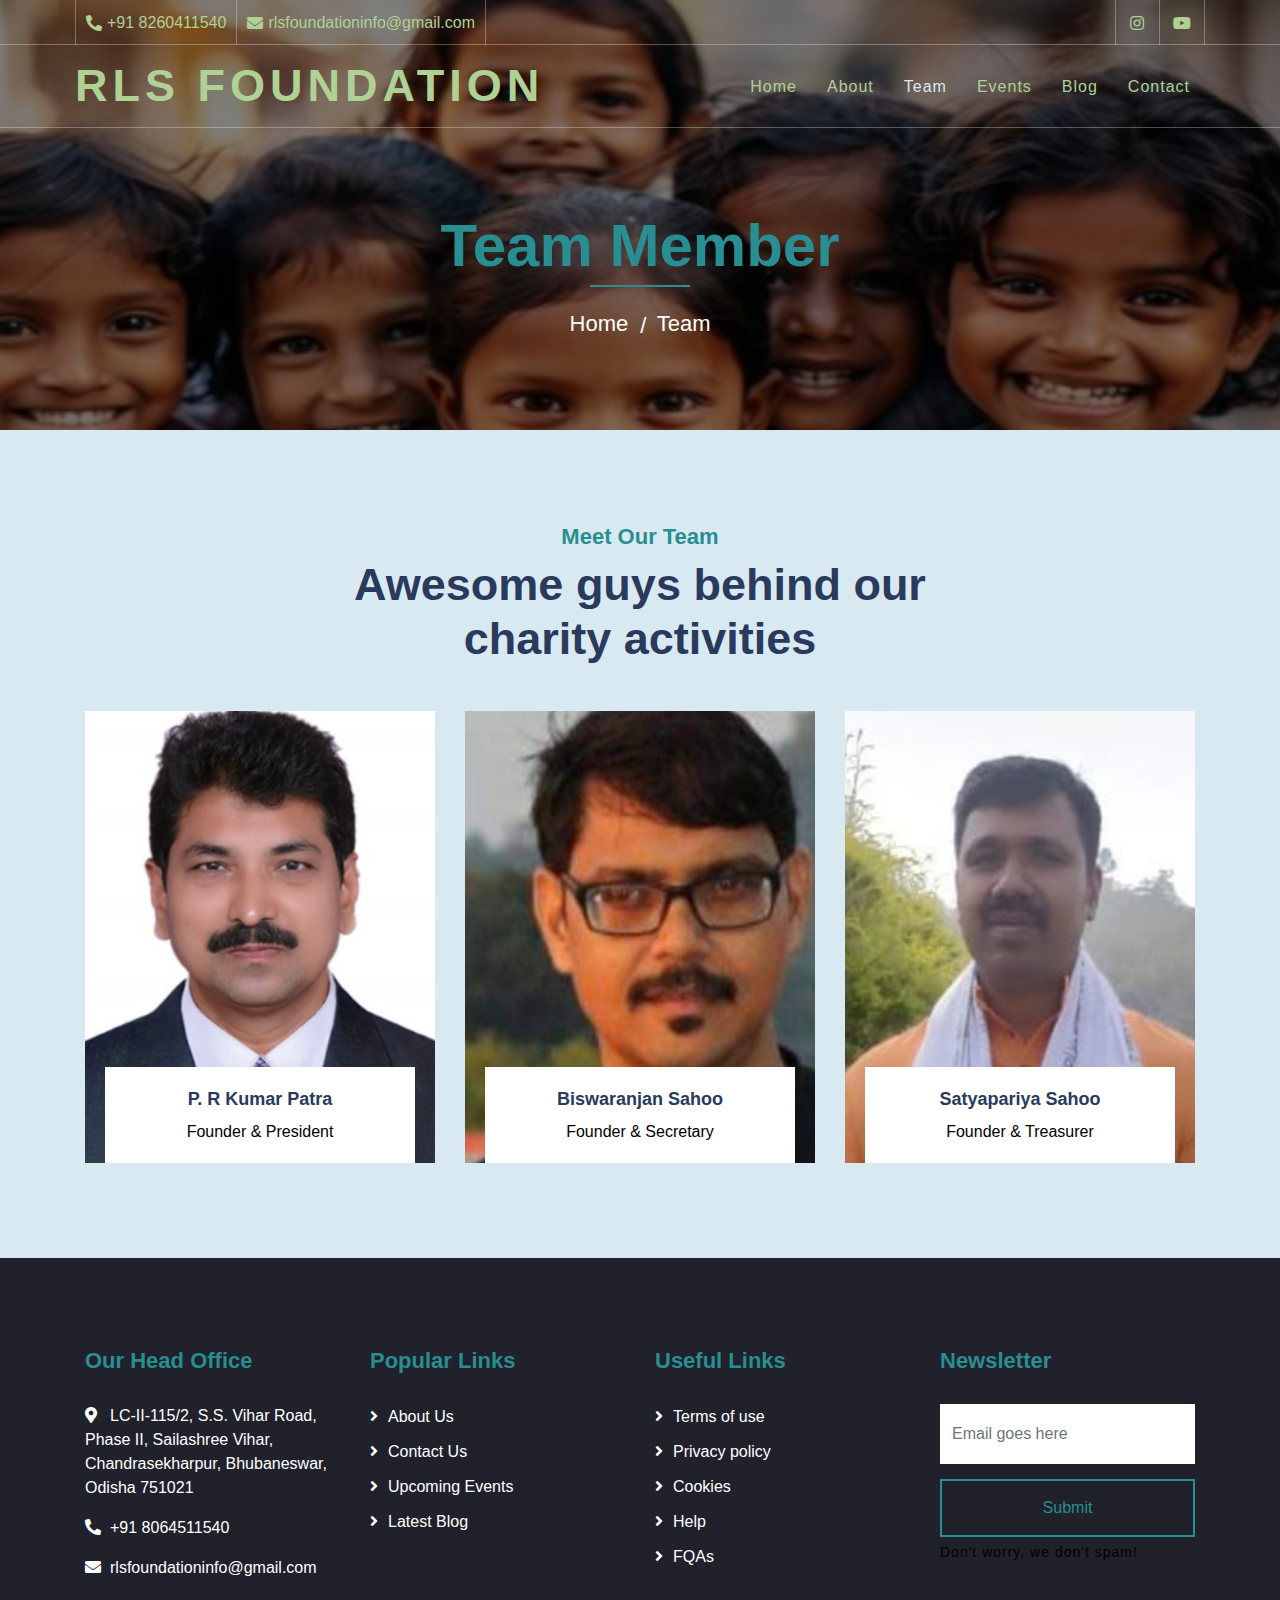
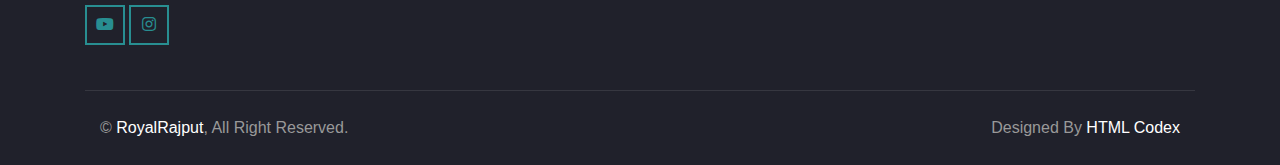
<file: team.html>
<!DOCTYPE html>
<html lang="en">
    <head>
        <meta charset="utf-8">
        <title>RLS Foundation</title>
        <meta content="width=device-width, initial-scale=1.0" name="viewport">
        <meta content="Free Website Template" name="keywords">
        <meta content="Free Website Template" name="description">

        <!-- Favicon -->
        <link href="img/logo.jpg" rel="icon">

        <!-- Google Font -->
        <link rel="preconnect" href="https://fonts.googleapis.com">
        <link rel="preconnect" href="https://fonts.gstatic.com" crossorigin>
        <link href="https://fonts.googleapis.com/css2?family=Noto+Sans:ital,wght@0,100..900;1,100..900&display=swap" rel="stylesheet">
        
        <!-- CSS Libraries -->
        <link href="https://stackpath.bootstrapcdn.com/bootstrap/4.4.1/css/bootstrap.min.css" rel="stylesheet">
        <link href="https://cdnjs.cloudflare.com/ajax/libs/font-awesome/5.10.0/css/all.min.css" rel="stylesheet">
        <link href="lib/flaticon/font/flaticon.css" rel="stylesheet">
        <link href="lib/animate/animate.min.css" rel="stylesheet">
        <link href="lib/owlcarousel/assets/owl.carousel.min.css" rel="stylesheet">

        <!-- Template Stylesheet -->
        <link href="css/style.css" rel="stylesheet">
    </head>

    <body>
        <!-- Top Bar Start -->
        <div class="top-bar d-none d-md-block">
            <div class="container-fluid">
                <div class="row">
                    <div class="col-md-8">
                        <div class="top-bar-left">
                            <div class="text">
                                <i class="fa fa-phone-alt"></i>
                                <p>+91 8260411540</p>
                            </div>
                            <div class="text">
                                <i class="fa fa-envelope"></i>
                                <p>rlsfoundationinfo@gmail.com</p>
                            </div>
                        </div>
                    </div>
                    <div class="col-md-4">
                        <div class="top-bar-right">
                            <div class="social">
                                <a href="https://www.instagram.com/rlsfoundation34?igsh=eDNubmJ5MmdpcHpk" target="_blank">
                                    <i class="fab fa-instagram"></i>
                                </a>
                                <a href="https://youtube.com/@rlsfoundation-rr8mk?si=yRA8DU9zBIbnCe4l" target="_blank">
                                    <i class="fab fa-youtube"></i>
                                </a>
                            </div>
                        </div>
                    </div>
                </div>
            </div>
        </div>
        
        <!-- Top Bar End -->

        <!-- Nav Bar Start -->
        <div class="navbar navbar-expand-lg bg-dark navbar-dark">
            <div class="container-fluid">
                <a href="index.html" class="navbar-brand">RLS Foundation</a>
                <button type="button" class="navbar-toggler" data-toggle="collapse" data-target="#navbarCollapse">
                    <span class="navbar-toggler-icon"></span>
                </button>

                <div class="collapse navbar-collapse justify-content-between" id="navbarCollapse">
                    <div class="navbar-nav ml-auto">
                        <a href="index.html" class="nav-item nav-link ">Home</a>
                        <a href="about.html" class="nav-item nav-link">About</a>
                       <!--  <a href="causes.html" class="nav-item nav-link">Causes</a> -->
                       <a href="team.html" class="nav-item nav-link active">Team</a>
                        <a href="event.html" class="nav-item nav-link">Events</a>
                        <a href="blog.html" class="nav-item nav-link">Blog</a>
                       <!--  <div class="nav-item dropdown">
                            <a href="#" class="nav-link dropdown-toggle" data-toggle="dropdown">Pages</a>
                            <div class="dropdown-menu">
                                <a href="single.html" class="dropdown-item">Detail Page</a>
                                <a href="service.html" class="dropdown-item">What We Do</a>
                                <a href="team.html" class="dropdown-item">Meet The Team</a>
                                <a href="donate.html" class="dropdown-item">Donate Now</a>
                                <a href="volunteer.html" class="dropdown-item">Become A Volunteer</a>
                            </div> 
                        <!-- </div> -->
                        <a href="contact.html" class="nav-item nav-link">Contact</a>
                    </div>
                </div>
            </div>
        </div>
        <!-- Nav Bar End -->

        
        
        <!-- Page Header Start -->
        <div class="page-header">
            <div class="container">
                <div class="row">
                    <div class="col-12">
                        <h2>Team Member</h2>
                    </div>
                    <div class="col-12">
                        <a href="">Home</a>
                        <a href="">Team</a>
                    </div>
                </div>
            </div>
        </div>
        <!-- Page Header End -->
        
        
        <div class="team">
            <div class="container">
                <div class="section-header text-center">
                    <p>Meet Our Team</p>
                    <h2>Awesome guys behind our charity activities</h2>
                </div>
                <div class="row">
                    <div class="col-lg-4 col-md-6">
                        <div class="team-item">
                            <div class="team-img">
                                <img src="img/team-1.jpg.png" alt="Team Image">
                            </div>
                            <div class="team-text">
                                <h2>P. R Kumar Patra</h2>
                                <p>Founder & President</p>
                                <div class="team-social">
                                    <h2>+91 9437257657</h2>
                                    <h2>rabindra2022patra@gmail.com</h2>
                                   
                                </div>
                            </div>
                        </div>
                    </div>
                    <div class="col-lg-4 col-md-6">
                        <div class="team-item">
                            <div class="team-img">
                                <img src="img/team-2.jpg.png" alt="Team Image">
                            </div>
                            <div class="team-text">
                                <h2>Biswaranjan Sahoo</h2>
                                <p>Founder & Secretary</p>
                                <div class="team-social">
                                   <h2>+91 7381012222</h2>
                                   <h2>sbiswaranjan01@gmail.com</h2>
                                </div>
                            </div>
                        </div>
                    </div>
                    <div class="col-lg-4 col-md-6">
                        <div class="team-item">
                            <div class="team-img">
                                <img src="img/team-3.jpg.png" alt="Team Image">
                            </div>
                            <div class="team-text">
                                <h2>Satyapariya Sahoo</h2>
                                <p>Founder & Treasurer</p>
                                <div class="team-social">
                                   <h2>+91 9861149116</h2>
                                   <h2>shyamsunderdrug@gmail.com</h2>
                                </div>
                            </div>
                        </div>
                    </div>
                </div>
            </div>
        </div>
        
        <!-- Footer Start -->
        <div class="footer">
            <div class="container">
                <div class="row">
                    <div class="col-lg-3 col-md-6">
                        <div class="footer-contact">
                            <h2>Our Head Office</h2>
                            <p><i class="fa fa-map-marker-alt"></i>LC-II-115/2, S.S. Vihar Road, Phase II, Sailashree Vihar, Chandrasekharpur, Bhubaneswar, Odisha 751021</p>
                            <p><i class="fa fa-phone-alt"></i>+91 8064511540</p>
                            <p><i class="fa fa-envelope"></i>rlsfoundationinfo@gmail.com</p>
                            <div class="footer-social">
                                <a class="btn btn-custom" href="https://www.instagram.com/rlsfoundation34?igsh=eDNubmJ5MmdpcHpk" target="_blank"><i class="fab fa-youtube"></i></a>
                                <a class="btn btn-custom" href="https://youtube.com/@rlsfoundation-rr8mk?si=yRA8DU9zBIbnCe4l" target="_blank"><i class="fab fa-instagram"></i></a>
                            </div>
                        </div>
                    </div>
                    <div class="col-lg-3 col-md-6">
                        <div class="footer-link">
                            <h2>Popular Links</h2>
                            <a href="about.html">About Us</a>
                            <a href="contact.html">Contact Us</a>
                            <a href="event.html">Upcoming Events</a>
                            <a href="blog.html">Latest Blog</a>
                        </div>
                    </div>
                    <div class="col-lg-3 col-md-6">
                        <div class="footer-link">
                            <h2>Useful Links</h2>
                            <a href="">Terms of use</a>
                            <a href="">Privacy policy</a>
                            <a href="">Cookies</a>
                            <a href="">Help</a>
                            <a href="">FQAs</a>
                        </div>
                    </div>
                    <div class="col-lg-3 col-md-6">
                        <div class="footer-newsletter">
                            <h2>Newsletter</h2>
                            <form>
                                <input class="form-control" placeholder="Email goes here">
                                <button class="btn btn-custom">Submit</button>
                                <label>Don't worry, we don't spam!</label>
                            </form>
                        </div>
                    </div>
                </div>
            </div>
            <div class="container copyright">
                <div class="row">
                    <div class="col-md-6">
                        <p>&copy; <a href="#">RoyalRajput</a>, All Right Reserved.</p>
                    </div>
                    <div class="col-md-6">
                        <p>Designed By <a href="https://htmlcodex.com">HTML Codex</a></p>
                    </div>
                </div>
            </div>
        </div>
        <!-- Footer End -->

        <!-- Back to top button -->
        <a href="#" class="back-to-top"><i class="fa fa-chevron-up"></i></a>
        
        <!-- Pre Loader -->
        <div id="loader" class="show">
            <div class="loader"></div>
        </div>

        <!-- JavaScript Libraries -->
        <script src="https://code.jquery.com/jquery-3.4.1.min.js"></script>
        <script src="https://stackpath.bootstrapcdn.com/bootstrap/4.4.1/js/bootstrap.bundle.min.js"></script>
        <script src="lib/easing/easing.min.js"></script>
        <script src="lib/owlcarousel/owl.carousel.min.js"></script>
        <script src="lib/waypoints/waypoints.min.js"></script>
        <script src="lib/counterup/counterup.min.js"></script>
        <script src="lib/parallax/parallax.min.js"></script>
        
        <!-- Contact Javascript File -->
        <script src="mail/jqBootstrapValidation.min.js"></script>
        <script src="mail/contact.js"></script>

        <!-- Template Javascript -->
        <script src="js/main.js"></script>
    </body>
</html>
</file>
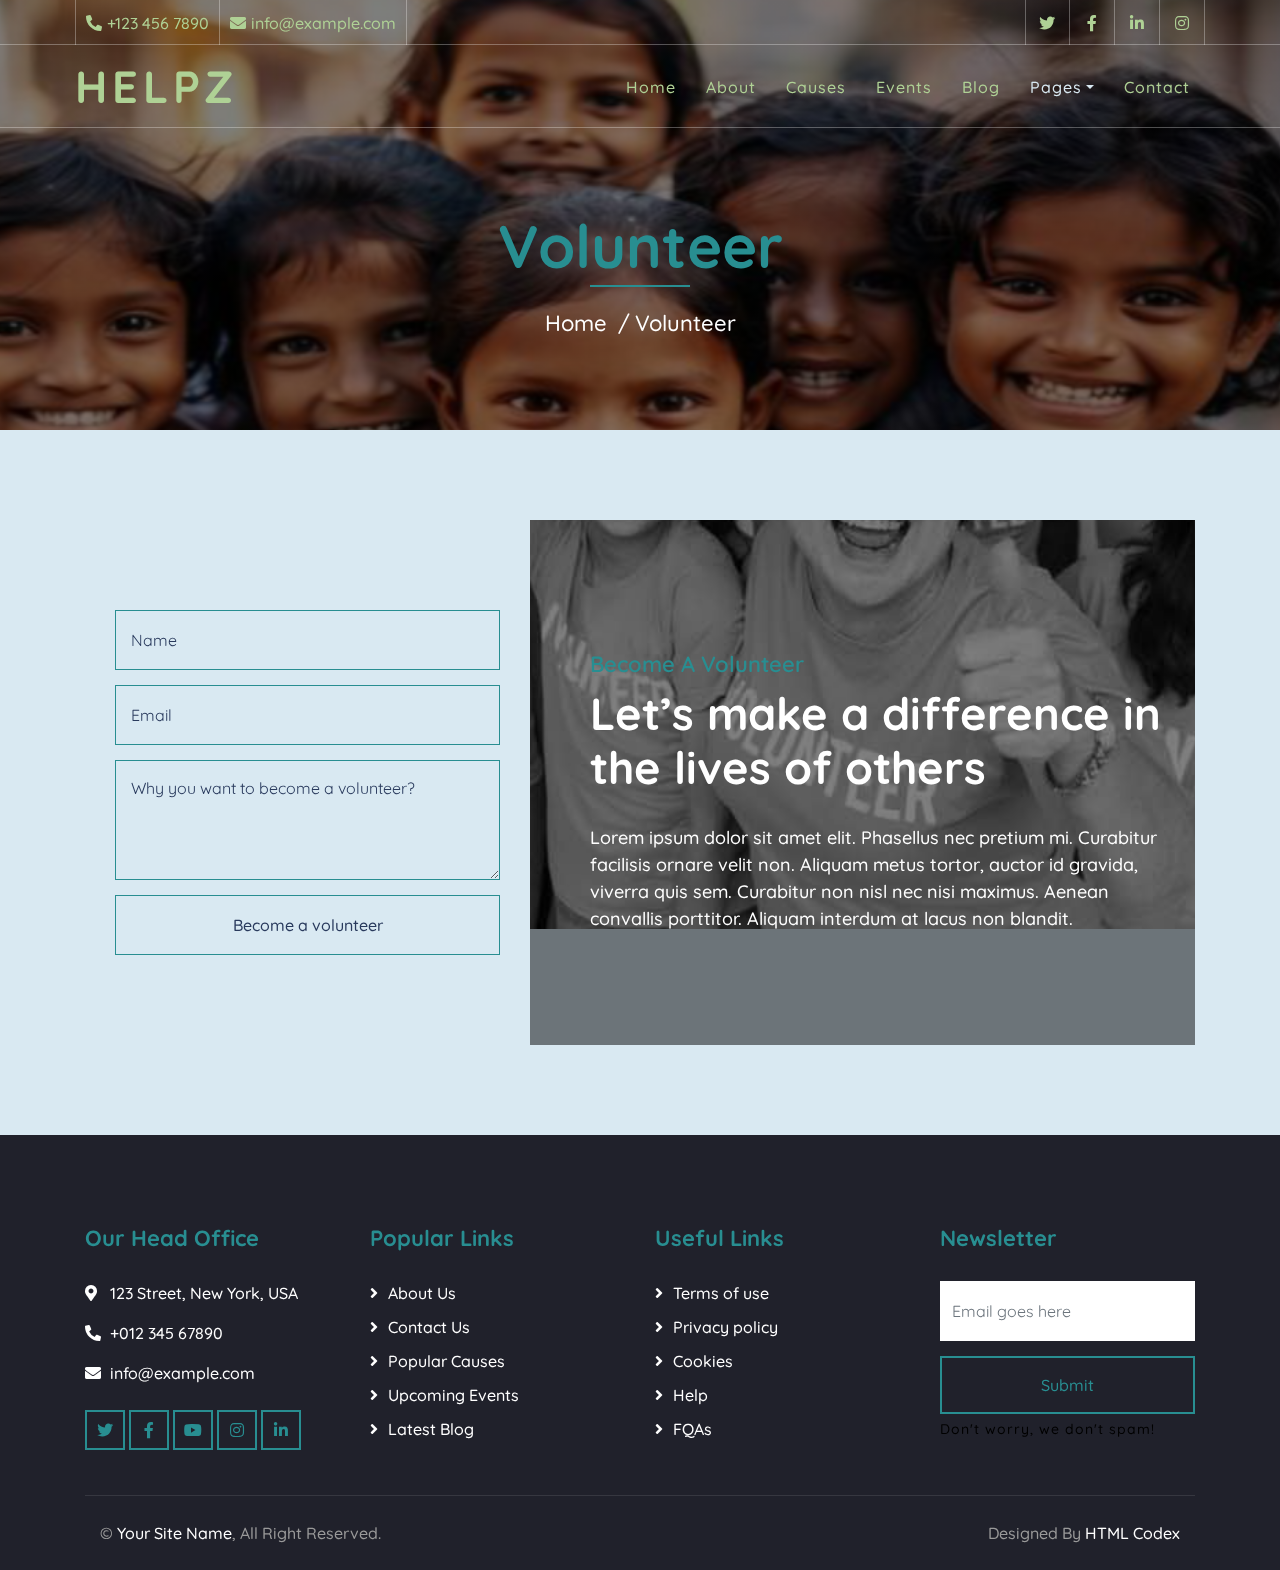
<file: volunteer.html>
<!DOCTYPE html>
<html lang="en">
    <head>
        <meta charset="utf-8">
        <title>HELPZ - Free Charity Website Template</title>
        <meta content="width=device-width, initial-scale=1.0" name="viewport">
        <meta content="Free Website Template" name="keywords">
        <meta content="Free Website Template" name="description">

        <!-- Favicon -->
        <link href="img/favicon.ico" rel="icon">

        <!-- Google Font -->
        <link href="https://fonts.googleapis.com/css2?family=Quicksand:wght@300;400;500;600;700&display=swap" rel="stylesheet">
        
        <!-- CSS Libraries -->
        <link href="https://stackpath.bootstrapcdn.com/bootstrap/4.4.1/css/bootstrap.min.css" rel="stylesheet">
        <link href="https://cdnjs.cloudflare.com/ajax/libs/font-awesome/5.10.0/css/all.min.css" rel="stylesheet">
        <link href="lib/flaticon/font/flaticon.css" rel="stylesheet">
        <link href="lib/animate/animate.min.css" rel="stylesheet">
        <link href="lib/owlcarousel/assets/owl.carousel.min.css" rel="stylesheet">

        <!-- Template Stylesheet -->
        <link href="css/style.css" rel="stylesheet">
    </head>

    <body>
        <!-- Top Bar Start -->
        <div class="top-bar d-none d-md-block">
            <div class="container-fluid">
                <div class="row">
                    <div class="col-md-8">
                        <div class="top-bar-left">
                            <div class="text">
                                <i class="fa fa-phone-alt"></i>
                                <p>+123 456 7890</p>
                            </div>
                            <div class="text">
                                <i class="fa fa-envelope"></i>
                                <p>info@example.com</p>
                            </div>
                        </div>
                    </div>
                    <div class="col-md-4">
                        <div class="top-bar-right">
                            <div class="social">
                                <a href=""><i class="fab fa-twitter"></i></a>
                                <a href=""><i class="fab fa-facebook-f"></i></a>
                                <a href=""><i class="fab fa-linkedin-in"></i></a>
                                <a href=""><i class="fab fa-instagram"></i></a>
                            </div>
                        </div>
                    </div>
                </div>
            </div>
        </div>
        <!-- Top Bar End -->

        <!-- Nav Bar Start -->
        <div class="navbar navbar-expand-lg bg-dark navbar-dark">
            <div class="container-fluid">
                <a href="index.html" class="navbar-brand">Helpz</a>
                <button type="button" class="navbar-toggler" data-toggle="collapse" data-target="#navbarCollapse">
                    <span class="navbar-toggler-icon"></span>
                </button>

                <div class="collapse navbar-collapse justify-content-between" id="navbarCollapse">
                    <div class="navbar-nav ml-auto">
                        <a href="index.html" class="nav-item nav-link">Home</a>
                        <a href="about.html" class="nav-item nav-link">About</a>
                        <a href="causes.html" class="nav-item nav-link">Causes</a>
                        <a href="event.html" class="nav-item nav-link">Events</a>
                        <a href="blog.html" class="nav-item nav-link">Blog</a>
                        <div class="nav-item dropdown">
                            <a href="#" class="nav-link dropdown-toggle active" data-toggle="dropdown">Pages</a>
                            <div class="dropdown-menu">
                                <a href="single.html" class="dropdown-item">Detail Page</a>
                                <a href="service.html" class="dropdown-item">What We Do</a>
                                <a href="team.html" class="dropdown-item">Meet The Team</a>
                                <a href="donate.html" class="dropdown-item">Donate Now</a>
                                <a href="volunteer.html" class="dropdown-item">Become A Volunteer</a>
                            </div>
                        </div>
                        <a href="contact.html" class="nav-item nav-link">Contact</a>
                    </div>
                </div>
            </div>
        </div>
        <!-- Nav Bar End -->
        
        
        <!-- Page Header Start -->
        <div class="page-header">
            <div class="container">
                <div class="row">
                    <div class="col-12">
                        <h2>Volunteer</h2>
                    </div>
                    <div class="col-12">
                        <a href="">Home</a>
                        <a href="">Volunteer</a>
                    </div>
                </div>
            </div>
        </div>
        <!-- Page Header End -->
        
        
        <!-- Volunteer Start -->
        <div class="container">
            <div class="volunteer" data-parallax="scroll" data-image-src="img/volunteer.jpg">
                <div class="row align-items-center">
                    <div class="col-lg-5">
                        <div class="volunteer-form">
                            <form>
                                <div class="control-group">
                                    <input type="text" class="form-control" placeholder="Name" required="required" />
                                </div>
                                <div class="control-group">
                                    <input type="email" class="form-control" placeholder="Email" required="required" />
                                </div>
                                <div class="control-group">
                                    <textarea class="form-control" placeholder="Why you want to become a volunteer?" required="required"></textarea>
                                </div>
                                <div>
                                    <button class="btn btn-custom" type="submit">Become a volunteer</button>
                                </div>
                            </form>
                        </div>
                    </div>
                    <div class="col-lg-7">
                        <div class="volunteer-content">
                            <div class="section-header">
                                <p>Become A Volunteer</p>
                                <h2>Let’s make a difference in the lives of others</h2>
                            </div>
                            <div class="volunteer-text">
                                <p>
                                    Lorem ipsum dolor sit amet elit. Phasellus nec pretium mi. Curabitur facilisis ornare velit non. Aliquam metus tortor, auctor id gravida, viverra quis sem. Curabitur non nisl nec nisi maximus. Aenean convallis porttitor. Aliquam interdum at lacus non blandit.
                                </p>
                            </div>
                        </div>
                    </div>
                </div>
            </div>
        </div>
        <!-- Volunteer End -->


        <!-- Footer Start -->
        <div class="footer">
            <div class="container">
                <div class="row">
                    <div class="col-lg-3 col-md-6">
                        <div class="footer-contact">
                            <h2>Our Head Office</h2>
                            <p><i class="fa fa-map-marker-alt"></i>123 Street, New York, USA</p>
                            <p><i class="fa fa-phone-alt"></i>+012 345 67890</p>
                            <p><i class="fa fa-envelope"></i>info@example.com</p>
                            <div class="footer-social">
                                <a class="btn btn-custom" href=""><i class="fab fa-twitter"></i></a>
                                <a class="btn btn-custom" href=""><i class="fab fa-facebook-f"></i></a>
                                <a class="btn btn-custom" href=""><i class="fab fa-youtube"></i></a>
                                <a class="btn btn-custom" href=""><i class="fab fa-instagram"></i></a>
                                <a class="btn btn-custom" href=""><i class="fab fa-linkedin-in"></i></a>
                            </div>
                        </div>
                    </div>
                    <div class="col-lg-3 col-md-6">
                        <div class="footer-link">
                            <h2>Popular Links</h2>
                            <a href="">About Us</a>
                            <a href="">Contact Us</a>
                            <a href="">Popular Causes</a>
                            <a href="">Upcoming Events</a>
                            <a href="">Latest Blog</a>
                        </div>
                    </div>
                    <div class="col-lg-3 col-md-6">
                        <div class="footer-link">
                            <h2>Useful Links</h2>
                            <a href="">Terms of use</a>
                            <a href="">Privacy policy</a>
                            <a href="">Cookies</a>
                            <a href="">Help</a>
                            <a href="">FQAs</a>
                        </div>
                    </div>
                    <div class="col-lg-3 col-md-6">
                        <div class="footer-newsletter">
                            <h2>Newsletter</h2>
                            <form>
                                <input class="form-control" placeholder="Email goes here">
                                <button class="btn btn-custom">Submit</button>
                                <label>Don't worry, we don't spam!</label>
                            </form>
                        </div>
                    </div>
                </div>
            </div>
            <div class="container copyright">
                <div class="row">
                    <div class="col-md-6">
                        <p>&copy; <a href="#">Your Site Name</a>, All Right Reserved.</p>
                    </div>
                    <div class="col-md-6">
                        <p>Designed By <a href="https://htmlcodex.com">HTML Codex</a></p>
                    </div>
                </div>
            </div>
        </div>
        <!-- Footer End -->

        <!-- Back to top button -->
        <a href="#" class="back-to-top"><i class="fa fa-chevron-up"></i></a>
        
        <!-- Pre Loader -->
        <div id="loader" class="show">
            <div class="loader"></div>
        </div>

        <!-- JavaScript Libraries -->
        <script src="https://code.jquery.com/jquery-3.4.1.min.js"></script>
        <script src="https://stackpath.bootstrapcdn.com/bootstrap/4.4.1/js/bootstrap.bundle.min.js"></script>
        <script src="lib/easing/easing.min.js"></script>
        <script src="lib/owlcarousel/owl.carousel.min.js"></script>
        <script src="lib/waypoints/waypoints.min.js"></script>
        <script src="lib/counterup/counterup.min.js"></script>
        <script src="lib/parallax/parallax.min.js"></script>
        
        <!-- Contact Javascript File -->
        <script src="mail/jqBootstrapValidation.min.js"></script>
        <script src="mail/contact.js"></script>

        <!-- Template Javascript -->
        <script src="js/main.js"></script>
    </body>
</html>
</file>
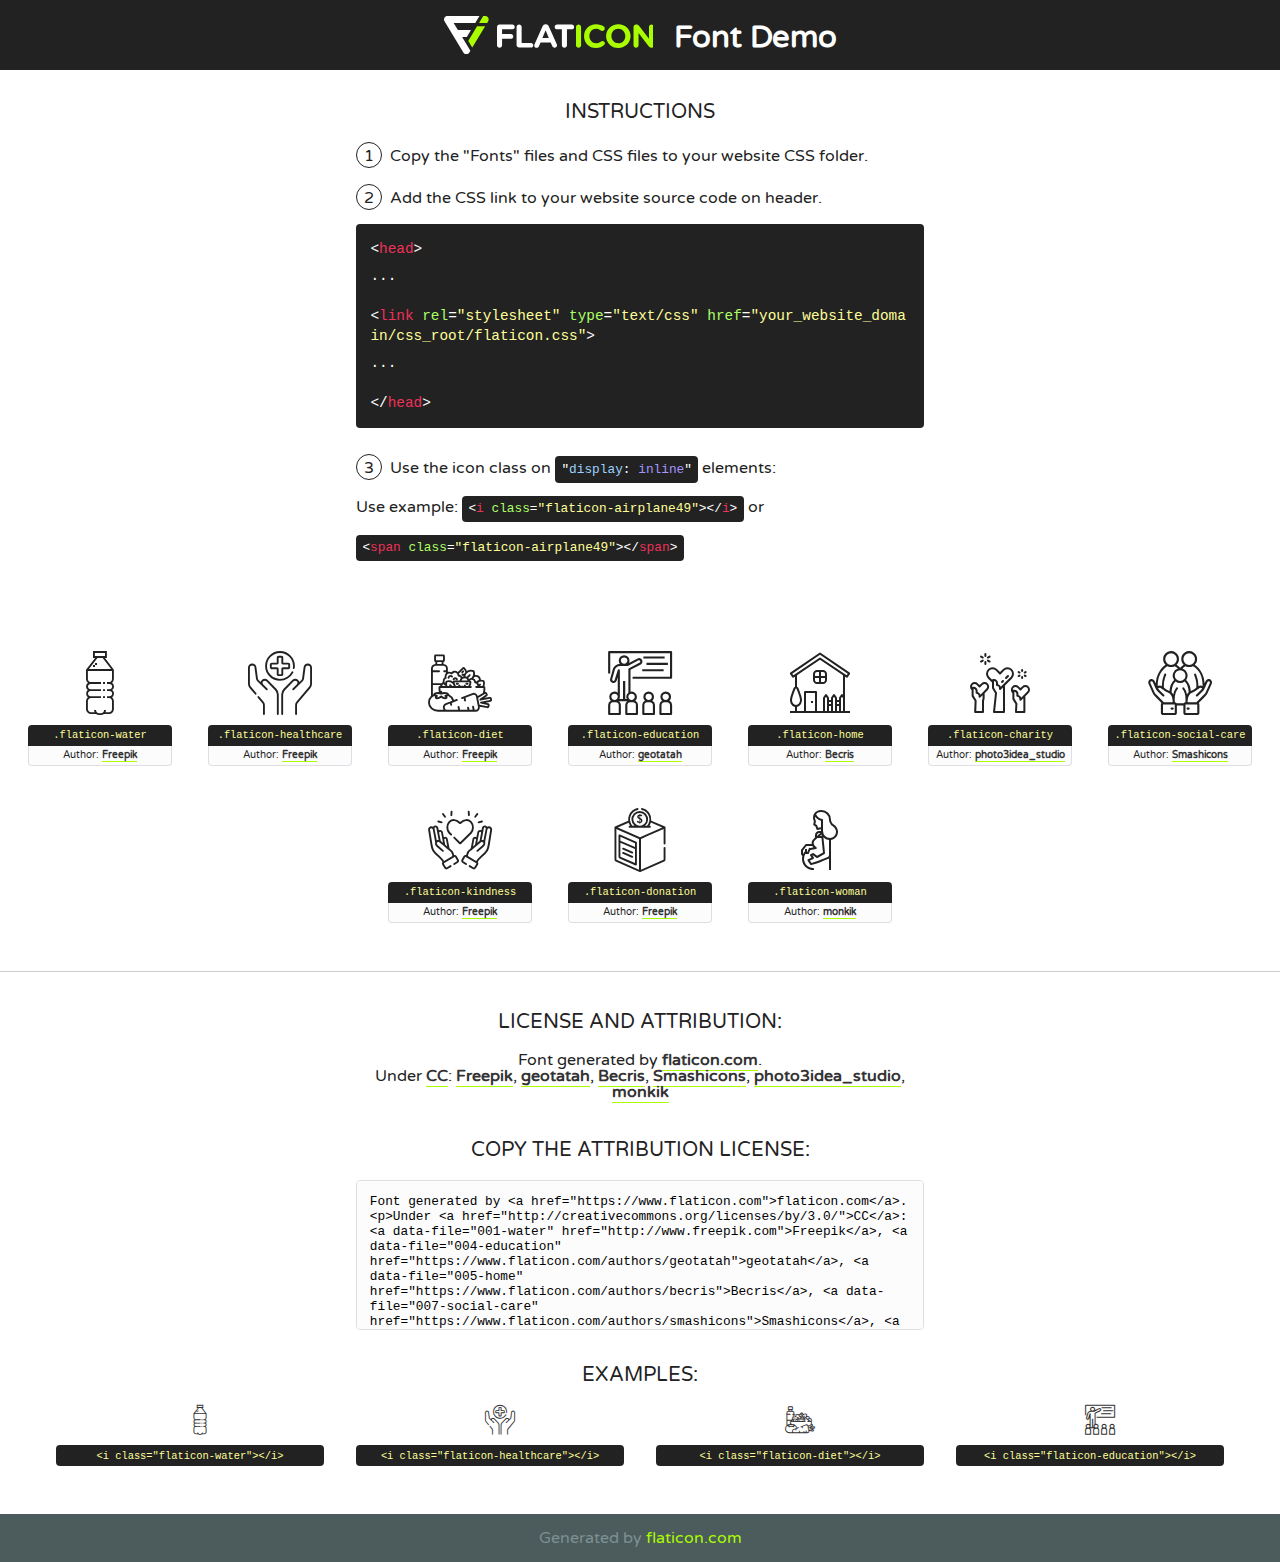
<file: lib/flaticon/font/flaticon.html>
<!DOCTYPE html>
<!--
  Flaticon icon font: Flaticon
  Creation date: 30/09/2020 10:47
-->
<html>
<!DOCTYPE html>
<html>

<head>
    <title>Flaticon WebFont</title>
    <link href="http://fonts.googleapis.com/css?family=Varela+Round" rel="stylesheet" type="text/css" />
    <link rel="stylesheet" type="text/css" href="flaticon.css">
    <meta charset="UTF-8">
    <style>
    html, body, div, span, applet, object, iframe,
    h1, h2, h3, h4, h5, h6, p, blockquote, pre,
    a, abbr, acronym, address, big, cite, code,
    del, dfn, em, img, ins, kbd, q, s, samp,
    small, strike, strong, sub, sup, tt, var,
    b, u, i, center,
    dl, dt, dd, ol, ul, li,
    fieldset, form, label, legend,
    table, caption, tbody, tfoot, thead, tr, th, td,
    article, aside, canvas, details, embed, 
    figure, figcaption, footer, header, hgroup, 
    menu, nav, output, ruby, section, summary,
    time, mark, audio, video {
        margin: 0;
        padding: 0;
        border: 0;
        font-size: 100%;
        font: inherit;
        vertical-align: baseline;
    }
    /* HTML5 display-role reset for older browsers */
    article, aside, details, figcaption, figure, 
    footer, header, hgroup, menu, nav, section {
        display: block;
    }
    body {
        line-height: 1;
    }
    ol, ul {
        list-style: none;
    }
    blockquote, q {
        quotes: none;
    }
    blockquote:before, blockquote:after,
    q:before, q:after {
        content: '';
        content: none;
    }
    table {
        border-collapse: collapse;
        border-spacing: 0;
    }
    body {
        font-family: 'Varela Round', Helvetica, Arial, sans-serif;
        font-size: 16px;
        color: #222;
    }
    a {
        color: #333;
        border-bottom: 1px solid #a9fd00;
        font-weight: bold;
        text-decoration: none;
    }
    * {
        -moz-box-sizing: border-box;
        -webkit-box-sizing: border-box;
        box-sizing: border-box;
        margin: 0;
        padding: 0;
    }
    [class^="flaticon-"]:before, [class*=" flaticon-"]:before, [class^="flaticon-"]:after, [class*=" flaticon-"]:after {
        font-family: Flaticon;
        font-size: 30px;
        font-style: normal;
        margin-left: 20px;
        color: #333;
    }
    .wrapper {
        max-width: 600px;
        margin: auto;
        padding: 0 1em;
    }
    .title {
        font-size: 1.25em;
        text-align: center;
        margin-bottom: 1em;
        text-transform: uppercase;
    }
    header {
        text-align: center;
        background-color: #222;
        color: #fff;
        padding: 1em;
    }
    header .logo {
        width: 210px;
        height: 38px;
        display: inline-block;
        vertical-align: middle;
        margin-right: 1em;
        border: none;
    }
    header strong {
        font-size: 1.95em;
        font-weight: bold;
        vertical-align: middle;
        margin-top: 5px;
        display: inline-block;
    }
    .demo {
        margin: 2em auto;
        line-height: 1.25em;
    }
    .demo ul li {
        margin-bottom: 1em;
    }
    .demo ul li .num {
        color: #222;
        border-radius: 20px;
        display: inline-block;
        width: 26px;
        padding: 3px;
        height: 26px;
        text-align: center;
        margin-right: 0.5em;
        border: 1px solid #222;
    }
    .demo ul li code {
        background-color: #222;
        border-radius: 4px;
        padding: 0.25em 0.5em;
        display: inline-block;
        color: #fff;
        font-family: Consolas,Monaco,Lucida Console,Liberation Mono,DejaVu Sans Mono,Bitstream Vera Sans Mono,Courier New, monospace;
        font-weight: lighter;
        margin-top: 1em;
        font-size: 0.8em;
        word-break: break-all;
    }
    .demo ul li code.big {
        padding: 1em;
        font-size: 0.9em;
    }
    .demo ul li code .red {
        color: #EF3159;
    }
    .demo ul li code .green {
        color: #ACFF65;
    }
    .demo ul li code .yellow {
        color: #FFFF99;
    }
    .demo ul li code .blue {
        color: #99D3FF;
    }
    .demo ul li code .purple {
        color: #A295FF;
    }
    .demo ul li code .dots {
        margin-top: 0.5em;
        display: block;
    }
    #glyphs {
        border-bottom: 1px solid #ccc;
        padding: 2em 0;
        text-align: center;
    }
    .glyph {
        display: inline-block;
        width: 9em;
        margin: 1em;
        text-align: center;
        vertical-align: top;
        background: #FFF;
    }
    .glyph .glyph-icon {
        padding: 10px;
        display: block;
        font-family:"Flaticon";
        font-size: 64px;
        line-height: 1;
    }
    .glyph .glyph-icon:before {
        font-size: 64px;
        color: #222;
        margin-left: 0;
    }
    .class-name {
        font-size: 0.65em;
        background-color: #222;
        color: #fff;
        border-radius: 4px 4px 0 0;
        padding: 0.5em;
        color: #FFFF99;
        font-family: Consolas,Monaco,Lucida Console,Liberation Mono,DejaVu Sans Mono,Bitstream Vera Sans Mono,Courier New, monospace;
    }
    .author-name {
        font-size: 0.6em;
        background-color: #fcfcfd;
        border: 1px solid #DEDEE4;
        border-top: 0;
        border-radius: 0 0 4px 4px;
        padding: 0.5em;
    }
    .class-name:last-child {
        font-size: 10px;
        color:#888;
    }
    .class-name:last-child a {
        font-size: 10px;
        color:#555;
    }
    .class-name:last-child a:hover {
        color:#a9fd00;
    }
    .glyph > input {
        display: block;
        width: 100px;
        margin: 5px auto;
        text-align: center;
        font-size: 12px;
        cursor: text;
    }
    .glyph > input.icon-input {
        font-family:"Flaticon";
        font-size: 16px;
        margin-bottom: 10px;
    }
    .attribution .title {
        margin-top: 2em;
    }
    .attribution textarea {
        background-color: #fcfcfd;
        padding: 1em;
        border: none;
        box-shadow: none;
        border: 1px solid #DEDEE4;
        border-radius: 4px;
        resize: none;
        width: 100%;
        height: 150px;
        font-size: 0.8em;
        font-family: Consolas,Monaco,Lucida Console,Liberation Mono,DejaVu Sans Mono,Bitstream Vera Sans Mono,Courier New, monospace;
        -webkit-appearance: none;
    }
    .iconsuse {
        margin: 2em auto;
        text-align: center;
        max-width: 1200px;
    }
    .iconsuse:after {
        content: '';
        display: table;
        clear: both;
    }
    .iconsuse .image {
        float: left;
        width: 25%;
        padding: 0 1em;
    }
    .iconsuse .image p {
        margin-bottom: 1em;
    }
    .iconsuse .image span {
        display: block;
        font-size: 0.65em;
        background-color: #222;
        color: #fff;
        border-radius: 4px;
        padding: 0.5em;
        color: #FFFF99;
        margin-top: 1em;
        font-family: Consolas,Monaco,Lucida Console,Liberation Mono,DejaVu Sans Mono,Bitstream Vera Sans Mono,Courier New, monospace;
    }
    #footer {
        text-align: center;
        background-color: #4C5B5C;
        color: #7c9192;
        padding: 1em;
    }
    #footer a {
        border: none;
        color: #a9fd00;
        font-weight: normal;
    }
    @media (max-width: 960px) {
        .iconsuse .image {
            width: 50%;
        }
    }
    @media (max-width: 560px) {
        .iconsuse .image {
            width: 100%;
        }
    }
    </style>
</head>

<body class="characters-off">

    <header>
        <a href="https://www.flaticon.com" target="_blank" class="logo">
            <svg version="1.1" xmlns="http://www.w3.org/2000/svg" xmlns:xlink="http://www.w3.org/1999/xlink" xmlns:a="http://ns.adobe.com/AdobeSVGViewerExtensions/3.0/" viewBox="0 0 560.875 102.036" enable-background="new 0 0 560.875 102.036" xml:space="preserve">
                <defs>
                </defs>
                <g>
                    <g class="letters">
                        <path fill="#ffffff" d="M141.596,29.675c0-3.777,2.985-6.767,6.764-6.767h34.438c3.426,0,6.15,2.728,6.15,6.15
                        c0,3.43-2.724,6.149-6.15,6.149h-27.674v13.091h23.719c3.429,0,6.151,2.724,6.151,6.15c0,3.43-2.723,6.149-6.151,6.149h-23.719
                        v17.574c0,3.773-2.986,6.761-6.764,6.761c-3.779,0-6.764-2.989-6.764-6.761V29.675z"></path>
                        <path fill="#ffffff" d="M193.844,29.149c0-3.781,2.985-6.767,6.764-6.767c3.776,0,6.763,2.985,6.763,6.767v42.957h25.039
                        c3.426,0,6.149,2.726,6.149,6.153c0,3.425-2.723,6.15-6.149,6.15h-31.802c-3.779,0-6.764-2.986-6.764-6.768V29.149z"></path>
                        <path fill="#ffffff" d="M241.891,75.71l21.438-48.407c1.492-3.341,4.215-5.357,7.906-5.357h0.792
                        c3.686,0,6.323,2.017,7.815,5.357l21.439,48.407c0.436,0.967,0.701,1.845,0.701,2.723c0,3.602-2.809,6.501-6.414,6.501
                        c-3.161,0-5.269-1.845-6.499-4.655l-4.132-9.661h-27.059l-4.301,10.102c-1.144,2.631-3.426,4.214-6.237,4.214
                        c-3.517,0-6.24-2.81-6.24-6.325C241.1,77.64,241.451,76.677,241.891,75.71z M279.932,58.666l-8.521-20.297l-8.526,20.297H279.932
                        z"></path>
                        <path fill="#ffffff" d="M314.864,35.387H301.86c-3.429,0-6.239-2.813-6.239-6.238c0-3.429,2.811-6.24,6.239-6.24h39.533
                        c3.426,0,6.237,2.811,6.237,6.24c0,3.425-2.811,6.238-6.237,6.238h-13.001v42.785c0,3.773-2.99,6.761-6.764,6.761
                        c-3.779,0-6.764-2.989-6.764-6.761V35.387z"></path>
                        <path fill="#A9FD00" d="M352.615,29.149c0-3.781,2.985-6.767,6.767-6.767c3.774,0,6.761,2.985,6.761,6.767v49.024
                        c0,3.773-2.987,6.761-6.761,6.761c-3.781,0-6.767-2.989-6.767-6.761V29.149z"></path>
                        <path fill="#A9FD00" d="M374.132,53.836v-0.179c0-17.481,13.178-31.801,32.065-31.801c9.22,0,15.459,2.458,20.557,6.238
                        c1.402,1.054,2.637,2.985,2.637,5.357c0,3.692-2.985,6.59-6.681,6.59c-1.845,0-3.071-0.702-4.044-1.319
                        c-3.776-2.813-7.729-4.393-12.562-4.393c-10.364,0-17.831,8.611-17.831,19.154v0.173c0,10.542,7.291,19.329,17.831,19.329
                        c5.715,0,9.492-1.756,13.359-4.834c1.049-0.874,2.458-1.491,4.039-1.491c3.429,0,6.325,2.813,6.325,6.236
                        c0,2.106-1.056,3.78-2.282,4.834c-5.539,4.834-12.036,7.733-21.878,7.733C387.572,85.464,374.132,71.493,374.132,53.836z"></path>
                        <path fill="#A9FD00" d="M433.009,53.836v-0.179c0-17.481,13.79-31.801,32.766-31.801c18.981,0,32.592,14.143,32.592,31.628v0.173
                        c0,17.483-13.785,31.807-32.769,31.807C446.625,85.464,433.009,71.32,433.009,53.836z M484.224,53.836v-0.179
                        c0-10.539-7.725-19.326-18.626-19.326c-10.893,0-18.449,8.611-18.449,19.154v0.173c0,10.542,7.73,19.329,18.626,19.329
                        C476.676,72.986,484.224,64.378,484.224,53.836z"></path>
                        <path fill="#A9FD00" d="M506.233,29.321c0-3.774,2.99-6.763,6.767-6.763h1.401c3.252,0,5.183,1.583,7.029,3.953l26.093,34.265
                        V29.059c0-3.692,2.99-6.677,6.681-6.677c3.683,0,6.671,2.985,6.671,6.677v48.934c0,3.78-2.987,6.765-6.764,6.765h-0.436
                        c-3.257,0-5.188-1.581-7.034-3.953l-27.056-35.492v32.944c0,3.687-2.985,6.676-6.678,6.676c-3.683,0-6.673-2.989-6.673-6.676
                        V29.321z"></path>
                    </g>
                    <g class="insignia">
                        <path fill="#ffffff" d="M48.372,56.137h12.517l11.156-18.537H37.186L25.688,18.539h57.825L94.668,0H9.271
                        C5.925,0,2.842,1.801,1.198,4.716c-1.644,2.907-1.593,6.482,0.134,9.343l50.38,83.501c1.678,2.781,4.689,4.476,7.938,4.476
                        c3.246,0,6.257-1.695,7.935-4.476l2.898-4.804L48.372,56.137z"></path>
                        <g class="i">
                            <path fill="#A9FD00" d="M93.575,18.539h0.031v0.004l21.652,0.004l2.705-4.488c1.727-2.861,1.778-6.436,0.133-9.343
                            C116.454,1.801,113.371,0,110.026,0h-5.294L93.575,18.539z"></path>
                            <polygon fill="#A9FD00" points="88.291,27.356 64.725,66.486 75.519,84.404 109.942,27.356"></polygon>
                        </g>
                    </g>
                </g>
            </svg>
        </a>
        <strong>Font Demo</strong>
    </header>


    <section class="demo wrapper">

        <p class="title">Instructions</p>

        <ul>
            <li>
                <span class="num">1</span>Copy the "Fonts" files and CSS files to your website CSS folder.
            </li>
            <li>
                <span class="num">2</span>Add the CSS link to your website source code on header.
                <code class="big">
                    &lt;<span class="red">head</span>&gt;
                    <br/><span class="dots">...</span>
                    <br/>&lt;<span class="red">link</span> <span class="green">rel</span>=<span class="yellow">"stylesheet"</span> <span class="green">type</span>=<span class="yellow">"text/css"</span> <span class="green">href</span>=<span class="yellow">"your_website_domain/css_root/flaticon.css"</span>&gt;
                    <br/><span class="dots">...</span>
                    <br/>&lt;/<span class="red">head</span>&gt;
                </code>
            </li>

            <li>
                <p>
                    <span class="num">3</span>Use the icon class on <code>"<span class="blue">display</span>:<span class="purple"> inline</span>"</code> elements:
                    <br />
                    Use example: <code>&lt;<span class="red">i</span> <span class="green">class</span>=<span class="yellow">&quot;flaticon-airplane49&quot;</span>&gt;&lt;/<span class="red">i</span>&gt;</code> or <code>&lt;<span class="red">span</span> <span class="green">class</span>=<span class="yellow">&quot;flaticon-airplane49&quot;</span>&gt;&lt;/<span class="red">span</span>&gt;</code>
            </li>
        </ul>

    </section>




   <section id="glyphs">          
    
      
        <div class="glyph"><div class="glyph-icon flaticon-water"></div>
            <div class="class-name">.flaticon-water</div>
            <div class="author-name">Author: <a data-file="001-water" href="http://www.freepik.com">Freepik</a> </div> 
        </div>        
        
        <div class="glyph"><div class="glyph-icon flaticon-healthcare"></div>
            <div class="class-name">.flaticon-healthcare</div>
            <div class="author-name">Author: <a data-file="002-healthcare" href="http://www.freepik.com">Freepik</a> </div> 
        </div>        
        
        <div class="glyph"><div class="glyph-icon flaticon-diet"></div>
            <div class="class-name">.flaticon-diet</div>
            <div class="author-name">Author: <a data-file="003-diet" href="http://www.freepik.com">Freepik</a> </div> 
        </div>        
        
        <div class="glyph"><div class="glyph-icon flaticon-education"></div>
            <div class="class-name">.flaticon-education</div>
            <div class="author-name">Author: <a data-file="004-education" href="https://www.flaticon.com/authors/geotatah">geotatah</a> </div> 
        </div>        
        
        <div class="glyph"><div class="glyph-icon flaticon-home"></div>
            <div class="class-name">.flaticon-home</div>
            <div class="author-name">Author: <a data-file="005-home" href="https://www.flaticon.com/authors/becris">Becris</a> </div> 
        </div>        
        
        <div class="glyph"><div class="glyph-icon flaticon-charity"></div>
            <div class="class-name">.flaticon-charity</div>
            <div class="author-name">Author: <a data-file="006-charity" href="https://www.flaticon.com/authors/photo3idea-studio">photo3idea_studio</a> </div> 
        </div>        
        
        <div class="glyph"><div class="glyph-icon flaticon-social-care"></div>
            <div class="class-name">.flaticon-social-care</div>
            <div class="author-name">Author: <a data-file="007-social-care" href="https://www.flaticon.com/authors/smashicons">Smashicons</a> </div> 
        </div>        
        
        <div class="glyph"><div class="glyph-icon flaticon-kindness"></div>
            <div class="class-name">.flaticon-kindness</div>
            <div class="author-name">Author: <a data-file="008-kindness" href="http://www.freepik.com">Freepik</a> </div> 
        </div>        
        
        <div class="glyph"><div class="glyph-icon flaticon-donation"></div>
            <div class="class-name">.flaticon-donation</div>
            <div class="author-name">Author: <a data-file="009-donation" href="http://www.freepik.com">Freepik</a> </div> 
        </div>        
        
        <div class="glyph"><div class="glyph-icon flaticon-woman"></div>
            <div class="class-name">.flaticon-woman</div>
            <div class="author-name">Author: <a data-file="010-woman" href="https://www.flaticon.com/authors/monkik">monkik</a> </div> 
        </div>        
        

    </section>



    <section class="attribution wrapper"   style="text-align:center;">

      <div class="title">License and attribution:</div><div class="attrDiv">Font generated by <a href="https://www.flaticon.com">flaticon.com</a>. <div><p>Under <a href="http://creativecommons.org/licenses/by/3.0/">CC</a>: <a data-file="001-water" href="http://www.freepik.com">Freepik</a>, <a data-file="004-education" href="https://www.flaticon.com/authors/geotatah">geotatah</a>, <a data-file="005-home" href="https://www.flaticon.com/authors/becris">Becris</a>, <a data-file="007-social-care" href="https://www.flaticon.com/authors/smashicons">Smashicons</a>, <a data-file="006-charity" href="https://www.flaticon.com/authors/photo3idea-studio">photo3idea_studio</a>, <a data-file="010-woman" href="https://www.flaticon.com/authors/monkik">monkik</a></p>  </div>
      </div>
      <div class="title">Copy the Attribution License:</div>

    <textarea onclick="this.focus();this.select();">Font generated by &lt;a href=&quot;https://www.flaticon.com&quot;&gt;flaticon.com&lt;/a&gt;. <p>Under <a href="http://creativecommons.org/licenses/by/3.0/">CC</a>: <a data-file="001-water" href="http://www.freepik.com">Freepik</a>, <a data-file="004-education" href="https://www.flaticon.com/authors/geotatah">geotatah</a>, <a data-file="005-home" href="https://www.flaticon.com/authors/becris">Becris</a>, <a data-file="007-social-care" href="https://www.flaticon.com/authors/smashicons">Smashicons</a>, <a data-file="006-charity" href="https://www.flaticon.com/authors/photo3idea-studio">photo3idea_studio</a>, <a data-file="010-woman" href="https://www.flaticon.com/authors/monkik">monkik</a></p>  
     </textarea>

    </section>

    <section class="iconsuse">

          <div class="title">Examples:</div>            
             
            <div class="image">
                <p>
                    <i class="glyph-icon flaticon-water"></i> 
                    <span>&lt;i class=&quot;flaticon-water&quot;&gt;&lt;/i&gt;</span>
                </p>
            </div>
            
            <div class="image">
                <p>
                    <i class="glyph-icon flaticon-healthcare"></i> 
                    <span>&lt;i class=&quot;flaticon-healthcare&quot;&gt;&lt;/i&gt;</span>
                </p>
            </div>
            
            <div class="image">
                <p>
                    <i class="glyph-icon flaticon-diet"></i> 
                    <span>&lt;i class=&quot;flaticon-diet&quot;&gt;&lt;/i&gt;</span>
                </p>
            </div>
            
            <div class="image">
                <p>
                    <i class="glyph-icon flaticon-education"></i> 
                    <span>&lt;i class=&quot;flaticon-education&quot;&gt;&lt;/i&gt;</span>
                </p>
            </div>
                       
        </div>
                            
    </section>

<div id="footer">
    <div>Generated by <a href="https://www.flaticon.com">flaticon.com</a>
    </div>
</div>



</body>
</html>
</file>
<file: lib/flaticon/font/flaticon.css>
/*
  	Flaticon icon font: Flaticon
  	Creation date: 30/09/2020 10:47
  	*/

@font-face {
  font-family: "Flaticon";
  src: url("./Flaticon.eot");
  src: url("./Flaticon.eot?#iefix") format("embedded-opentype"),
       url("./Flaticon.woff2") format("woff2"),
       url("./Flaticon.woff") format("woff"),
       url("./Flaticon.ttf") format("truetype"),
       url("./Flaticon.svg#Flaticon") format("svg");
  font-weight: normal;
  font-style: normal;
}

@media screen and (-webkit-min-device-pixel-ratio:0) {
  @font-face {
    font-family: "Flaticon";
    src: url("./Flaticon.svg#Flaticon") format("svg");
  }
}

[class^="flaticon-"]:before, [class*=" flaticon-"]:before,
[class^="flaticon-"]:after, [class*=" flaticon-"]:after {   
  font-family: Flaticon;
        font-size: 20px;
font-style: normal;
margin-left: 20px;
}

.flaticon-water:before { content: "\f100"; }
.flaticon-healthcare:before { content: "\f101"; }
.flaticon-diet:before { content: "\f102"; }
.flaticon-education:before { content: "\f103"; }
.flaticon-home:before { content: "\f104"; }
.flaticon-charity:before { content: "\f105"; }
.flaticon-social-care:before { content: "\f106"; }
.flaticon-kindness:before { content: "\f107"; }
.flaticon-donation:before { content: "\f108"; }
.flaticon-woman:before { content: "\f109"; }
</file>
<file: css/style.css>
/*******************************/
/********* General CSS *********/
/*******************************/
body {
    color: black;
    font-weight: 500;
    background: #d9e9f2;
    font-family: 'Quicksand', sans-serif;
}
#ankit
{
   color:  #d9e9f2;
   font-weight: bold; 
}
h1,
h2, 
h3, 
h4,
h5, 
h6 {
    color: #293a5d;
}

.map-container{
    display: flex;
    align-items: center;
    justify-content: center;
}

a {
    color: #4a4c70;
    transition: .3s;
}

a:hover,
a:active,
a:focus {
    color: #288e91;
    outline: none;
    text-decoration: none;
}

.btn.btn-custom {
    padding: 12px 20px;
    text-align: center; 
   font-size: 16px;
    font-weight: 500;
    color: #288e91;
    border-radius: 0;
    border: 2px solid #288e91;
    box-shadow: inset 0 0 0 0 #288e91;
    transition: ease-out 0.3s;
    -webkit-transition: ease-out 0.3s;
    -moz-transition: ease-out 0.3s;
}

.btn.btn-custom:hover {
    color: #20212B;
    box-shadow: inset 0 0 0 30px #288e91;
}

.btn:focus,
.form-control:focus {
    box-shadow: none;
}

.container-fluid {
    max-width: 1366px;
}

[class^="flaticon-"]:before, [class*=" flaticon-"]:before,
[class^="flaticon-"]:after, [class*=" flaticon-"]:after {   
    font-size: inherit;
    margin-left: 0;
}


/**********************************/
/****** Loader & Back to Top ******/
/**********************************/
#loader {
    position: fixed;
    top: 0;
    right: 0;
    bottom: 0;
    left: 0;
    display: flex;
    align-items: center;
    justify-content: center;
    background: #ffffff;
    opacity: 0;
    visibility: hidden;
    -webkit-transition: opacity .3s ease-out, visibility 0s linear .3s;
    -o-transition: opacity .3s ease-out, visibility 0s linear .3s;
    transition: opacity .3s ease-out, visibility 0s linear .3s;
    z-index: 999;
}

#loader.show {
    -webkit-transition: opacity .6s ease-out, visibility 0s linear 0s;
    -o-transition: opacity .6s ease-out, visibility 0s linear 0s;
    transition: opacity .6s ease-out, visibility 0s linear 0s;
    visibility: visible;
    opacity: 1;
}

#loader .loader {
    position: relative;
    width: 45px;
    height: 45px;
    border: 5px solid #dddddd;
    border-top: 5px solid #288e91;
    border-radius: 50%;
    -webkit-animation: spin 2s linear infinite;
    animation: spin 2s linear infinite;
}

@-webkit-keyframes spin {
    0% { -webkit-transform: rotate(0deg); }
    100% { -webkit-transform: rotate(360deg); }
}

@keyframes spin {
    0% { transform: rotate(0deg); }
    100% { transform: rotate(360deg); }
}

.back-to-top {
    position: fixed;
    display: none;
    background: #288e91;
    width: 44px;
    height: 44px;
    text-align: center;
    line-height: 1;
    font-size: 22px;
    right: 15px;
    bottom: 15px;
    transition: background 0.5s;
    z-index: 9;
}

.back-to-top i {
    color: #4a4c70;
    padding-top: 10px;
}

.back-to-top:hover {
    background: #4a4c70;
}

.back-to-top:hover i {
    color: #288e91;
}


/**********************************/
/********** Top Bar CSS ***********/
/**********************************/
.top-bar {
    position: absolute;
    height: 45px;
    width: 100%;
    top: 0;
    left: 0;
    z-index: 3;
    border-bottom: 1px solid rgba(255, 255, 255, .3);
}

.top-bar .top-bar-left {
    display: flex;
    align-items: center;
    justify-content: flex-start;
}

.top-bar .top-bar-right {
    display: flex;
    align-items: center;
    justify-content: flex-end;
}

.top-bar .text {
    display: flex;
    align-items: center;
    justify-content: center;
    flex-direction: row;
    height: 45px;
    padding: 0 10px;
    text-align: center;
    border-left: 1px solid rgba(255, 255, 255, .3);
}

.top-bar .text:last-child {
    border-right: 1px solid rgba(255, 255, 255, .3);
}

.top-bar .text i {
    font-size: 16px;
    color: #afd195;
    margin-right: 5px;
}

.top-bar .text p {
    color: #afd195;
    font-size: 16px;
    font-weight: 500;
    margin: 0;
}

.top-bar .social {
    display: flex;
    height: 45px;
    font-size: 0;
    justify-content: flex-end;
}

.top-bar .social a {
    display: flex;
    align-items: center;
    justify-content: center;
    width: 45px;
    height: 100%;
    font-size: 16px;
    color: #afd195;
    border-right: 1px solid rgba(255, 255, 255, .3);
}

.top-bar .social a:first-child {
    border-left: 1px solid rgba(255, 255, 255, .3);
}

.top-bar .social a:hover {
    color: #ffffff;
    background: #d9e9f2;
}

@media (min-width: 992px) {
    .top-bar {
        padding: 0 60px;
    }
}


/**********************************/
/*********** Nav Bar CSS **********/
/**********************************/
.navbar {
    position: relative;
    transition: .5s;
    z-index: 999;
}

.navbar.nav-sticky {
    position: fixed;
    top: 0;
    width: 100%;
    box-shadow: 0 2px 5px rgba(0, 0, 0, .3);
    transition: .5s;
}

.navbar .navbar-brand {
    margin: 0;
    color: #afd195;
    font-size: 45px;
    line-height: 0px;
    font-weight: 700;
    letter-spacing: 5px;
    text-transform: uppercase;
}

.navbar .navbar-brand img {
    max-width: 100%;
    max-height: 40px;
}

.navbar-dark .navbar-nav .nav-link,
.navbar-dark .navbar-nav .nav-link:focus,
.navbar-dark .navbar-nav .nav-link:hover,
.navbar-dark .navbar-nav .nav-link.active {
    padding: 10px 15px 8px 15px;
    color: #afd195;
}

.navbar-dark .navbar-nav .nav-link:hover,
.navbar-dark .navbar-nav .nav-link.active {
    color: #d9e9f2;
    transition: none;
}

.navbar .dropdown-menu {
    margin-top: 0;
    border: 0;
    border-radius: 0;
    background: #f8f9fa;
}

@media (min-width: 992px) {
    .navbar {
        position: absolute;
        width: 100%;
        top: 45px;
        padding: 20px 60px;
        background: transparent !important;
        border-bottom: 1px solid rgba(255, 255, 255, .3);
        z-index: 9;
    }
    
    .navbar.nav-sticky {
        padding: 10px 60px;
        background: #20212B !important;
        border-bottom: none;
    }
    
    .page .navbar {
        background: #20212B !important;
    }
    
    .navbar a.nav-link {
        padding: 8px 15px;
        font-size: 16px;
        letter-spacing: 1px;
    }
}

@media (max-width: 991.98px) {   
    .navbar {
        padding: 15px;
        background: #20212B !important;
    }
    
    .navbar a.nav-link {
        padding: 5px;
    }
    
    .navbar .dropdown-menu {
        box-shadow: none;
    }
    .navbar .navbar-brand {
        margin: 0;
        color: #afd195;
        font-size: 15px;
        line-height: 0px;
        font-weight: 700;
        letter-spacing: 5px;
        text-transform: uppercase;
    }
}



/*******************************/
/********** Hero CSS ***********/
/*******************************/
.carousel {
    position: relative;
    width: 100%;
    min-height: 300px;
    background: #d9e9f2;
    margin-bottom: 45px;
}

.carousel .container-fluid {
    padding: 0;
}

.carousel .carousel-item {
    position: relative;
    width: 100%;
    min-height: 300px;
    display: flex;
    align-items: center;
    justify-content: center;
    flex-direction: column;
}

.carousel .carousel-img {
    position: relative;
    width: 100%;
    height: 100%;
    min-height: 300px;
    text-align: right;
    overflow: hidden;
}

.carousel .carousel-img::after {
    position: absolute;
    content: "";
    top: 0;
    right: 0;
    bottom: 0;
    left: 0;
    background: rgba(0, 0, 0, .5);
    z-index: 1;
}

.carousel .carousel-img img {
    width: 100%;
    height: 100%;
    object-fit: cover;
    min-height: 300px;
}

.carousel .carousel-text {
    position: absolute;
    max-width: 700px;
    display: flex;
    align-items: center;
    justify-content: center;
    flex-direction: column;
    z-index: 2;
}

.carousel .carousel-text h1 {
    text-align: center;
    color: #d9e9f2;
    font-size: 60px;
    font-weight: 700;
    margin-bottom: 20px;
}

.carousel .carousel-text p {
    color: #d9e9f2;
    text-align: center;
    font-size: 20px;
    margin-bottom: 25px;
}

.carousel .carousel-btn .btn.btn-custom {
    color: #d9e9f2;
}

.carousel .carousel-btn .btn.btn-custom:hover {
    color: #20212B;
}

.carousel .carousel-btn .btn:first-child {
    margin-right: 15px;
}

.carousel .owl-nav {
    position: absolute;
    width: 100%;
    height: 60px;
    top: calc(50% - 30px);
    left: 0;
    display: flex;
    justify-content: space-between;
    z-index: 9;
}

.carousel .owl-nav .owl-prev,
.carousel .owl-nav .owl-next {
    width: 60px;
    height: 60px;
    display: flex;
    align-items: center;
    justify-content: center;
    color: #288e91;
    background: rgba(256, 256, 256, .2);
    font-size: 22px;
    transition: .3s;
}

.carousel .owl-nav .owl-prev:hover,
.carousel .owl-nav .owl-next:hover {
    color: #ffffff;
    background: #288e91;
}

.carousel .owl-nav .owl-prev {
    margin-right: 2px;
}

.carousel .animated {
    -webkit-animation-duration: 1s;
    animation-duration: 1s;
}

#videoModal .modal-dialog {
    position: relative;
    max-width: 800px;
    margin: 60px auto 0 auto;
}

#videoModal .modal-body {
    position: relative;
    padding: 0px;
}

#videoModal .close {
    position: absolute;
    width: 30px;
    height: 30px;
    right: 0px;
    top: -30px;
    z-index: 999;
    font-size: 30px;
    font-weight: normal;
    color: #ffffff;
    background: #000000;
    opacity: 1;
}

@media (max-width: 991.98px) {
    .carousel .carousel-text h1 {
        font-size: 35px;
    }
    
    .carousel .carousel-text p {
        font-size: 16px;
    }
    
    .carousel .carousel-text .btn {
        padding: 12px 30px;
        font-size: 15px;
        letter-spacing: 0;
    }
}

@media (max-width: 767.98px) {
    .carousel .carousel-text h1 {
        font-size: 30px;
    }
    
    .carousel .carousel-text .btn {
        padding: 10px 25px;
        font-size: 15px;
        letter-spacing: 0;
    }
    
}

@media (max-width: 575.98px) {
    .carousel .carousel-img {
        height: auto; /* Allow the image to adjust height automatically */
    }

    .carousel .carousel-text h1 {
        font-size: 25px;
    }
    
    .carousel .carousel-text .btn {
        padding: 8px 20px;
        font-size: 14px;
        letter-spacing: 0;
    }

    /* Adjust the min-height for smaller screens to avoid background visibility */
    .carousel .carousel-item {
        min-height: 250px;
    }
}


/*******************************/
/******* Page Header CSS *******/
/*******************************/
.page-header {
    position: relative;
    margin-bottom: 45px;
    padding: 210px 0 90px 0;
    text-align: center;
    background: linear-gradient(rgba(0, 0, 0, .5), rgba(0, 0, 0, .5)), url(../img/page-header.jpg.png);
    background-attachment: fixed;
    background-position: center;
    background-repeat: no-repeat;
    background-size: cover;
}

.page-header h2 {
    position: relative;
    color: #288e91;
    font-size: 60px;
    font-weight: 700;
    margin-bottom: 20px;
    padding-bottom: 5px;
}

.page-header h2::after {
    position: absolute;
    content: "";
    width: 100px;
    height: 2px;
    left: calc(50% - 50px);
    bottom: 0;
    background: #288e91;
}

.page-header a {
    position: relative;
    padding: 0 12px;
    font-size: 22px;
    color: #ffffff;
}

.page-header a:hover {
    color: #288e91;
}

.page-header a::after {
    position: absolute;
    content: "/";
    width: 8px;
    height: 8px;
    top: -2px;
    right: -7px;
    text-align: center;
    color: #ffffff;
}

.page-header a:last-child::after {
    display: none;
}

@media (max-width: 991.98px) {
    .page-header {
        padding: 60px 0;
    }
    
    .page-header h2 {
        font-size: 45px;
    }
    
    .page-header a {
        font-size: 20px;
    }
}

@media (max-width: 767.98px) {
    .page-header {
        padding: 45px 0;
    }
    
    .page-header h2 {
        font-size: 35px;
    }
    
    .page-header a {
        font-size: 18px;
    }
}


/*******************************/
/******* Section Header ********/
/*******************************/
.section-header {
    position: relative;
    width: 100%;
    max-width: 700px;
    margin: 0 auto 45px auto;
}

.section-header p {
    margin-bottom: 5px;
    position: relative;
    font-size: 22px;
    font-weight: 600;
    text-transform: capitalize;
    color: #288e91;
}

.section-header h2 {
    margin: 0;
    font-size: 45px;
    font-weight: 700;
}

@media (max-width: 991.98px) {
    .section-header h2 {
        font-size: 45px;
    }
}

@media (max-width: 767.98px) {
    .section-header h2 {
        font-size: 40px;
    }
}

@media (max-width: 575.98px) {
    .section-header h2 {
        font-size: 35px;
    }
}


/*******************************/
/********** About CSS **********/
/*******************************/
.about {
    position: relative;
    width: 100%;
    padding: 45px 0;
}

.about .section-header {
    margin-bottom: 30px;
    margin-left: 0;
}

.about .about-img {
    width: 100%;
    height: 100vh;
}

.about .about-tab {
    width: 100%;
}

.about .about-tab .nav.nav-pills .nav-link {
    padding: 8px;
    font-weight: 600;
    background: none;
    border-radius: 0;
    border-bottom: 1px solid rgba(0, 0, 0, .15);
    transition: none;
}

.about .about-tab .nav.nav-pills .nav-link:hover,
.about .about-tab .nav.nav-pills .nav-link.active {
    color: #288e91;
    padding-bottom: 7px;
    border-bottom: 3px solid #288e91;
}

.about .about-tab .tab-content {
    padding: 15px 0 0 0;
    background: transparent;
}

.about .about-tab .tab-content .container {
    padding: 0;
}

@media (max-width: 991.98px) {
    .about .section-header {
        margin-top: 30px;
    }
}


/*******************************/
/********* Service CSS *********/
/*******************************/
.service {
    position: relative;
    width: 100%;
    padding: 45px 0 15px 0;
}

.service .service-item {
    position: relative;
    width: 100%;
    display: flex;
    justify-content: space-between;
    margin-bottom: 45px;
    transition: .3s;
}

.service .service-icon {
    position: relative;
    width: 60px;
}

.service .service-icon i {
    position: relative;
    display: block;
    color: #288e91;
    font-size: 60px;
    line-height: 60px;
    margin-top: 5px;
}

.service .service-text {
    position: relative;
    margin-left: 20px;
    padding-left: 20px;
}

.service .service-text::before {
    position: absolute;
    content: "";
    width: 1px;
    height: calc(100% - 10px);
    top: 5px;
    left: 0;
    background: rgba(0, 0, 0, .1);
}

.service .service-text::after {
    position: absolute;
    content: "";
    width: 3px;
    height: 40px;
    top: calc(50% - 20px);
    left: -1px;
    background: #288e91;
}

.service .service-text h3 {
    margin-bottom: 10px;
    font-size: 22px;
    font-weight: 700;
    letter-spacing: 1px;
}

.service .service-text p {
    margin: 0;
}


/*******************************/
/********* Donate CSS **********/
/*******************************/
.donate {
    position: relative;
    width: 100%;
    margin: 45px 0;
    background: rgba(0, 0, 0, .5);
}

.donate .donate-content {
    padding: 45px 0 15px 0;
}

.container .donate {
    margin: 90px 0;
}

.container .donate .donate-content {
    padding: 45px 30px 15px 30px;
}

.donate .donate-content .section-header {
    margin-bottom: 30px;
}

.donate .donate-content .section-header h2 {
    color: #ffffff;
}

.donate .donate-text p {
    color: #ffffff;
    font-size: 18px;
}

.donate .donate-form {
    padding: 90px 30px;
    background: #288e91;
}

.donate .donate-form .control-group {
    margin-bottom: 15px;
}

.donate .donate-form .form-control {
    height: 60px;
    color: #ffffff;
    padding: 0 15px;
    border-radius: 0;
    border: 1px solid #ffffff;
    background: transparent;
}

.donate .donate-form .form-control::placeholder {
    color: #ffffff;
    opacity: 1;
}

.donate .donate-form .form-control:-ms-input-placeholder,
.donate .donate-form .form-control::-ms-input-placeholder {
    color: #ffffff;
}

.donate .donate-form .btn-group {
    display: flex;
    justify-content: space-between;
    margin-bottom: 15px;
}

.donate .donate-form .btn.btn-custom {
    padding: 15px 0;
    width: 100%;
    height: 60px;
    color: #ffffff;
    border: 1px solid #ffffff;
    box-shadow: inset 0 0 0 0 #ffffff;
}

.donate .donate-form .btn.btn-custom:hover,
.donate .donate-form .btn.btn-custom.active {
    color: #288e91;
    border: 1px solid #ffffff;
    box-shadow: inset 0 0 0 30px #ffffff;
}



/*******************************/
/********** Causes CSS *********/
/*******************************/
.causes {
    position: relative;
    width: 100%;
    padding: 45px 0;
}

.causes .causes-carousel {
    width: calc(100% + 30px);
    margin-left: -15px;
    margin-right: -15px;
}

.causes .causes-item {
    margin: 0 15px;
    overflow: hidden;
    background: #f3f6ff;
}

.causes .causes-img {
    overflow: hidden;
}

.causes .causes-img img {
    width: 100%;
    transition: .3s;
}

.causes .causes-item:hover img {
    transform: scale(1.1);
}


.causes .causes-progress {
    width: 100%;
    margin-top: 32px;
    padding: 30px 30px 20px 30px;
}

.causes .progress {
    height: 10px;
    border-radius: 0;
    background: #dddddd;
    overflow: visible;
}

.causes .progress .progress-bar {
    position: relative;
    width: 0px;
    background: #288e91;
    overflow: visible;
    transition: 2s;
}

.causes .progress-bar span {
    position: absolute;
    top: -32px;
    right: 0;
    height: 23px;
    display: inline-block;
    padding: 2px 6px;
    background: #288e91;
    color: #20212B;
}

.causes .progress-bar span::after {
    position: absolute;
    content: "";
    width: 0;
    height: 0;
    top: 23px;
    left: calc(50% - 6px);
    border: 6px solid;
    border-color: #288e91 transparent transparent transparent;
}

.causes .progress-text {
    margin-top: 5px;
    display: flex;
    justify-content: space-between;
}

.causes .progress-text p {
    margin: 0;
}

.causes .causes-text {
    padding: 0 30px;
}

.causes .causes-text h3 {
    font-size: 22px;
    font-weight: 700;
}

.causes .causes-text p {
    margin: 0;
}

.causes .causes-btn {
    margin-top: 25px;
    display: flex;
    justify-content: space-between;
}

.causes .causes-btn .btn {
    padding: 10px 0;
    width: 50%;
}

.causes .causes-btn .btn:last-child {
    color: #20212B;
    background: #288e91;
}

.causes .causes-btn .btn:last-child:hover {
    color: #ffffff;
}



/*******************************/
/********** Facts CSS **********/
/*******************************/
.facts {
    position: relative;
    width: 100%;
    min-height: 400px;
    margin: 45px 0;
    display: flex;
    align-items: center;
    background: rgba(0, 0, 0, .5);
}

.facts .facts-item {
    display: flex;
    flex-direction: row;
    margin: 25px 0;
}

.facts .facts-item i {
    margin-top: 10px;
    font-size: 60px;
    line-height: 60px;
    color: #288e91;
}

.facts .facts-text {
    padding-left: 20px;
}

.facts .facts-text h3 {
    position: relative;
    display: inline-block;
    color: #ffffff;
    font-size: 45px;
    font-weight: 700;
}

.facts .facts-text h3::after {
    position: absolute;
    top: 0px;
    color: #ffffff;
    font-size: 25px;
    font-family: "Font Awesome 5 Free";
    font-weight: 900;
}

.facts .facts-text h3.facts-plus::after {
    content: "\f067";
    right: -25px;
}

.facts .facts-text h3.facts-dollar::after {
    content: "\f155";
    right: -18px;
}

.facts .facts-text p {
    color: #ffffff;
    font-size: 22px;
    font-weight: 600;
    margin: 0;
}


/*******************************/
/*********** Team CSS **********/
/*******************************/
.team {
    position: relative;
    width: 100%;
    padding: 45px 0 15px 0;
}

.team .team-item {
    position: relative;
    margin-bottom: 35px;
}

.team .team-img {
    position: relative;
    overflow: hidden;
}

.team .team-img img {
    width: 100%;
    transform: scale(1.1);
    margin-bottom: -15px;
    transition: .3s;
}

.team .team-item:hover img {
    margin: -15px 0 0 0;
}

.team .team-text {
    position: absolute;
    width: calc(100% - 40px);
    height: 96px;
    bottom: 0;
    left: 20px;
    padding: 22px 0;
    text-align: center;
    background: #ffffff;
    transition: .3s;
    overflow: hidden;
}

.team .team-text h2 {
    font-size: 18px;
    font-weight: 700;
    margin-bottom: 10px;
}

.team .team-text p {
    margin-bottom: 20px;
}

.team .team-social {
    position: relative;
    font-size: 0;
}

.team .team-social a {
    display: inline-block;
    width: 35px;
    height: 35px;
    margin: 0 3px;
    padding: 5px 0;
    text-align: center;
    font-size: 14px;
    color: #4a4c70;
    border: 2px solid #288e91;
    transition: .3s;
}

.team .team-social a:hover {
    color: #20212B;
    background: #288e91;
}

.team .team-item:hover .team-text {
    height: 160px;
}


/*******************************/
/******* Testimonial CSS *******/
/*******************************/
.testimonial {
    position: relative;
    width: 100%;
    padding: 45px 0;
}

.testimonial .testimonials-carousel {
    position: relative;
    width: calc(100% + 30px);
    margin: 0 -15px;
}

.testimonial .testimonial-item {
    position: relative;
    width: 100%;
    padding: 0 15px;
    display: flex;
    flex-direction: column;
    overflow: hidden;
}

.testimonial .testimonial-profile {
    display: flex;
    align-items: center;
    margin-bottom: 15px;
    border-bottom: 1px solid rgba(0, 0, 0, .1);
}

.testimonial .testimonial-profile img {
    width: 80px;
    margin-bottom: -1px;
}

.testimonial .testimonial-name {
    padding-left: 15px;
    width: calc(100% - 95px);
}

.testimonial .testimonial-name h3 {
    font-size: 20px;
    font-weight: 600;
    margin-bottom: 5px;
}

.testimonial .testimonial-name p {
    margin: 0;
    font-style: italic;
}

.testimonial .testimonial-text p {
    margin: 0;
}

.testimonial .owl-dots {
    margin-top: 15px;
    text-align: center;
}

.testimonial .owl-dot {
    display: inline-block;
    margin: 0 5px;
    width: 12px;
    height: 12px;
    border-radius: 0;
    background: #288e91;
}

.testimonial .owl-dot.active {
    background: #20212B;
}


/*******************************/
/******** Volunteer CSS ********/
/*******************************/
.volunteer {
    position: relative;
    width: 100%;
    margin: 45px 0;
    background: rgba(0, 0, 0, .5);
    overflow: hidden; /* Ensure background covers the entire element */
    background-size: cover; /* Make sure the background image covers the entire element */
    background-position: center;
}

.volunteer .volunteer-content {
    padding: 30px 0 45px 0;
}

.container .volunteer {
    margin: 90px 0;
}

.container .volunteer .volunteer-content {
    padding: 45px 30px 15px 30px;
}

.volunteer .volunteer-content .section-header {
    margin-bottom: 30px;
}

.volunteer .volunteer-content .section-header h2 {
    color: #ffffff;
}

.volunteer .volunteer-text p {
    color: #ffffff;
    font-size: 18px;
}

.volunteer .volunteer-form {
    padding: 90px 30px;
    background: #d9e9f2;
}

.volunteer .volunteer-form .control-group {
    margin-bottom: 15px;
}

.volunteer .volunteer-form .form-control {
    height: 60px;
    color: #ffffff;
    padding: 0 15px;
    border-radius: 0;
    border: 1px solid #288e91;
    background: transparent;
}

.volunteer .volunteer-form textarea.form-control {
    height: 120px;
    padding: 15px;
}

.volunteer .volunteer-form .form-control::placeholder {
    color: #293a5d;
    opacity: 1;
}

.volunteer .volunteer-form .form-control:-ms-input-placeholder,
.volunteer .volunteer-form .form-control::-ms-input-placeholder {
    color: #293a5d;
}

.volunteer .volunteer-form .btn.btn-custom {
    padding: 15px 0;
    width: 100%;
    height: 60px;
    color: #293a5d;
    border: 1px solid #288e91;
    box-shadow: inset 0 0 0 0 #ffffff;
}

.volunteer .volunteer-form .btn.btn-custom:hover {
    color: #288e91;
    border: 1px solid #ffffff;
    box-shadow: inset 0 0 0 30px #ffffff;
}


/*******************************/
/********** Event CSS **********/
/*******************************/
.event {
    position: relative;
    width: 100%;
    padding: 45px 0 15px 0;
}

.event .event-item {
    margin-bottom: 30px;
    background: #f3f6ff;
}

.event .event-item img {
    width: 100%;
}

.event .event-content {
    padding: 30px;
    display: flex;
}

.event .event-meta {
    margin-bottom: 15px;
    display: flex;
    flex-direction: column;
}

.event .event-meta p {
    position: relative;
    margin-bottom: 8px;
    padding-bottom: 8px;
    white-space: nowrap;
    border-bottom: 1px solid rgba(0, 0, 0, .15);
}

.event .event-meta p:last-child {
    border-bottom: none;
}

.event .event-meta i {
    color: #4a4c70;
    width: 25px;
}

.event .event-text {
    position: relative;
    margin-left: 20px;
    padding-left: 20px;
}

.event .event-text::before {
    position: absolute;
    content: "";
    width: 1px;
    height: calc(100% - 5px);
    top: 6px;
    left: 0;
    background: rgba(0, 0, 0, .15);
}

.event .event-text::after {
    position: absolute;
    content: "";
    width: 3px;
    height: 40px;
    top: calc(50% - 20px);
    left: -1px;
    background: #288e91;
}

.event .event-text h3 {
    font-size: 25px;
    font-weight: 700;
    margin-bottom: 10px;
}

.event .event-text p {
    margin: 0;
}

.event .btn.btn-custom {
    margin-top: 20px;
    padding: 8px 30px;
}

@media (max-width: 575.98px) {
    .event .event-content {
        flex-direction: column;
    }
    
    .event .event-meta {
        flex-direction: row;
    }
    
    .event .event-meta p {
        font-size: 14px;
        padding-right: 7px;
    }
    
    .event .event-meta p:last-child {
        border-bottom: 1px solid rgba(0, 0, 0, .15);
    }
    
    .event .event-meta i {
        width: 18px;
    }
    
    .event .event-text {
        margin: 0;
        padding: 0;
    }
    
    .event .event-text::before,
    .event .event-text::after {
        display: none;
    }
}



/*******************************/
/*********** Blog CSS **********/
/*******************************/
.blog {
    position: relative;
    width: 100%;
    padding: 45px 0 15px 0;
}

.blog .blog-item {
    margin-bottom: 30px;
    padding-bottom: 30px;
    background: #f3f6ff;
}

.blog .blog-img {
    width: 100%;
}

.blog .blog-img img {
    width: 100%;
}

.blog .blog-text {
    padding: 30px 30px 15px 30px;
}

.blog .blog-text h3 {
    font-size: 22px;
    font-weight: 700;
}

.blog .blog-text h3 a {
    color: #293a5d;
}

.blog .blog-text h3 a:hover {
    color: #288e91;
}

.blog .blog-text p {
    margin: 0;
}

.blog .blog-meta {
    margin: 0 30px;
    padding-top: 15px;
    display: flex;
    border-top: 1px solid rgba(0, 0, 0, .15);
}

.blog .blog-meta p {
    margin: 0;
    color: black;
    padding: 0 30px;
    border-right: 1px solid rgba(0, 0, 0, .15);
}

.blog .blog-meta p:first-child {
    padding-left: 0;
}

.blog .blog-meta p:last-child {
    padding-right: 0;
    border: none;
}

.blog .blog-meta i {
    color: #4a4c70;
    margin-right: 8px
}

.blog .pagination {
    margin-bottom: 15px;
}

.blog .pagination .page-link {
    color: #4a4c70;
    border-radius: 0;
    border-color: #4a4c70;
}

.blog .pagination .page-link:hover,
.blog .pagination .page-item.active .page-link {
    color: #288e91;
    background: #4a4c70;
}

.blog .pagination .disabled .page-link {
    color: #999999;
}


/*******************************/
/********* Contact CSS *********/
/*******************************/
.contact {
    position: relative;
    width: 100%;
    padding: 45px 0;
}

.contact .contact-img {
    position: relative;
    width: 100%;
}

.contact .contact-img img {
    width: 100%;
    height: 440px;
    object-fit: cover;
}

.contact .contact-form {
    position: relative;
    width: 100%;
    max-width: 700px;
    margin: 0 auto;
    margin-top: -220px;
    padding: 30px;
    background: #f3f6ff;
}

@media (max-width: 991.98px) {
    .contact .contact-form {
        max-width: 600px;
    }
}

@media (max-width: 767.98px) {
    .contact .contact-form {
        max-width: 400px;
    }
}

@media (max-width: 575.98px) {
    .contact .contact-form {
        max-width: 300px;
    }
}

.contact .contact-form input {
    padding: 15px;
    background: none;
    border-radius: 0;
    border: 1px solid #288e91;
}

.contact .contact-form textarea {
    height: 150px;
    padding: 8px 15px;
    background: none;
    border-radius: 0;
    border: 1px solid #288e91;
}

.contact .contact-form .btn.btn-custom {
    width: 100%;
}

.contact .help-block ul {
    margin: 0;
    padding: 0;
    list-style-type: none;
}


/*******************************/
/******* Single Post CSS *******/
/*******************************/
.single {
    position: relative;
    padding: 45px 0;
}

.single .single-content {
    position: relative;
    margin-bottom: 30px;
    overflow: hidden;
}

.single .single-content img {
    margin-bottom: 20px;
    width: 100%;
}

.single .single-tags {
    margin: -5px -5px 41px -5px;
    font-size: 0;
}

.single .single-tags a {
    margin: 5px;
    display: inline-block;
    padding: 7px 15px;
    font-size: 14px;
    font-weight: 500;
    color: #4a4c70;
    border: 1px solid #4a4c70;
}

.single .single-tags a:hover {
    color: #ffffff;
    background: #288e91;
    border-color: #288e91;
}

.single .single-bio {
    margin-bottom: 45px;
    padding: 30px;
    background: #f3f6ff;
    display: flex;
}

.single .single-bio-img {
    width: 100%;
    max-width: 100px;
}

.single .single-bio-img img {
    width: 100%;
    border: 15px solid #ffffff;
}

.single .single-bio-text {
    padding-left: 30px;
}

.single .single-bio-text h3 {
    font-size: 20px;
    font-weight: 700;
}

.single .single-bio-text p {
    margin: 0;
}

.single .single-related {
    margin-bottom: 45px;
}

.single .single-related h2 {
    font-size: 30px;
    font-weight: 700;
    margin-bottom: 25px;
}

.single .related-slider {
    position: relative;
    margin: 0 -15px;
    width: calc(100% + 30px);
}

.single .related-slider .post-item {
    margin: 0 15px;
}

.single .post-item {
    display: flex;
    align-items: center;
    margin-bottom: 15px;
}

.single .post-item .post-img {
    width: 100%;
    max-width: 80px;
}

.single .post-item .post-img img {
    width: 100%;
}

.single .post-item .post-text {
    padding-left: 15px;
}

.single .post-item .post-text a {
    font-size: 16px;
    font-weight: 600;
}

.single .post-item .post-text a:hover {
    color: #288e91;
}

.single .post-item .post-meta {
    display: flex;
    margin-top: 8px;
}

.single .post-item .post-meta p {
    display: inline-block;
    margin: 0;
    padding: 0 3px;
    font-size: 14px;
    font-weight: 500;
    font-style: italic;
}

.single .post-item .post-meta p a {
    margin-left: 5px;
    color: #999999;
    font-size: 14px;
    font-weight: 500;
    font-style: normal;
}

.single .related-slider .owl-nav {
    position: absolute;
    width: 90px;
    top: -55px;
    right: 15px;
    display: flex;
}

.single .related-slider .owl-nav .owl-prev,
.single .related-slider .owl-nav .owl-next {
    margin-left: 15px;
    width: 30px;
    height: 30px;
    display: flex;
    align-items: center;
    justify-content: center;
    color: #4a4c70;
    background: #288e91;
    font-size: 16px;
    transition: .3s;
}

.single .related-slider .owl-nav .owl-prev:hover,
.single .related-slider .owl-nav .owl-next:hover {
    color: #288e91;
    background: #4a4c70;
}

.single .single-comment {
    position: relative;
    margin-bottom: 45px;
}

.single .single-comment h2 {
    font-size: 30px;
    font-weight: 700;
    margin-bottom: 25px;
}

.single .comment-list {
    list-style: none;
    padding: 0;
}

.single .comment-child {
    list-style: none;
}

.single .comment-body {
    display: flex;
    margin-bottom: 30px;
}

.single .comment-img {
    width: 60px;
}

.single .comment-img img {
    width: 100%;
    border-radius: 0;
}

.single .comment-text {
    padding-left: 15px;
    width: calc(100% - 60px);
}

.single .comment-text h3 {
    font-size: 20px;
    font-weight: 600;
    margin-bottom: 3px;
}

.single .comment-text span {
    display: block;
    font-size: 14px;
    font-weight: 500;
    margin-bottom: 5px;
}

.single .comment-text .btn {
    padding: 3px 10px;
    font-size: 14px;
    font-weight: 500;
    color: #4a4c70;
    background: #dddddd;
    border-radius: 0;
}

.single .comment-text .btn:hover {
    background: #288e91;
}

.single .comment-form {
    position: relative;
}

.single .comment-form h2 {
    font-size: 30px;
    font-weight: 700;
    margin-bottom: 25px;
}

.single .comment-form form {
    padding: 30px;
    background: #f3f6ff;
}

.single .comment-form form .form-group:last-child {
    margin: 0;
}

.single .comment-form input,
.single .comment-form textarea {
    border-radius: 0;
}

.single .comment-form input:focus,
.single .comment-form textarea:focus {
    border-color: #288e91;
}


/**********************************/
/*********** Sidebar CSS **********/
/**********************************/
.sidebar {
    position: relative;
    width: 100%;
}

@media(max-width: 991.98px) {
    .sidebar {
        margin-top: 45px;
    }
}

.sidebar .sidebar-widget {
    position: relative;
    margin-bottom: 45px;
}

.sidebar .sidebar-widget .widget-title {
    position: relative;
    margin-bottom: 30px;
    padding-bottom: 5px;
    font-size: 25px;
    font-weight: 700;
}

.sidebar .sidebar-widget .widget-title::after {
    position: absolute;
    content: "";
    width: 60px;
    height: 2px;
    bottom: 0;
    left: 0;
    background: #288e91;
}

.sidebar .sidebar-widget .search-widget {
    position: relative;
}

.sidebar .search-widget input {
    height: 50px;
    border: 1px solid #dddddd;
    border-radius: 0;
}

.sidebar .search-widget input:focus {
    box-shadow: none;
    border-color: #288e91;
}

.sidebar .search-widget .btn {
    position: absolute;
    top: 6px;
    right: 15px;
    height: 40px;
    padding: 0;
    font-size: 25px;
    color: #288e91;
    background: none;
    border-radius: 0;
    border: none;
    transition: .3s;
}

.sidebar .search-widget .btn:hover {
    color: #4a4c70;
}

.sidebar .sidebar-widget .recent-post {
    position: relative;
}

.sidebar .sidebar-widget .tab-post {
    position: relative;
}

.sidebar .tab-post .nav.nav-pills .nav-link {
    color: #4a4c70;
    background: #288e91;
    border-radius: 0;
}

.sidebar .tab-post .nav.nav-pills .nav-link:hover,
.sidebar .tab-post .nav.nav-pills .nav-link.active {
    color: #288e91;
    background: #4a4c70;
}

.sidebar .tab-post .tab-content {
    padding: 15px 0 0 0;
    background: transparent;
}

.sidebar .tab-post .tab-content .container {
    padding: 0;
}

.sidebar .sidebar-widget .category-widget {
    position: relative;
}

.sidebar .category-widget ul {
    margin: 0;
    padding: 0;
    list-style: none;
}

.sidebar .category-widget ul li {
    margin: 0 0 12px 22px; 
}

.sidebar .category-widget ul li:last-child {
    margin-bottom: 0; 
}

.sidebar .category-widget ul li a {
    display: inline-block;
    line-height: 23px;
}

.sidebar .category-widget ul li::before {
    position: absolute;
    content: '\f105';
    font-family: 'Font Awesome 5 Free';
    font-weight: 900;
    color: #288e91;
    left: 1px;
}

.sidebar .category-widget ul li span {
    display: inline-block;
    float: right;
}

.sidebar .sidebar-widget .tag-widget {
    position: relative;
    margin: -5px -5px;
}

.single .tag-widget a {
    margin: 5px;
    display: inline-block;
    padding: 7px 15px;
    font-size: 14px;
    font-weight: 500;
    color: #4a4c70;
    border: 1px solid #4a4c70;
    border-radius: 0;
}

.single .tag-widget a:hover {
    color: #ffffff;
    background: #288e91;
    border-color: #288e91;
}

.sidebar .image-widget {
    display: block;
    width: 100%;
    overflow: hidden;
}

.sidebar .image-widget img {
    max-width: 100%;
    transition: .3s;
}

.sidebar .image-widget img:hover {
    transform: scale(1.1);
}


/*******************************/
/********* Footer CSS **********/
/*******************************/
.footer {
    position: relative;
    margin-top: 45px;
    padding-top: 90px;
    background: #20212B;
}

.footer .footer-contact,
.footer .footer-link,
.footer .footer-newsletter {
    position: relative;
    margin-bottom: 45px;
    color: #ffffff;
}

.footer .footer-contact h2,
.footer .footer-link h2,
.footer .footer-newsletter h2 {
    margin-bottom: 30px;
    font-size: 22px;
    font-weight: 700;
    color: #288e91;
}

.footer .footer-link a {
    display: block;
    margin-bottom: 10px;
    color: #ffffff;
    transition: .3s;
}

.footer .footer-link a::before {
    position: relative;
    content: "\f105";
    font-family: "Font Awesome 5 Free";
    font-weight: 900;
    margin-right: 10px;
}

.footer .footer-link a:hover {
    color: #288e91;
    letter-spacing: 1px;
}

.footer .footer-contact p i {
    width: 25px;
}

.footer .footer-social {
    position: relative;
    margin-top: 20px;
}

.footer .footer-social a {
    width: 40px;
    height: 40px;
    padding: 6px 0;
}

.footer .footer-social a {
    margin-top: 5px;
}

.footer .footer-newsletter form {
    position: relative;
    width: 100%;
}

.footer .footer-newsletter input {
    margin-bottom: 15px;
    height: 60px;
    border: none;
    border-radius: 0;
}

.footer .footer-newsletter label {
    margin-top: 5px;
    color: black;
    font-size: 14px;
    letter-spacing: 1px;
}

.footer .footer-newsletter .btn.btn-custom {
    width: 100%;
    padding: 15px 0;
}

.footer .copyright {
    padding: 0 30px;
}

.footer .copyright .row {
    padding-top: 25px;
    padding-bottom: 25px;
    border-top: 1px solid rgba(256, 256, 256, .1);
}

.footer .copyright p {
    margin: 0;
    color: #999999;
}

.footer .copyright .col-md-6:last-child p {
    text-align: right;
}

.footer .copyright p a {
    color: #ffffff;
}

.footer .copyright p a:hover {
    color: #288e91;
}

@media (max-width: 767.98px) {
    .footer .copyright p,
    .footer .copyright .col-md-6:last-child p {
        margin: 5px 0;
        text-align: center;
    }
}
</file>
